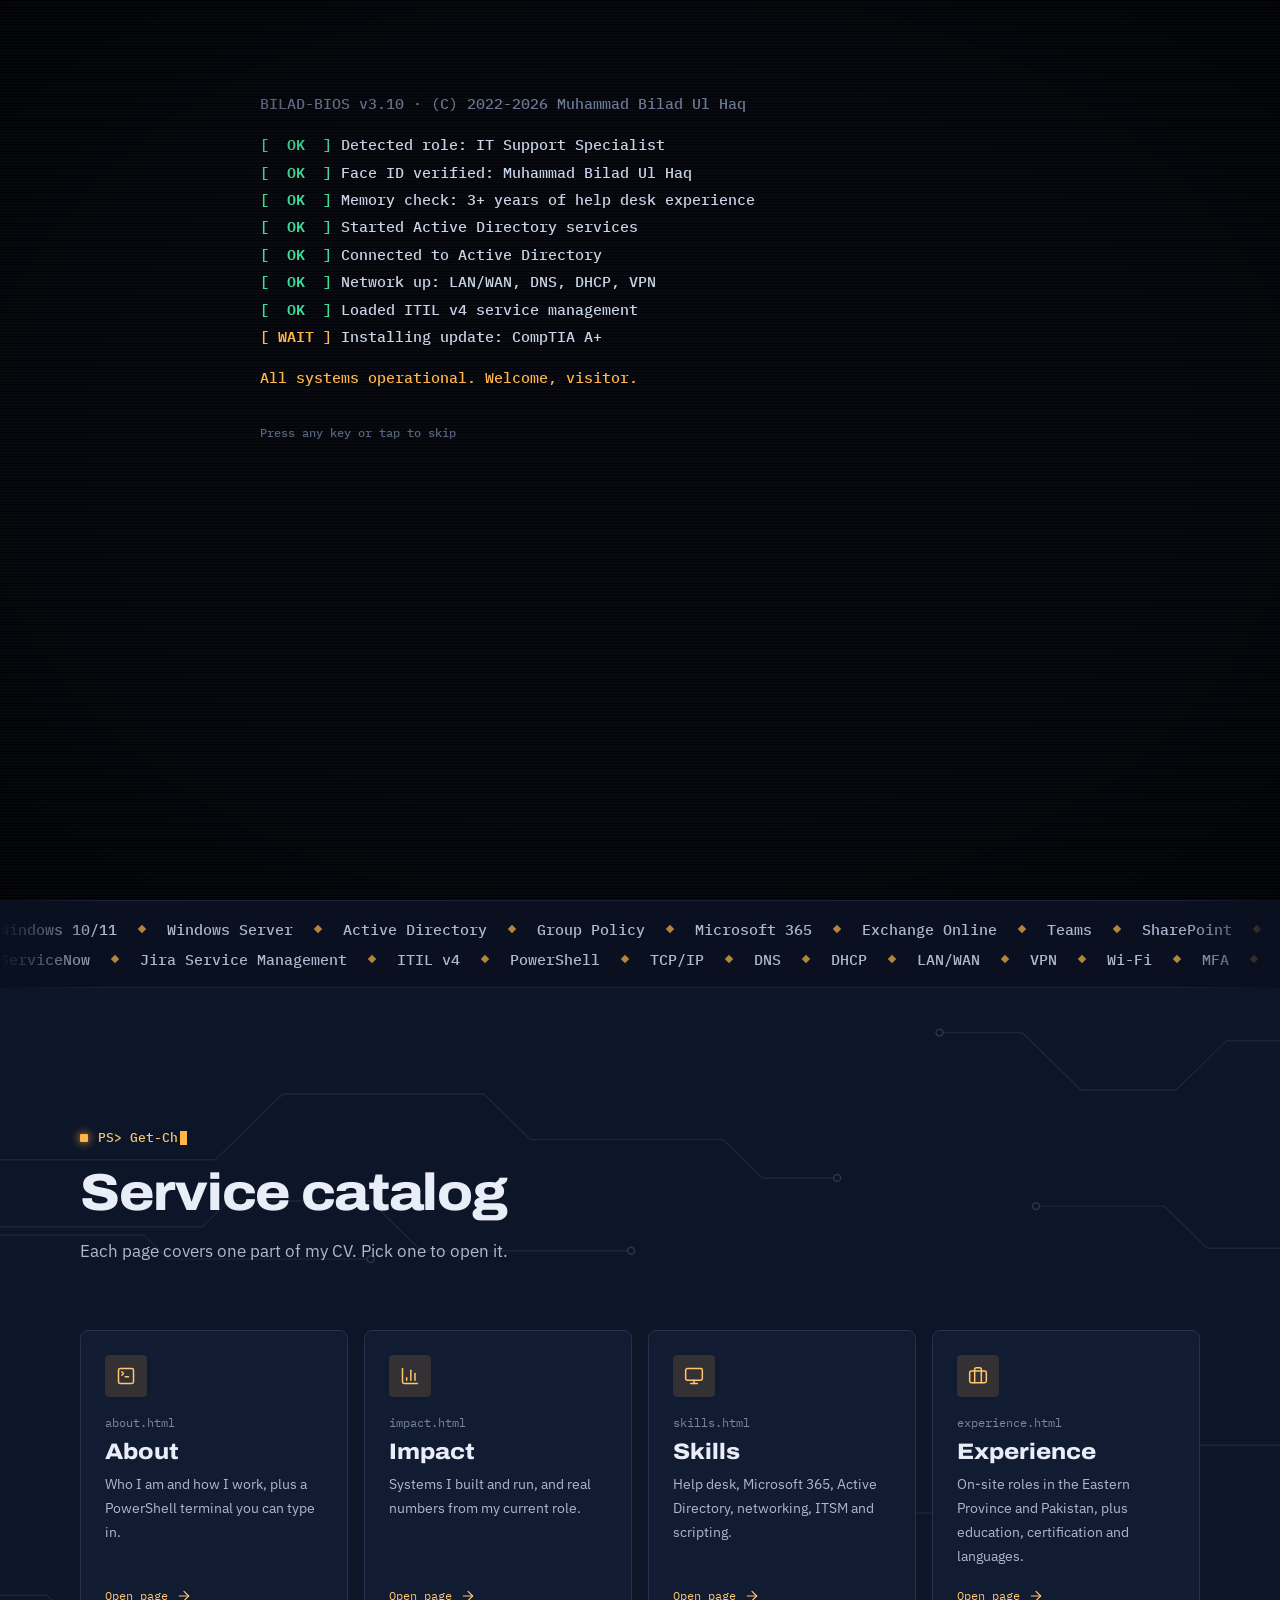
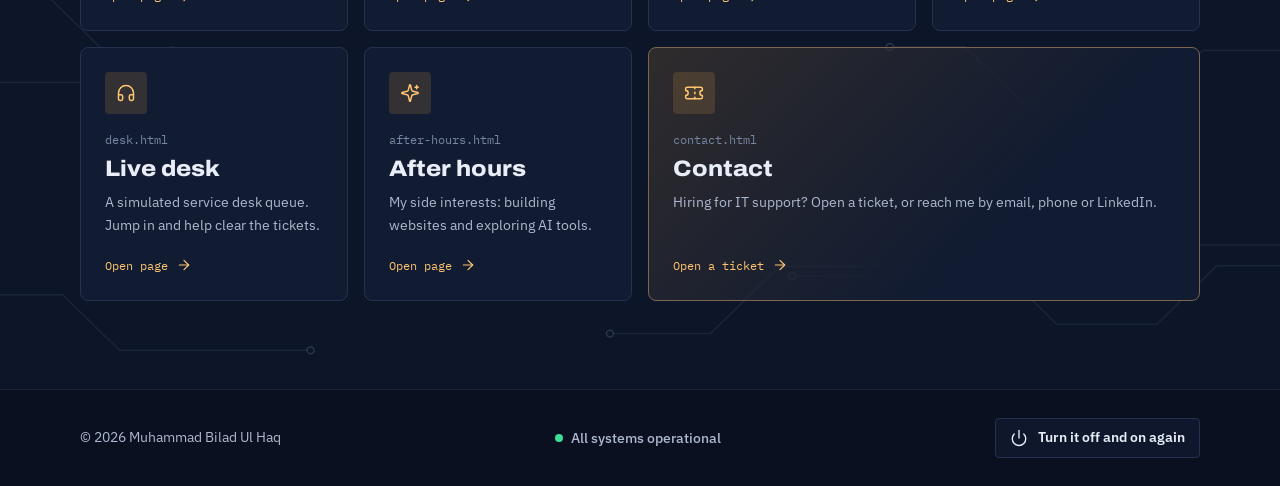
<file: index.html>
<!DOCTYPE html>
<html lang="en">
<head>
  <meta charset="utf-8">
  <meta name="viewport" content="width=device-width, initial-scale=1, viewport-fit=cover">
  <title>Muhammad Bilad Ul Haq | IT Support Specialist</title>
  <meta name="description" content="IT Support Specialist in Khobar, Dammam, KSA with 3+ years of help desk and desktop support: Microsoft 365, Active Directory, networking and ITIL service management.">
  <meta name="author" content="Muhammad Bilad Ul Haq">
  <meta name="theme-color" content="#0A1020">
  <meta property="og:type" content="website">
  <meta property="og:title" content="Muhammad Bilad Ul Haq | IT Support Specialist">
  <meta property="og:description" content="3+ years keeping enterprise users online in Saudi Arabia and Pakistan. Microsoft 365, Active Directory, networking, ITIL.">
  <link rel="icon" href="data:image/svg+xml,%3Csvg xmlns='http://www.w3.org/2000/svg' viewBox='0 0 32 32'%3E%3Crect width='32' height='32' rx='6' fill='%230A1020'/%3E%3Cpath d='M10 7v18M10 7h6.5a4.5 4.5 0 0 1 0 9H10M10 16h7.5a4.5 4.5 0 0 1 0 9H10' fill='none' stroke='%23FFB547' stroke-width='3' stroke-linejoin='round'/%3E%3Ccircle cx='25.5' cy='6.5' r='3' fill='%233DDC97'/%3E%3C/svg%3E">

  <script>
    (function () {
      var root = document.documentElement;
      root.classList.add('js');
      var theme = 'dark';
      var firstVisit = false;
      try { if (localStorage.getItem('bilad-theme') === 'light') theme = 'light'; } catch (e) {}
      try { firstVisit = !sessionStorage.getItem('bilad-booted'); } catch (e) {}
      root.setAttribute('data-theme', theme);
      var calm = window.matchMedia && window.matchMedia('(prefers-reduced-motion: reduce)').matches;
      if (firstVisit && !calm) root.classList.add('booting');
      // If the main script never loads, show the page instead of leaving animated parts hidden.
      setTimeout(function () { if (!window.__biladReady) root.classList.remove('js', 'booting'); }, 3000);
    })();
  </script>

  <link rel="preconnect" href="https://fonts.googleapis.com">
  <link rel="preconnect" href="https://fonts.gstatic.com" crossorigin>
  <link rel="stylesheet" href="https://fonts.googleapis.com/css2?family=Archivo:wdth,wght@62..125,400..900&family=IBM+Plex+Mono:wght@400;500;600&family=IBM+Plex+Sans:wght@400;500;600;700&display=swap">
  <link rel="stylesheet" href="style.css">
</head>
<body>

<svg class="sprite" xmlns="http://www.w3.org/2000/svg" aria-hidden="true" focusable="false">
  <symbol id="i-headset" viewBox="0 0 24 24"><path d="M3 14h3a2 2 0 0 1 2 2v3a2 2 0 0 1-2 2H5a2 2 0 0 1-2-2v-7a9 9 0 0 1 18 0v7a2 2 0 0 1-2 2h-1a2 2 0 0 1-2-2v-3a2 2 0 0 1 2-2h3"/></symbol>
  <symbol id="i-ticket" viewBox="0 0 24 24"><path d="M2 9a3 3 0 0 1 0 6v2a2 2 0 0 0 2 2h16a2 2 0 0 0 2-2v-2a3 3 0 0 1 0-6V7a2 2 0 0 0-2-2H4a2 2 0 0 0-2 2Z"/><path d="M13 5v2"/><path d="M13 17v2"/><path d="M13 11v2"/></symbol>
  <symbol id="i-monitor" viewBox="0 0 24 24"><rect width="20" height="14" x="2" y="3" rx="2"/><path d="M8 21h8"/><path d="M12 17v4"/></symbol>
  <symbol id="i-network" viewBox="0 0 24 24"><rect x="16" y="16" width="6" height="6" rx="1"/><rect x="2" y="16" width="6" height="6" rx="1"/><rect x="9" y="2" width="6" height="6" rx="1"/><path d="M5 16v-3a1 1 0 0 1 1-1h12a1 1 0 0 1 1 1v3"/><path d="M12 12V8"/></symbol>
  <symbol id="i-clipboard" viewBox="0 0 24 24"><rect width="8" height="4" x="8" y="2" rx="1"/><path d="M16 4h2a2 2 0 0 1 2 2v14a2 2 0 0 1-2 2H6a2 2 0 0 1-2-2V6a2 2 0 0 1 2-2h2"/><path d="M12 11h4"/><path d="M12 16h4"/><path d="M8 11h.01"/><path d="M8 16h.01"/></symbol>
  <symbol id="i-box" viewBox="0 0 24 24"><path d="m7.5 4.27 9 5.15"/><path d="M21 8a2 2 0 0 0-1-1.73l-7-4a2 2 0 0 0-2 0l-7 4A2 2 0 0 0 3 8v8a2 2 0 0 0 1 1.73l7 4a2 2 0 0 0 2 0l7-4A2 2 0 0 0 21 16Z"/><path d="m3.3 7 8.7 5 8.7-5"/><path d="M12 22V12"/></symbol>
  <symbol id="i-terminal" viewBox="0 0 24 24"><path d="m7 11 2-2-2-2"/><path d="M11 13h4"/><rect width="18" height="18" x="3" y="3" rx="2"/></symbol>
  <symbol id="i-code" viewBox="0 0 24 24"><path d="m16 18 6-6-6-6"/><path d="m8 6-6 6 6 6"/></symbol>
  <symbol id="i-sparkles" viewBox="0 0 24 24"><path d="M9.94 15.5A2 2 0 0 0 8.5 14.06l-6.14-1.58a.5.5 0 0 1 0-.96L8.5 9.94A2 2 0 0 0 9.94 8.5l1.58-6.14a.5.5 0 0 1 .96 0l1.58 6.14a2 2 0 0 0 1.44 1.44l6.14 1.58a.5.5 0 0 1 0 .96l-6.14 1.58a2 2 0 0 0-1.44 1.44l-1.58 6.14a.5.5 0 0 1-.96 0Z"/><path d="M20 3v4"/><path d="M22 5h-4"/></symbol>
  <symbol id="i-mail" viewBox="0 0 24 24"><rect width="20" height="16" x="2" y="4" rx="2"/><path d="m22 7-8.97 5.7a1.94 1.94 0 0 1-2.06 0L2 7"/></symbol>
  <symbol id="i-phone" viewBox="0 0 24 24"><path d="M22 16.92v3a2 2 0 0 1-2.18 2 19.79 19.79 0 0 1-8.63-3.07 19.5 19.5 0 0 1-6-6 19.79 19.79 0 0 1-3.07-8.67A2 2 0 0 1 4.11 2h3a2 2 0 0 1 2 1.72c.13.96.36 1.9.7 2.81a2 2 0 0 1-.45 2.11L8.09 9.91a16 16 0 0 0 6 6l1.27-1.27a2 2 0 0 1 2.11-.45c.91.34 1.85.57 2.81.7A2 2 0 0 1 22 16.92Z"/></symbol>
  <symbol id="i-linkedin" viewBox="0 0 24 24"><path d="M16 8a6 6 0 0 1 6 6v7h-4v-7a2 2 0 0 0-4 0v7h-4v-7a6 6 0 0 1 6-6Z"/><rect width="4" height="12" x="2" y="9"/><circle cx="4" cy="4" r="2"/></symbol>
  <symbol id="i-pin" viewBox="0 0 24 24"><path d="M20 10c0 6-8 12-8 12s-8-6-8-12a8 8 0 0 1 16 0Z"/><circle cx="12" cy="10" r="3"/></symbol>
  <symbol id="i-download" viewBox="0 0 24 24"><path d="M21 15v4a2 2 0 0 1-2 2H5a2 2 0 0 1-2-2v-4"/><path d="m7 10 5 5 5-5"/><path d="M12 15V3"/></symbol>
  <symbol id="i-sun" viewBox="0 0 24 24"><circle cx="12" cy="12" r="4"/><path d="M12 2v2"/><path d="M12 20v2"/><path d="m4.93 4.93 1.41 1.41"/><path d="m17.66 17.66 1.41 1.41"/><path d="M2 12h2"/><path d="M20 12h2"/><path d="m6.34 17.66-1.41 1.41"/><path d="m19.07 4.93-1.41 1.41"/></symbol>
  <symbol id="i-moon" viewBox="0 0 24 24"><path d="M12 3a6 6 0 0 0 9 9 9 9 0 1 1-9-9Z"/></symbol>
  <symbol id="i-power" viewBox="0 0 24 24"><path d="M12 2v10"/><path d="M18.4 6.6a9 9 0 1 1-12.77.04"/></symbol>
  <symbol id="i-cap" viewBox="0 0 24 24"><path d="M22 10v6"/><path d="M2 10l10-5 10 5-10 5z"/><path d="M6 12v5c3 3 9 3 12 0v-5"/></symbol>
  <symbol id="i-award" viewBox="0 0 24 24"><circle cx="12" cy="8" r="6"/><path d="M15.48 12.89 17 22l-5-3-5 3 1.52-9.11"/></symbol>
  <symbol id="i-langs" viewBox="0 0 24 24"><path d="m5 8 6 6"/><path d="m4 14 6-6 2-3"/><path d="M2 5h12"/><path d="M7 2h1"/><path d="m22 22-5-10-5 10"/><path d="M14 18h6"/></symbol>
  <symbol id="i-copy" viewBox="0 0 24 24"><rect width="14" height="14" x="8" y="8" rx="2"/><path d="M4 16c-1.1 0-2-.9-2-2V4c0-1.1.9-2 2-2h10c1.1 0 2 .9 2 2"/></symbol>
  <symbol id="i-check" viewBox="0 0 24 24"><path d="M20 6 9 17l-5-5"/></symbol>
  <symbol id="i-menu" viewBox="0 0 24 24"><path d="M4 6h16"/><path d="M4 12h16"/><path d="M4 18h16"/></symbol>
  <symbol id="i-x" viewBox="0 0 24 24"><path d="M18 6 6 18"/><path d="m6 6 12 12"/></symbol>
  <symbol id="i-minus" viewBox="0 0 24 24"><path d="M5 12h14"/></symbol>
  <symbol id="i-square" viewBox="0 0 24 24"><rect x="5" y="5" width="14" height="14" rx="1"/></symbol>
  <symbol id="i-pause" viewBox="0 0 24 24"><rect x="14" y="4" width="4" height="16" rx="1"/><rect x="6" y="4" width="4" height="16" rx="1"/></symbol>
  <symbol id="i-play" viewBox="0 0 24 24"><path d="M6 3l14 9-14 9V3z"/></symbol>
  <symbol id="i-arrow" viewBox="0 0 24 24"><path d="M5 12h14"/><path d="m12 5 7 7-7 7"/></symbol>
  <symbol id="i-arrow-left" viewBox="0 0 24 24"><path d="M19 12H5"/><path d="m12 19-7-7 7-7"/></symbol>
  <symbol id="i-chart" viewBox="0 0 24 24"><path d="M3 3v16a2 2 0 0 0 2 2h16"/><path d="M18 17V9"/><path d="M13 17V5"/><path d="M8 17v-3"/></symbol>
  <symbol id="i-briefcase" viewBox="0 0 24 24"><path d="M16 20V4a2 2 0 0 0-2-2h-4a2 2 0 0 0-2 2v16"/><rect width="20" height="14" x="2" y="6" rx="2"/></symbol>
</svg>

<a class="skip" href="#main">Skip to content</a>
<div class="progress" aria-hidden="true"><span></span></div>

<header class="nav">
  <div class="nav__inner wrap">
    <a class="brand" href="index.html" aria-current="page" aria-label="bilad.support home">
      <span class="brand__led" aria-hidden="true"></span>
      <span class="brand__name">bilad<span class="brand__dot">.</span>support</span>
    </a>

    <nav class="nav__links" id="nav-links" aria-label="Main">
      <a href="about.html">About</a>
      <a href="impact.html">Impact</a>
      <a href="skills.html">Skills</a>
      <a href="experience.html">Experience</a>
      <a href="desk.html">Live desk</a>
      <a href="after-hours.html">After hours</a>
      <a href="contact.html">Contact</a>
    </nav>

    <div class="nav__actions">
      <button class="theme-toggle" id="theme-toggle" type="button" aria-label="Night shift (dark theme). Switch to day shift">
        <svg class="i i--moon" aria-hidden="true"><use href="#i-moon"/></svg>
        <svg class="i i--sun" aria-hidden="true"><use href="#i-sun"/></svg>
        <span class="theme-toggle__label">Night shift</span>
      </button>
      <a class="btn btn--primary btn--small nav__cta" href="contact.html">Open a ticket</a>
      <button class="nav__burger" id="nav-burger" type="button" aria-expanded="false" aria-controls="nav-links" aria-label="Open menu">
        <svg class="i i--menu" aria-hidden="true"><use href="#i-menu"/></svg>
        <svg class="i i--close" aria-hidden="true"><use href="#i-x"/></svg>
      </button>
    </div>
  </div>
</header>

<main id="main" class="page">

<section class="hero" id="hero">
  <canvas class="hero__canvas" id="net-canvas" aria-hidden="true"></canvas>

  <div class="hero__inner wrap">
    <div class="hero__copy">
      <p class="hero__eyebrow mono rise" style="--d:0"><span class="hero__ok">[ OK ]</span> System online · Khobar, Dammam, KSA</p>

      <h1 class="hero__title rise" style="--d:1" aria-label="Muhammad Bilad Ul Haq">
        <span class="hero__line" data-scramble aria-hidden="true">Muhammad</span>
        <span class="hero__line hero__line--accent" data-scramble aria-hidden="true">Bilad Ul Haq</span>
      </h1>

      <p class="hero__role mono rise" style="--d:2">
        <span class="sr-only">IT Support Specialist: help desk, desktop support, Microsoft 365, Active Directory and ITIL.</span>
        <span class="hero__prompt" aria-hidden="true">&gt;</span>
        <span id="role-text" aria-hidden="true">IT Support Specialist</span><span class="caret" aria-hidden="true"></span>
      </p>

      <p class="hero__lede rise" style="--d:3">
        3+ years keeping enterprise users online in Saudi Arabia and Pakistan. Today I support <strong>about 55 people</strong> on a security-controlled energy site in the Eastern Province, and I built the internal system the company runs on.
      </p>

      <div class="hero__ctas rise" style="--d:4">
        <a class="btn btn--primary magnetic" href="contact.html">
          <svg class="i" aria-hidden="true"><use href="#i-ticket"/></svg>Open a ticket
        </a>
        <a class="btn btn--ghost magnetic" href="cv.pdf" download="Muhammad-Bilad-Ul-Haq-CV.pdf">
          <svg class="i" aria-hidden="true"><use href="#i-download"/></svg>Download CV
        </a>
      </div>

      <ul class="hero__tags mono rise" style="--d:5" aria-label="Core platforms">
        <li>Windows 10/11</li>
        <li>Microsoft 365</li>
        <li>Active Directory</li>
        <li>ITIL v4</li>
        <li>LAN/WAN</li>
      </ul>
    </div>

    <div class="hero__aside rise" style="--d:3">
      <aside class="tag-card" id="tag-card" aria-label="Profile summary, styled as an IT asset tag">
        <div class="tag-card__inner">
          <div class="tag-card__head">
            <span class="tag-card__prop">PROPERTY OF IT SUPPORT</span>
            <span class="ports" aria-hidden="true"><i></i><i></i><i></i><i class="off"></i><i></i><i></i><i></i><i></i></span>
          </div>

          <div class="ident">
            <div class="scan-photo" id="scan-photo" title="Click to re-scan">
              <img class="scan-photo__img" src="github%20dp.png" alt="Portrait of Muhammad Bilad Ul Haq" width="470" height="458" decoding="async">
              <span class="scan-photo__pix" aria-hidden="true"><canvas class="scan-photo__pixels"></canvas></span>
              <span class="scan-photo__line" aria-hidden="true"></span>
              <span class="scan-photo__face" aria-hidden="true"><i></i><i></i><i></i><i></i><b class="scan-photo__tag">MATCH 99.8%</b></span>
            </div>
            <div class="ident__info">
              <p class="ident__kicker">Authorized personnel</p>
              <p class="ident__name">Bilad Ul Haq</p>
              <p class="ident__role">IT Support Specialist</p>
              <p class="ident__match mono">Face match <b><span id="face-match">99.8</span>%</b></p>
              <span class="ident__access ident__access--ok" id="ident-access"><i aria-hidden="true"></i><span>Access granted</span></span>
            </div>
          </div>

          <dl class="tag-card__rows">
            <div><dt>Asset ID</dt><dd class="mono">BLD-2022-001</dd></div>
            <div><dt>Location</dt><dd>Khobar, Dammam, KSA <span class="tag-card__time mono"><span id="local-time">--:--:--</span> AST</span></dd></div>
            <div><dt>In service</dt><dd>Since Dec 2022</dd></div>
            <div><dt>Uptime</dt><dd class="mono" id="uptime">3y 10m</dd></div>
            <div><dt>Team</dt><dd><span class="mono">2 IT staff supervised</span></dd></div>
            <div><dt>Status</dt><dd><span class="status"><i aria-hidden="true"></i>In service</span></dd></div>
            <div><dt>Update</dt><dd>CompTIA A+ <span class="installing" aria-label="installing"></span></dd></div>
          </dl>

          <div class="tag-card__barcode">
            <span class="barcode" id="barcode" data-code="BLD-2022-001" aria-hidden="true"></span>
            <span class="tag-card__code">*BLD-2022-001*</span>
          </div>
        </div>
      </aside>
    </div>
  </div>

  <a class="hero__scroll" href="#catalog"><span class="sr-only">Scroll to the page list</span><b aria-hidden="true">scroll</b><i aria-hidden="true"></i></a>
</section>

<div class="marquee" aria-label="Tools and technologies I work with">
  <div class="marquee__row">
    <ul class="marquee__track">
      <li>Windows 10/11</li><li>Windows Server</li><li>Active Directory</li><li>Group Policy</li><li>Microsoft 365</li><li>Exchange Online</li><li>Teams</li><li>SharePoint</li><li>OneDrive</li><li>Intune</li><li>BitLocker</li><li>Hyper-V</li><li>VMware</li>
    </ul>
  </div>
  <div class="marquee__row marquee__row--rev">
    <ul class="marquee__track">
      <li>ServiceNow</li><li>Jira Service Management</li><li>ITIL v4</li><li>PowerShell</li><li>TCP/IP</li><li>DNS</li><li>DHCP</li><li>LAN/WAN</li><li>VPN</li><li>Wi-Fi</li><li>MFA</li><li>RDP</li><li>TeamViewer</li><li>AnyDesk</li>
    </ul>
  </div>
</div>

<section class="section section--alt" id="catalog">
  <div class="bg-fx" data-fx="circuit" data-fx-count="12" aria-hidden="true"></div>
  <div class="wrap">
    <header class="section__head">
      <p class="eyebrow" data-type>PS&gt; Get-ChildItem</p>
      <h2 class="section__title">Service catalog</h2>
      <p class="section__sub">Each page covers one part of my CV. Pick one to open it.</p>
    </header>
    <div class="catalog">
      <a class="cat-card spotlight reveal" href="about.html" style="--d:0">
        <span class="cat-card__icon"><svg class="i" aria-hidden="true"><use href="#i-terminal"/></svg></span>
        <span class="cat-card__file mono">about.html</span>
        <span class="cat-card__title">About</span>
        <span class="cat-card__desc">Who I am and how I work, plus a PowerShell terminal you can type in.</span>
        <span class="cat-card__go mono">Open page<svg class="i" aria-hidden="true"><use href="#i-arrow"/></svg></span>
      </a>
      <a class="cat-card spotlight reveal" href="impact.html" style="--d:1">
        <span class="cat-card__icon"><svg class="i" aria-hidden="true"><use href="#i-chart"/></svg></span>
        <span class="cat-card__file mono">impact.html</span>
        <span class="cat-card__title">Impact</span>
        <span class="cat-card__desc">Systems I built and run, and real numbers from my current role.</span>
        <span class="cat-card__go mono">Open page<svg class="i" aria-hidden="true"><use href="#i-arrow"/></svg></span>
      </a>
      <a class="cat-card spotlight reveal" href="skills.html" style="--d:2">
        <span class="cat-card__icon"><svg class="i" aria-hidden="true"><use href="#i-monitor"/></svg></span>
        <span class="cat-card__file mono">skills.html</span>
        <span class="cat-card__title">Skills</span>
        <span class="cat-card__desc">Help desk, Microsoft 365, Active Directory, networking, ITSM and scripting.</span>
        <span class="cat-card__go mono">Open page<svg class="i" aria-hidden="true"><use href="#i-arrow"/></svg></span>
      </a>
      <a class="cat-card spotlight reveal" href="experience.html" style="--d:3">
        <span class="cat-card__icon"><svg class="i" aria-hidden="true"><use href="#i-briefcase"/></svg></span>
        <span class="cat-card__file mono">experience.html</span>
        <span class="cat-card__title">Experience</span>
        <span class="cat-card__desc">On-site roles in the Eastern Province and Pakistan, plus education, certification and languages.</span>
        <span class="cat-card__go mono">Open page<svg class="i" aria-hidden="true"><use href="#i-arrow"/></svg></span>
      </a>
      <a class="cat-card spotlight reveal" href="desk.html" style="--d:0">
        <span class="cat-card__icon"><svg class="i" aria-hidden="true"><use href="#i-headset"/></svg></span>
        <span class="cat-card__file mono">desk.html</span>
        <span class="cat-card__title">Live desk</span>
        <span class="cat-card__desc">A simulated service desk queue. Jump in and help clear the tickets.</span>
        <span class="cat-card__go mono">Open page<svg class="i" aria-hidden="true"><use href="#i-arrow"/></svg></span>
      </a>
      <a class="cat-card spotlight reveal" href="after-hours.html" style="--d:1">
        <span class="cat-card__icon"><svg class="i" aria-hidden="true"><use href="#i-sparkles"/></svg></span>
        <span class="cat-card__file mono">after-hours.html</span>
        <span class="cat-card__title">After hours</span>
        <span class="cat-card__desc">My side interests: building websites and exploring AI tools.</span>
        <span class="cat-card__go mono">Open page<svg class="i" aria-hidden="true"><use href="#i-arrow"/></svg></span>
      </a>
      <a class="cat-card cat-card--wide cat-card--accent spotlight reveal" href="contact.html" style="--d:2">
        <span class="cat-card__icon"><svg class="i" aria-hidden="true"><use href="#i-ticket"/></svg></span>
        <span class="cat-card__file mono">contact.html</span>
        <span class="cat-card__title">Contact</span>
        <span class="cat-card__desc">Hiring for IT support? Open a ticket, or reach me by email, phone or LinkedIn.</span>
        <span class="cat-card__go mono">Open a ticket<svg class="i" aria-hidden="true"><use href="#i-arrow"/></svg></span>
      </a>
    </div>
  </div>
</section>

</main>

<footer class="footer">
  <div class="wrap footer__inner">
    <p>© <span id="year">2026</span> Muhammad Bilad Ul Haq</p>
    <p class="footer__status"><span class="status"><i aria-hidden="true"></i>All systems operational</span></p>
    <button class="btn btn--ghost btn--small" id="reboot-btn" type="button">
      <svg class="i" aria-hidden="true"><use href="#i-power"/></svg>Turn it off and on again
    </button>
  </div>
</footer>

<div class="toast" id="toast" role="status" aria-live="polite"></div>

<script src="main.js" defer></script>
</body>
</html>
</file>
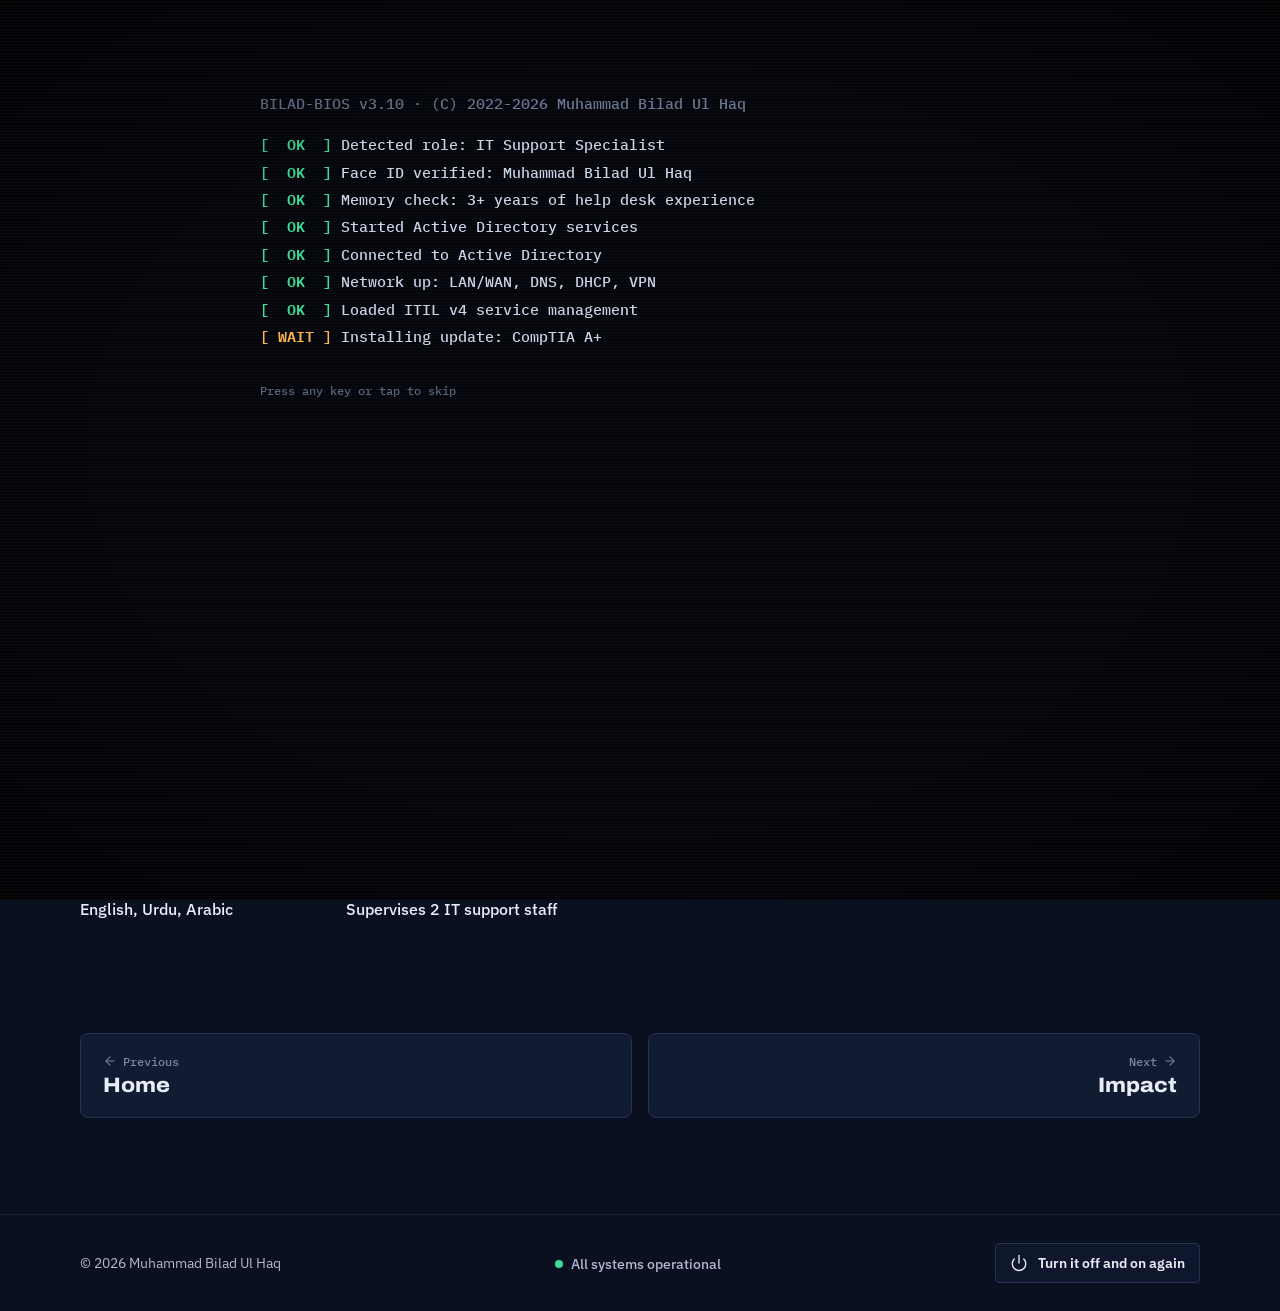
<file: about.html>
<!DOCTYPE html>
<html lang="en">
<head>
  <meta charset="utf-8">
  <meta name="viewport" content="width=device-width, initial-scale=1, viewport-fit=cover">
  <title>About | Muhammad Bilad Ul Haq</title>
  <meta name="description" content="About Muhammad Bilad Ul Haq, an IT Support Specialist in Khobar, Dammam, KSA with 3+ years of on-site help desk and desktop support.">
  <meta name="author" content="Muhammad Bilad Ul Haq">
  <meta name="theme-color" content="#0A1020">
  <link rel="icon" href="data:image/svg+xml,%3Csvg xmlns='http://www.w3.org/2000/svg' viewBox='0 0 32 32'%3E%3Crect width='32' height='32' rx='6' fill='%230A1020'/%3E%3Cpath d='M10 7v18M10 7h6.5a4.5 4.5 0 0 1 0 9H10M10 16h7.5a4.5 4.5 0 0 1 0 9H10' fill='none' stroke='%23FFB547' stroke-width='3' stroke-linejoin='round'/%3E%3Ccircle cx='25.5' cy='6.5' r='3' fill='%233DDC97'/%3E%3C/svg%3E">

  <script>
    (function () {
      var root = document.documentElement;
      root.classList.add('js');
      var theme = 'dark';
      var firstVisit = false;
      try { if (localStorage.getItem('bilad-theme') === 'light') theme = 'light'; } catch (e) {}
      try { firstVisit = !sessionStorage.getItem('bilad-booted'); } catch (e) {}
      root.setAttribute('data-theme', theme);
      var calm = window.matchMedia && window.matchMedia('(prefers-reduced-motion: reduce)').matches;
      if (firstVisit && !calm) root.classList.add('booting');
      // If the main script never loads, show the page instead of leaving animated parts hidden.
      setTimeout(function () { if (!window.__biladReady) root.classList.remove('js', 'booting'); }, 3000);
    })();
  </script>

  <link rel="preconnect" href="https://fonts.googleapis.com">
  <link rel="preconnect" href="https://fonts.gstatic.com" crossorigin>
  <link rel="stylesheet" href="https://fonts.googleapis.com/css2?family=Archivo:wdth,wght@62..125,400..900&family=IBM+Plex+Mono:wght@400;500;600&family=IBM+Plex+Sans:wght@400;500;600;700&display=swap">
  <link rel="stylesheet" href="style.css">
</head>
<body>

<svg class="sprite" xmlns="http://www.w3.org/2000/svg" aria-hidden="true" focusable="false">
  <symbol id="i-headset" viewBox="0 0 24 24"><path d="M3 14h3a2 2 0 0 1 2 2v3a2 2 0 0 1-2 2H5a2 2 0 0 1-2-2v-7a9 9 0 0 1 18 0v7a2 2 0 0 1-2 2h-1a2 2 0 0 1-2-2v-3a2 2 0 0 1 2-2h3"/></symbol>
  <symbol id="i-ticket" viewBox="0 0 24 24"><path d="M2 9a3 3 0 0 1 0 6v2a2 2 0 0 0 2 2h16a2 2 0 0 0 2-2v-2a3 3 0 0 1 0-6V7a2 2 0 0 0-2-2H4a2 2 0 0 0-2 2Z"/><path d="M13 5v2"/><path d="M13 17v2"/><path d="M13 11v2"/></symbol>
  <symbol id="i-monitor" viewBox="0 0 24 24"><rect width="20" height="14" x="2" y="3" rx="2"/><path d="M8 21h8"/><path d="M12 17v4"/></symbol>
  <symbol id="i-network" viewBox="0 0 24 24"><rect x="16" y="16" width="6" height="6" rx="1"/><rect x="2" y="16" width="6" height="6" rx="1"/><rect x="9" y="2" width="6" height="6" rx="1"/><path d="M5 16v-3a1 1 0 0 1 1-1h12a1 1 0 0 1 1 1v3"/><path d="M12 12V8"/></symbol>
  <symbol id="i-clipboard" viewBox="0 0 24 24"><rect width="8" height="4" x="8" y="2" rx="1"/><path d="M16 4h2a2 2 0 0 1 2 2v14a2 2 0 0 1-2 2H6a2 2 0 0 1-2-2V6a2 2 0 0 1 2-2h2"/><path d="M12 11h4"/><path d="M12 16h4"/><path d="M8 11h.01"/><path d="M8 16h.01"/></symbol>
  <symbol id="i-box" viewBox="0 0 24 24"><path d="m7.5 4.27 9 5.15"/><path d="M21 8a2 2 0 0 0-1-1.73l-7-4a2 2 0 0 0-2 0l-7 4A2 2 0 0 0 3 8v8a2 2 0 0 0 1 1.73l7 4a2 2 0 0 0 2 0l7-4A2 2 0 0 0 21 16Z"/><path d="m3.3 7 8.7 5 8.7-5"/><path d="M12 22V12"/></symbol>
  <symbol id="i-terminal" viewBox="0 0 24 24"><path d="m7 11 2-2-2-2"/><path d="M11 13h4"/><rect width="18" height="18" x="3" y="3" rx="2"/></symbol>
  <symbol id="i-code" viewBox="0 0 24 24"><path d="m16 18 6-6-6-6"/><path d="m8 6-6 6 6 6"/></symbol>
  <symbol id="i-sparkles" viewBox="0 0 24 24"><path d="M9.94 15.5A2 2 0 0 0 8.5 14.06l-6.14-1.58a.5.5 0 0 1 0-.96L8.5 9.94A2 2 0 0 0 9.94 8.5l1.58-6.14a.5.5 0 0 1 .96 0l1.58 6.14a2 2 0 0 0 1.44 1.44l6.14 1.58a.5.5 0 0 1 0 .96l-6.14 1.58a2 2 0 0 0-1.44 1.44l-1.58 6.14a.5.5 0 0 1-.96 0Z"/><path d="M20 3v4"/><path d="M22 5h-4"/></symbol>
  <symbol id="i-mail" viewBox="0 0 24 24"><rect width="20" height="16" x="2" y="4" rx="2"/><path d="m22 7-8.97 5.7a1.94 1.94 0 0 1-2.06 0L2 7"/></symbol>
  <symbol id="i-phone" viewBox="0 0 24 24"><path d="M22 16.92v3a2 2 0 0 1-2.18 2 19.79 19.79 0 0 1-8.63-3.07 19.5 19.5 0 0 1-6-6 19.79 19.79 0 0 1-3.07-8.67A2 2 0 0 1 4.11 2h3a2 2 0 0 1 2 1.72c.13.96.36 1.9.7 2.81a2 2 0 0 1-.45 2.11L8.09 9.91a16 16 0 0 0 6 6l1.27-1.27a2 2 0 0 1 2.11-.45c.91.34 1.85.57 2.81.7A2 2 0 0 1 22 16.92Z"/></symbol>
  <symbol id="i-linkedin" viewBox="0 0 24 24"><path d="M16 8a6 6 0 0 1 6 6v7h-4v-7a2 2 0 0 0-4 0v7h-4v-7a6 6 0 0 1 6-6Z"/><rect width="4" height="12" x="2" y="9"/><circle cx="4" cy="4" r="2"/></symbol>
  <symbol id="i-pin" viewBox="0 0 24 24"><path d="M20 10c0 6-8 12-8 12s-8-6-8-12a8 8 0 0 1 16 0Z"/><circle cx="12" cy="10" r="3"/></symbol>
  <symbol id="i-download" viewBox="0 0 24 24"><path d="M21 15v4a2 2 0 0 1-2 2H5a2 2 0 0 1-2-2v-4"/><path d="m7 10 5 5 5-5"/><path d="M12 15V3"/></symbol>
  <symbol id="i-sun" viewBox="0 0 24 24"><circle cx="12" cy="12" r="4"/><path d="M12 2v2"/><path d="M12 20v2"/><path d="m4.93 4.93 1.41 1.41"/><path d="m17.66 17.66 1.41 1.41"/><path d="M2 12h2"/><path d="M20 12h2"/><path d="m6.34 17.66-1.41 1.41"/><path d="m19.07 4.93-1.41 1.41"/></symbol>
  <symbol id="i-moon" viewBox="0 0 24 24"><path d="M12 3a6 6 0 0 0 9 9 9 9 0 1 1-9-9Z"/></symbol>
  <symbol id="i-power" viewBox="0 0 24 24"><path d="M12 2v10"/><path d="M18.4 6.6a9 9 0 1 1-12.77.04"/></symbol>
  <symbol id="i-cap" viewBox="0 0 24 24"><path d="M22 10v6"/><path d="M2 10l10-5 10 5-10 5z"/><path d="M6 12v5c3 3 9 3 12 0v-5"/></symbol>
  <symbol id="i-award" viewBox="0 0 24 24"><circle cx="12" cy="8" r="6"/><path d="M15.48 12.89 17 22l-5-3-5 3 1.52-9.11"/></symbol>
  <symbol id="i-langs" viewBox="0 0 24 24"><path d="m5 8 6 6"/><path d="m4 14 6-6 2-3"/><path d="M2 5h12"/><path d="M7 2h1"/><path d="m22 22-5-10-5 10"/><path d="M14 18h6"/></symbol>
  <symbol id="i-copy" viewBox="0 0 24 24"><rect width="14" height="14" x="8" y="8" rx="2"/><path d="M4 16c-1.1 0-2-.9-2-2V4c0-1.1.9-2 2-2h10c1.1 0 2 .9 2 2"/></symbol>
  <symbol id="i-check" viewBox="0 0 24 24"><path d="M20 6 9 17l-5-5"/></symbol>
  <symbol id="i-menu" viewBox="0 0 24 24"><path d="M4 6h16"/><path d="M4 12h16"/><path d="M4 18h16"/></symbol>
  <symbol id="i-x" viewBox="0 0 24 24"><path d="M18 6 6 18"/><path d="m6 6 12 12"/></symbol>
  <symbol id="i-minus" viewBox="0 0 24 24"><path d="M5 12h14"/></symbol>
  <symbol id="i-square" viewBox="0 0 24 24"><rect x="5" y="5" width="14" height="14" rx="1"/></symbol>
  <symbol id="i-pause" viewBox="0 0 24 24"><rect x="14" y="4" width="4" height="16" rx="1"/><rect x="6" y="4" width="4" height="16" rx="1"/></symbol>
  <symbol id="i-play" viewBox="0 0 24 24"><path d="M6 3l14 9-14 9V3z"/></symbol>
  <symbol id="i-arrow" viewBox="0 0 24 24"><path d="M5 12h14"/><path d="m12 5 7 7-7 7"/></symbol>
  <symbol id="i-arrow-left" viewBox="0 0 24 24"><path d="M19 12H5"/><path d="m12 19-7-7 7-7"/></symbol>
  <symbol id="i-chart" viewBox="0 0 24 24"><path d="M3 3v16a2 2 0 0 0 2 2h16"/><path d="M18 17V9"/><path d="M13 17V5"/><path d="M8 17v-3"/></symbol>
  <symbol id="i-briefcase" viewBox="0 0 24 24"><path d="M16 20V4a2 2 0 0 0-2-2h-4a2 2 0 0 0-2 2v16"/><rect width="20" height="14" x="2" y="6" rx="2"/></symbol>
</svg>

<a class="skip" href="#main">Skip to content</a>
<div class="progress" aria-hidden="true"><span></span></div>

<header class="nav">
  <div class="nav__inner wrap">
    <a class="brand" href="index.html" aria-label="bilad.support home">
      <span class="brand__led" aria-hidden="true"></span>
      <span class="brand__name">bilad<span class="brand__dot">.</span>support</span>
    </a>

    <nav class="nav__links" id="nav-links" aria-label="Main">
      <a href="about.html" aria-current="page">About</a>
      <a href="impact.html">Impact</a>
      <a href="skills.html">Skills</a>
      <a href="experience.html">Experience</a>
      <a href="desk.html">Live desk</a>
      <a href="after-hours.html">After hours</a>
      <a href="contact.html">Contact</a>
    </nav>

    <div class="nav__actions">
      <button class="theme-toggle" id="theme-toggle" type="button" aria-label="Night shift (dark theme). Switch to day shift">
        <svg class="i i--moon" aria-hidden="true"><use href="#i-moon"/></svg>
        <svg class="i i--sun" aria-hidden="true"><use href="#i-sun"/></svg>
        <span class="theme-toggle__label">Night shift</span>
      </button>
      <a class="btn btn--primary btn--small nav__cta" href="contact.html">Open a ticket</a>
      <button class="nav__burger" id="nav-burger" type="button" aria-expanded="false" aria-controls="nav-links" aria-label="Open menu">
        <svg class="i i--menu" aria-hidden="true"><use href="#i-menu"/></svg>
        <svg class="i i--close" aria-hidden="true"><use href="#i-x"/></svg>
      </button>
    </div>
  </div>
</header>

<main id="main" class="page">

<section class="section" id="about">
  <div class="bg-fx" data-fx="glyphs" data-set="code" aria-hidden="true"></div>
  <div class="wrap">
    <header class="section__head">
      <p class="eyebrow" data-type>PS&gt; whoami</p>
      <h1 class="section__title">I keep people working.</h1>
    </header>

    <div class="about">
      <div class="about__text reveal">
        <p class="lead">I'm the person people call when Outlook won't open, the VPN drops, or a new joiner needs a laptop and an account by tomorrow.</p>
        <p>I have 3+ years of on-site help desk and desktop support in enterprise environments in Saudi Arabia and Pakistan. Today I support about 55 users at Sinopec Petroleum's Haradh site in the Eastern Province through EFFC, a security-controlled energy site. The work spans Windows 10/11, Active Directory, LAN/WAN networking and the full IT asset lifecycle.</p>
        <p>I resolve Tier 1 and Tier 2 incidents, supervise two IT support staff, and built and run the company's internal operations system, along with its Android and iOS apps.</p>

        <dl class="facts">
          <div><dt>Based in</dt><dd>Khobar, Dammam, KSA</dd></div>
          <div><dt>Iqama</dt><dd>Transferable</dd></div>
          <div><dt>Degree</dt><dd>BSc Information Technology</dd></div>
          <div><dt>Studying for</dt><dd>CompTIA A+</dd></div>
          <div><dt>Languages</dt><dd>English, Urdu, Arabic</dd></div>
          <div><dt>Team</dt><dd>Supervises 2 IT support staff</dd></div>
        </dl>
      </div>

      <div class="terminal reveal" id="terminal" style="--d:1">
        <div class="terminal__bar">
          <span class="terminal__title"><svg class="i" aria-hidden="true"><use href="#i-terminal"/></svg><span>Windows PowerShell · visitor@bilad</span></span>
          <span class="terminal__ctrls">
            <button type="button" data-win="min" aria-label="Minimize terminal"><svg class="i" aria-hidden="true"><use href="#i-minus"/></svg></button>
            <button type="button" data-win="max" aria-label="Maximize terminal"><svg class="i" aria-hidden="true"><use href="#i-square"/></svg></button>
            <button type="button" data-win="close" class="is-close" aria-label="Close terminal"><svg class="i" aria-hidden="true"><use href="#i-x"/></svg></button>
          </span>
        </div>
        <div class="terminal__body" id="term-body">
          <div class="term-out" id="term-out" role="log" aria-live="polite">
            <div class="term-row t-dim">Windows PowerShell
Copyright (C) Muhammad Bilad Ul Haq. All rights reserved.

Type <span class="t-y">help</span> to see what this terminal can do.</div>
          </div>
          <form class="term-line" id="term-form" autocomplete="off">
            <label class="term-prompt" for="term-input">PS<span class="term-prompt__path"> C:\Users\visitor</span>&gt;</label>
            <input class="term-input" id="term-input" type="text" spellcheck="false" autocapitalize="off" autocorrect="off" enterkeyhint="go">
          </form>
        </div>
        <div class="terminal__chips" aria-label="Try a command">
          <button type="button" data-cmd="help">help</button>
          <button type="button" data-cmd="Get-Skills">Get-Skills</button>
          <button type="button" data-cmd="Test-Connection bilad">Test-Connection bilad</button>
          <button type="button" data-cmd="neofetch">neofetch</button>
          <button type="button" data-cmd="ls">ls</button>
          <button type="button" data-cmd="hire">hire</button>
        </div>
      </div>
    </div>
  </div>
</section>

<nav class="page-nav" aria-label="Previous and next page">
  <div class="wrap page-nav__inner">
    <a class="page-nav__link page-nav__link--prev" href="index.html">
      <span class="page-nav__dir"><svg class="i" aria-hidden="true"><use href="#i-arrow-left"/></svg>Previous</span>
      <span class="page-nav__name">Home</span>
    </a>
    <a class="page-nav__link page-nav__link--next" href="impact.html">
      <span class="page-nav__dir">Next<svg class="i" aria-hidden="true"><use href="#i-arrow"/></svg></span>
      <span class="page-nav__name">Impact</span>
    </a>
  </div>
</nav>

</main>

<footer class="footer">
  <div class="wrap footer__inner">
    <p>© <span id="year">2026</span> Muhammad Bilad Ul Haq</p>
    <p class="footer__status"><span class="status"><i aria-hidden="true"></i>All systems operational</span></p>
    <button class="btn btn--ghost btn--small" id="reboot-btn" type="button">
      <svg class="i" aria-hidden="true"><use href="#i-power"/></svg>Turn it off and on again
    </button>
  </div>
</footer>

<div class="toast" id="toast" role="status" aria-live="polite"></div>

<script src="main.js" defer></script>
</body>
</html>
</file>
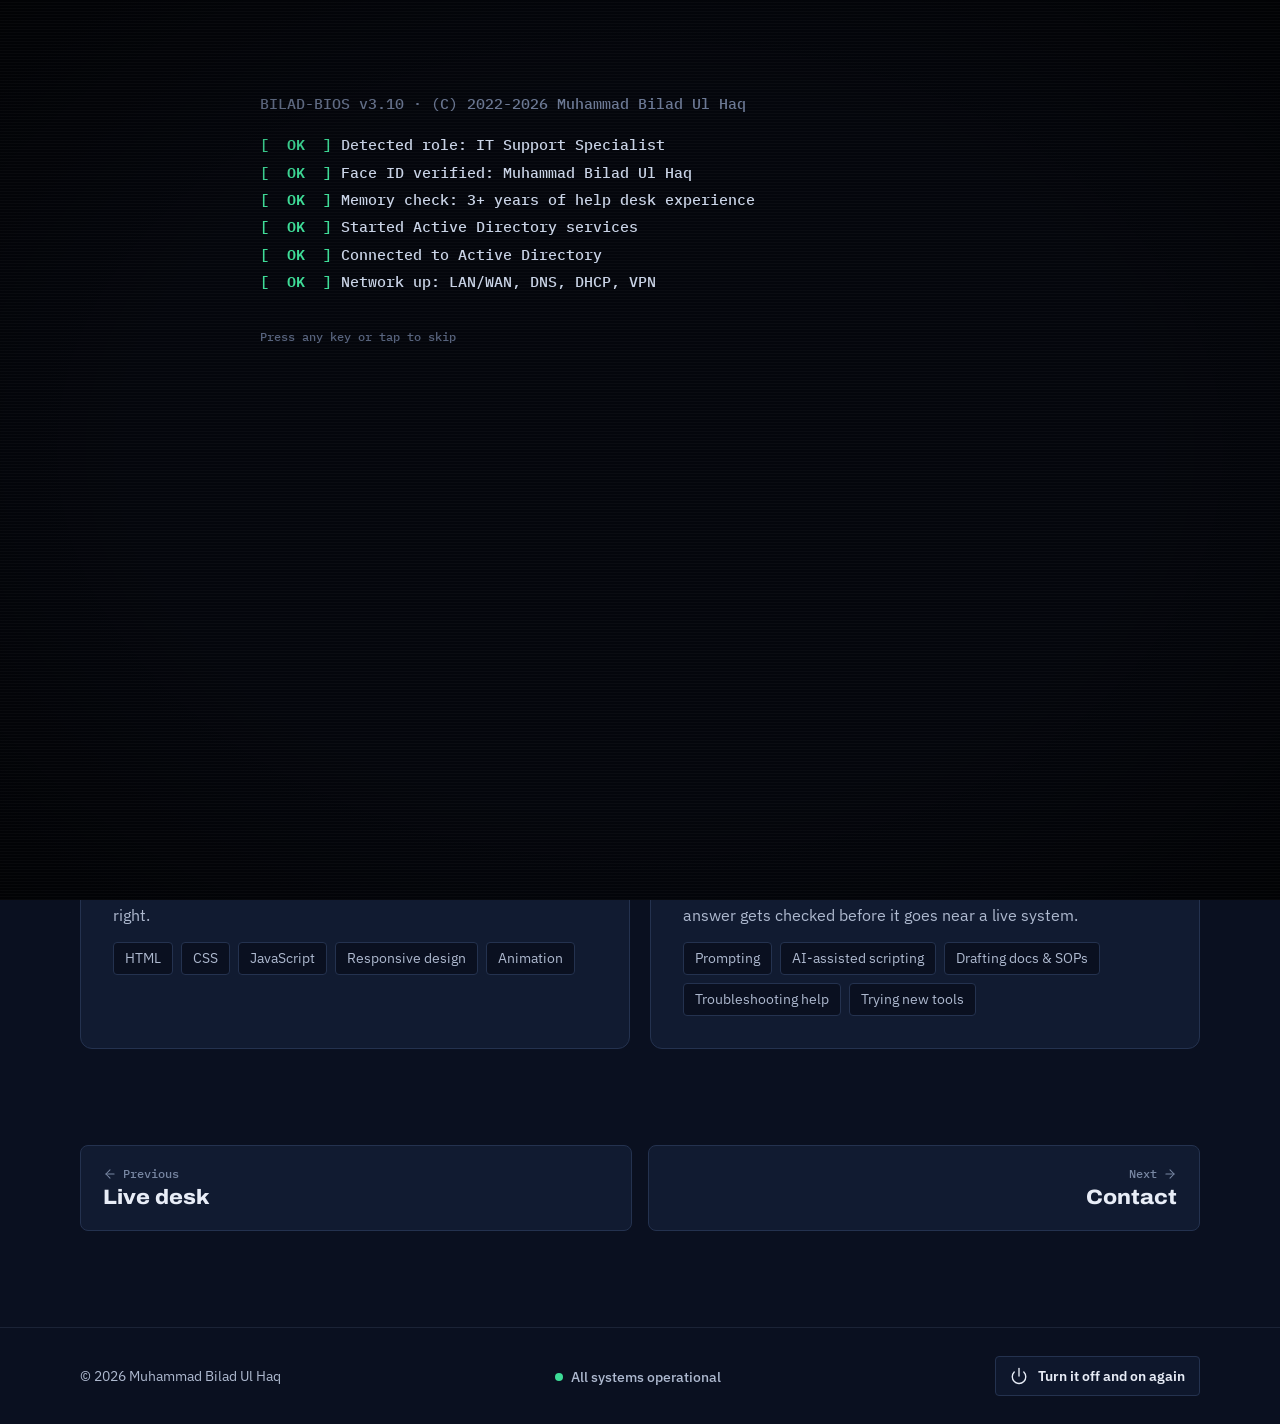
<file: after-hours.html>
<!DOCTYPE html>
<html lang="en">
<head>
  <meta charset="utf-8">
  <meta name="viewport" content="width=device-width, initial-scale=1, viewport-fit=cover">
  <title>After hours | Muhammad Bilad Ul Haq</title>
  <meta name="description" content="Side interests of Muhammad Bilad Ul Haq: building websites and exploring AI tools.">
  <meta name="author" content="Muhammad Bilad Ul Haq">
  <meta name="theme-color" content="#0A1020">
  <link rel="icon" href="data:image/svg+xml,%3Csvg xmlns='http://www.w3.org/2000/svg' viewBox='0 0 32 32'%3E%3Crect width='32' height='32' rx='6' fill='%230A1020'/%3E%3Cpath d='M10 7v18M10 7h6.5a4.5 4.5 0 0 1 0 9H10M10 16h7.5a4.5 4.5 0 0 1 0 9H10' fill='none' stroke='%23FFB547' stroke-width='3' stroke-linejoin='round'/%3E%3Ccircle cx='25.5' cy='6.5' r='3' fill='%233DDC97'/%3E%3C/svg%3E">

  <script>
    (function () {
      var root = document.documentElement;
      root.classList.add('js');
      var theme = 'dark';
      var firstVisit = false;
      try { if (localStorage.getItem('bilad-theme') === 'light') theme = 'light'; } catch (e) {}
      try { firstVisit = !sessionStorage.getItem('bilad-booted'); } catch (e) {}
      root.setAttribute('data-theme', theme);
      var calm = window.matchMedia && window.matchMedia('(prefers-reduced-motion: reduce)').matches;
      if (firstVisit && !calm) root.classList.add('booting');
      // If the main script never loads, show the page instead of leaving animated parts hidden.
      setTimeout(function () { if (!window.__biladReady) root.classList.remove('js', 'booting'); }, 3000);
    })();
  </script>

  <link rel="preconnect" href="https://fonts.googleapis.com">
  <link rel="preconnect" href="https://fonts.gstatic.com" crossorigin>
  <link rel="stylesheet" href="https://fonts.googleapis.com/css2?family=Archivo:wdth,wght@62..125,400..900&family=IBM+Plex+Mono:wght@400;500;600&family=IBM+Plex+Sans:wght@400;500;600;700&display=swap">
  <link rel="stylesheet" href="style.css">
</head>
<body>

<svg class="sprite" xmlns="http://www.w3.org/2000/svg" aria-hidden="true" focusable="false">
  <symbol id="i-headset" viewBox="0 0 24 24"><path d="M3 14h3a2 2 0 0 1 2 2v3a2 2 0 0 1-2 2H5a2 2 0 0 1-2-2v-7a9 9 0 0 1 18 0v7a2 2 0 0 1-2 2h-1a2 2 0 0 1-2-2v-3a2 2 0 0 1 2-2h3"/></symbol>
  <symbol id="i-ticket" viewBox="0 0 24 24"><path d="M2 9a3 3 0 0 1 0 6v2a2 2 0 0 0 2 2h16a2 2 0 0 0 2-2v-2a3 3 0 0 1 0-6V7a2 2 0 0 0-2-2H4a2 2 0 0 0-2 2Z"/><path d="M13 5v2"/><path d="M13 17v2"/><path d="M13 11v2"/></symbol>
  <symbol id="i-monitor" viewBox="0 0 24 24"><rect width="20" height="14" x="2" y="3" rx="2"/><path d="M8 21h8"/><path d="M12 17v4"/></symbol>
  <symbol id="i-network" viewBox="0 0 24 24"><rect x="16" y="16" width="6" height="6" rx="1"/><rect x="2" y="16" width="6" height="6" rx="1"/><rect x="9" y="2" width="6" height="6" rx="1"/><path d="M5 16v-3a1 1 0 0 1 1-1h12a1 1 0 0 1 1 1v3"/><path d="M12 12V8"/></symbol>
  <symbol id="i-clipboard" viewBox="0 0 24 24"><rect width="8" height="4" x="8" y="2" rx="1"/><path d="M16 4h2a2 2 0 0 1 2 2v14a2 2 0 0 1-2 2H6a2 2 0 0 1-2-2V6a2 2 0 0 1 2-2h2"/><path d="M12 11h4"/><path d="M12 16h4"/><path d="M8 11h.01"/><path d="M8 16h.01"/></symbol>
  <symbol id="i-box" viewBox="0 0 24 24"><path d="m7.5 4.27 9 5.15"/><path d="M21 8a2 2 0 0 0-1-1.73l-7-4a2 2 0 0 0-2 0l-7 4A2 2 0 0 0 3 8v8a2 2 0 0 0 1 1.73l7 4a2 2 0 0 0 2 0l7-4A2 2 0 0 0 21 16Z"/><path d="m3.3 7 8.7 5 8.7-5"/><path d="M12 22V12"/></symbol>
  <symbol id="i-terminal" viewBox="0 0 24 24"><path d="m7 11 2-2-2-2"/><path d="M11 13h4"/><rect width="18" height="18" x="3" y="3" rx="2"/></symbol>
  <symbol id="i-code" viewBox="0 0 24 24"><path d="m16 18 6-6-6-6"/><path d="m8 6-6 6 6 6"/></symbol>
  <symbol id="i-sparkles" viewBox="0 0 24 24"><path d="M9.94 15.5A2 2 0 0 0 8.5 14.06l-6.14-1.58a.5.5 0 0 1 0-.96L8.5 9.94A2 2 0 0 0 9.94 8.5l1.58-6.14a.5.5 0 0 1 .96 0l1.58 6.14a2 2 0 0 0 1.44 1.44l6.14 1.58a.5.5 0 0 1 0 .96l-6.14 1.58a2 2 0 0 0-1.44 1.44l-1.58 6.14a.5.5 0 0 1-.96 0Z"/><path d="M20 3v4"/><path d="M22 5h-4"/></symbol>
  <symbol id="i-mail" viewBox="0 0 24 24"><rect width="20" height="16" x="2" y="4" rx="2"/><path d="m22 7-8.97 5.7a1.94 1.94 0 0 1-2.06 0L2 7"/></symbol>
  <symbol id="i-phone" viewBox="0 0 24 24"><path d="M22 16.92v3a2 2 0 0 1-2.18 2 19.79 19.79 0 0 1-8.63-3.07 19.5 19.5 0 0 1-6-6 19.79 19.79 0 0 1-3.07-8.67A2 2 0 0 1 4.11 2h3a2 2 0 0 1 2 1.72c.13.96.36 1.9.7 2.81a2 2 0 0 1-.45 2.11L8.09 9.91a16 16 0 0 0 6 6l1.27-1.27a2 2 0 0 1 2.11-.45c.91.34 1.85.57 2.81.7A2 2 0 0 1 22 16.92Z"/></symbol>
  <symbol id="i-linkedin" viewBox="0 0 24 24"><path d="M16 8a6 6 0 0 1 6 6v7h-4v-7a2 2 0 0 0-4 0v7h-4v-7a6 6 0 0 1 6-6Z"/><rect width="4" height="12" x="2" y="9"/><circle cx="4" cy="4" r="2"/></symbol>
  <symbol id="i-pin" viewBox="0 0 24 24"><path d="M20 10c0 6-8 12-8 12s-8-6-8-12a8 8 0 0 1 16 0Z"/><circle cx="12" cy="10" r="3"/></symbol>
  <symbol id="i-download" viewBox="0 0 24 24"><path d="M21 15v4a2 2 0 0 1-2 2H5a2 2 0 0 1-2-2v-4"/><path d="m7 10 5 5 5-5"/><path d="M12 15V3"/></symbol>
  <symbol id="i-sun" viewBox="0 0 24 24"><circle cx="12" cy="12" r="4"/><path d="M12 2v2"/><path d="M12 20v2"/><path d="m4.93 4.93 1.41 1.41"/><path d="m17.66 17.66 1.41 1.41"/><path d="M2 12h2"/><path d="M20 12h2"/><path d="m6.34 17.66-1.41 1.41"/><path d="m19.07 4.93-1.41 1.41"/></symbol>
  <symbol id="i-moon" viewBox="0 0 24 24"><path d="M12 3a6 6 0 0 0 9 9 9 9 0 1 1-9-9Z"/></symbol>
  <symbol id="i-power" viewBox="0 0 24 24"><path d="M12 2v10"/><path d="M18.4 6.6a9 9 0 1 1-12.77.04"/></symbol>
  <symbol id="i-cap" viewBox="0 0 24 24"><path d="M22 10v6"/><path d="M2 10l10-5 10 5-10 5z"/><path d="M6 12v5c3 3 9 3 12 0v-5"/></symbol>
  <symbol id="i-award" viewBox="0 0 24 24"><circle cx="12" cy="8" r="6"/><path d="M15.48 12.89 17 22l-5-3-5 3 1.52-9.11"/></symbol>
  <symbol id="i-langs" viewBox="0 0 24 24"><path d="m5 8 6 6"/><path d="m4 14 6-6 2-3"/><path d="M2 5h12"/><path d="M7 2h1"/><path d="m22 22-5-10-5 10"/><path d="M14 18h6"/></symbol>
  <symbol id="i-copy" viewBox="0 0 24 24"><rect width="14" height="14" x="8" y="8" rx="2"/><path d="M4 16c-1.1 0-2-.9-2-2V4c0-1.1.9-2 2-2h10c1.1 0 2 .9 2 2"/></symbol>
  <symbol id="i-check" viewBox="0 0 24 24"><path d="M20 6 9 17l-5-5"/></symbol>
  <symbol id="i-menu" viewBox="0 0 24 24"><path d="M4 6h16"/><path d="M4 12h16"/><path d="M4 18h16"/></symbol>
  <symbol id="i-x" viewBox="0 0 24 24"><path d="M18 6 6 18"/><path d="m6 6 12 12"/></symbol>
  <symbol id="i-minus" viewBox="0 0 24 24"><path d="M5 12h14"/></symbol>
  <symbol id="i-square" viewBox="0 0 24 24"><rect x="5" y="5" width="14" height="14" rx="1"/></symbol>
  <symbol id="i-pause" viewBox="0 0 24 24"><rect x="14" y="4" width="4" height="16" rx="1"/><rect x="6" y="4" width="4" height="16" rx="1"/></symbol>
  <symbol id="i-play" viewBox="0 0 24 24"><path d="M6 3l14 9-14 9V3z"/></symbol>
  <symbol id="i-arrow" viewBox="0 0 24 24"><path d="M5 12h14"/><path d="m12 5 7 7-7 7"/></symbol>
  <symbol id="i-arrow-left" viewBox="0 0 24 24"><path d="M19 12H5"/><path d="m12 19-7-7 7-7"/></symbol>
  <symbol id="i-chart" viewBox="0 0 24 24"><path d="M3 3v16a2 2 0 0 0 2 2h16"/><path d="M18 17V9"/><path d="M13 17V5"/><path d="M8 17v-3"/></symbol>
  <symbol id="i-briefcase" viewBox="0 0 24 24"><path d="M16 20V4a2 2 0 0 0-2-2h-4a2 2 0 0 0-2 2v16"/><rect width="20" height="14" x="2" y="6" rx="2"/></symbol>
</svg>

<a class="skip" href="#main">Skip to content</a>
<div class="progress" aria-hidden="true"><span></span></div>

<header class="nav">
  <div class="nav__inner wrap">
    <a class="brand" href="index.html" aria-label="bilad.support home">
      <span class="brand__led" aria-hidden="true"></span>
      <span class="brand__name">bilad<span class="brand__dot">.</span>support</span>
    </a>

    <nav class="nav__links" id="nav-links" aria-label="Main">
      <a href="about.html">About</a>
      <a href="impact.html">Impact</a>
      <a href="skills.html">Skills</a>
      <a href="experience.html">Experience</a>
      <a href="desk.html">Live desk</a>
      <a href="after-hours.html" aria-current="page">After hours</a>
      <a href="contact.html">Contact</a>
    </nav>

    <div class="nav__actions">
      <button class="theme-toggle" id="theme-toggle" type="button" aria-label="Night shift (dark theme). Switch to day shift">
        <svg class="i i--moon" aria-hidden="true"><use href="#i-moon"/></svg>
        <svg class="i i--sun" aria-hidden="true"><use href="#i-sun"/></svg>
        <span class="theme-toggle__label">Night shift</span>
      </button>
      <a class="btn btn--primary btn--small nav__cta" href="contact.html">Open a ticket</a>
      <button class="nav__burger" id="nav-burger" type="button" aria-expanded="false" aria-controls="nav-links" aria-label="Open menu">
        <svg class="i i--menu" aria-hidden="true"><use href="#i-menu"/></svg>
        <svg class="i i--close" aria-hidden="true"><use href="#i-x"/></svg>
      </button>
    </div>
  </div>
</header>

<main id="main" class="page">

<section class="section" id="after-hours">
  <div class="bg-fx" data-fx="glyphs" data-set="ai" aria-hidden="true"></div>
  <div class="wrap">
    <header class="section__head">
      <p class="eyebrow" data-type>PS&gt; Get-Hobbies</p>
      <h1 class="section__title">After hours, I build websites and explore AI</h1>
      <p class="section__sub">When the queue goes quiet, I keep building. These are the two side interests I keep coming back to.</p>
    </header>

    <div class="hobbies">
      <article class="hobby reveal" style="--d:0">
        <div class="hobby__demo builder" aria-hidden="true">
          <div class="builder__code" id="builder-code"></div>
          <div class="builder__preview" id="builder-preview">
            <div class="bp-browser"><i></i><i></i><i></i><span>localhost/my-site</span></div>
            <div class="bp-page">
              <div class="bp bp--nav" data-step="1"><b></b><span></span><span></span><span></span></div>
              <div class="bp bp--title" data-step="2"><span></span><span></span></div>
              <div class="bp bp--btn" data-step="3"></div>
              <div class="bp bp--cards" data-step="4"><span></span><span></span><span></span></div>
              <div class="bp bp--foot" data-step="5"></div>
            </div>
          </div>
        </div>
        <div class="hobby__text">
          <h3 class="hobby__title"><svg class="i" aria-hidden="true"><use href="#i-code"/></svg>I build websites</h3>
          <p>Building websites is my favourite way to switch off after a shift. I enjoy taking an idea from an empty folder to a finished page that works on any screen, with clean layouts and animation that feels right.</p>
          <ul class="chips">
            <li>HTML</li><li>CSS</li><li>JavaScript</li><li>Responsive design</li><li>Animation</li>
          </ul>
        </div>
      </article>

      <article class="hobby reveal" style="--d:1">
        <div class="hobby__demo chat" aria-hidden="true">
          <div class="chat__bar"><svg class="i" aria-hidden="true"><use href="#i-sparkles"/></svg>AI assistant · example prompts</div>
          <div class="chat__log" id="chat-log"></div>
        </div>
        <div class="hobby__text">
          <h3 class="hobby__title"><svg class="i" aria-hidden="true"><use href="#i-sparkles"/></svg>I explore AI</h3>
          <p>I like testing new AI tools to see where they genuinely help in IT work: explaining error messages, drafting SOPs and knowledge base articles, and getting a PowerShell script started faster. Every answer gets checked before it goes near a live system.</p>
          <ul class="chips">
            <li>Prompting</li><li>AI-assisted scripting</li><li>Drafting docs &amp; SOPs</li><li>Troubleshooting help</li><li>Trying new tools</li>
          </ul>
        </div>
      </article>
    </div>
  </div>
</section>

<nav class="page-nav" aria-label="Previous and next page">
  <div class="wrap page-nav__inner">
    <a class="page-nav__link page-nav__link--prev" href="desk.html">
      <span class="page-nav__dir"><svg class="i" aria-hidden="true"><use href="#i-arrow-left"/></svg>Previous</span>
      <span class="page-nav__name">Live desk</span>
    </a>
    <a class="page-nav__link page-nav__link--next" href="contact.html">
      <span class="page-nav__dir">Next<svg class="i" aria-hidden="true"><use href="#i-arrow"/></svg></span>
      <span class="page-nav__name">Contact</span>
    </a>
  </div>
</nav>

</main>

<footer class="footer">
  <div class="wrap footer__inner">
    <p>© <span id="year">2026</span> Muhammad Bilad Ul Haq</p>
    <p class="footer__status"><span class="status"><i aria-hidden="true"></i>All systems operational</span></p>
    <button class="btn btn--ghost btn--small" id="reboot-btn" type="button">
      <svg class="i" aria-hidden="true"><use href="#i-power"/></svg>Turn it off and on again
    </button>
  </div>
</footer>

<div class="toast" id="toast" role="status" aria-live="polite"></div>

<script src="main.js" defer></script>
</body>
</html>
</file>
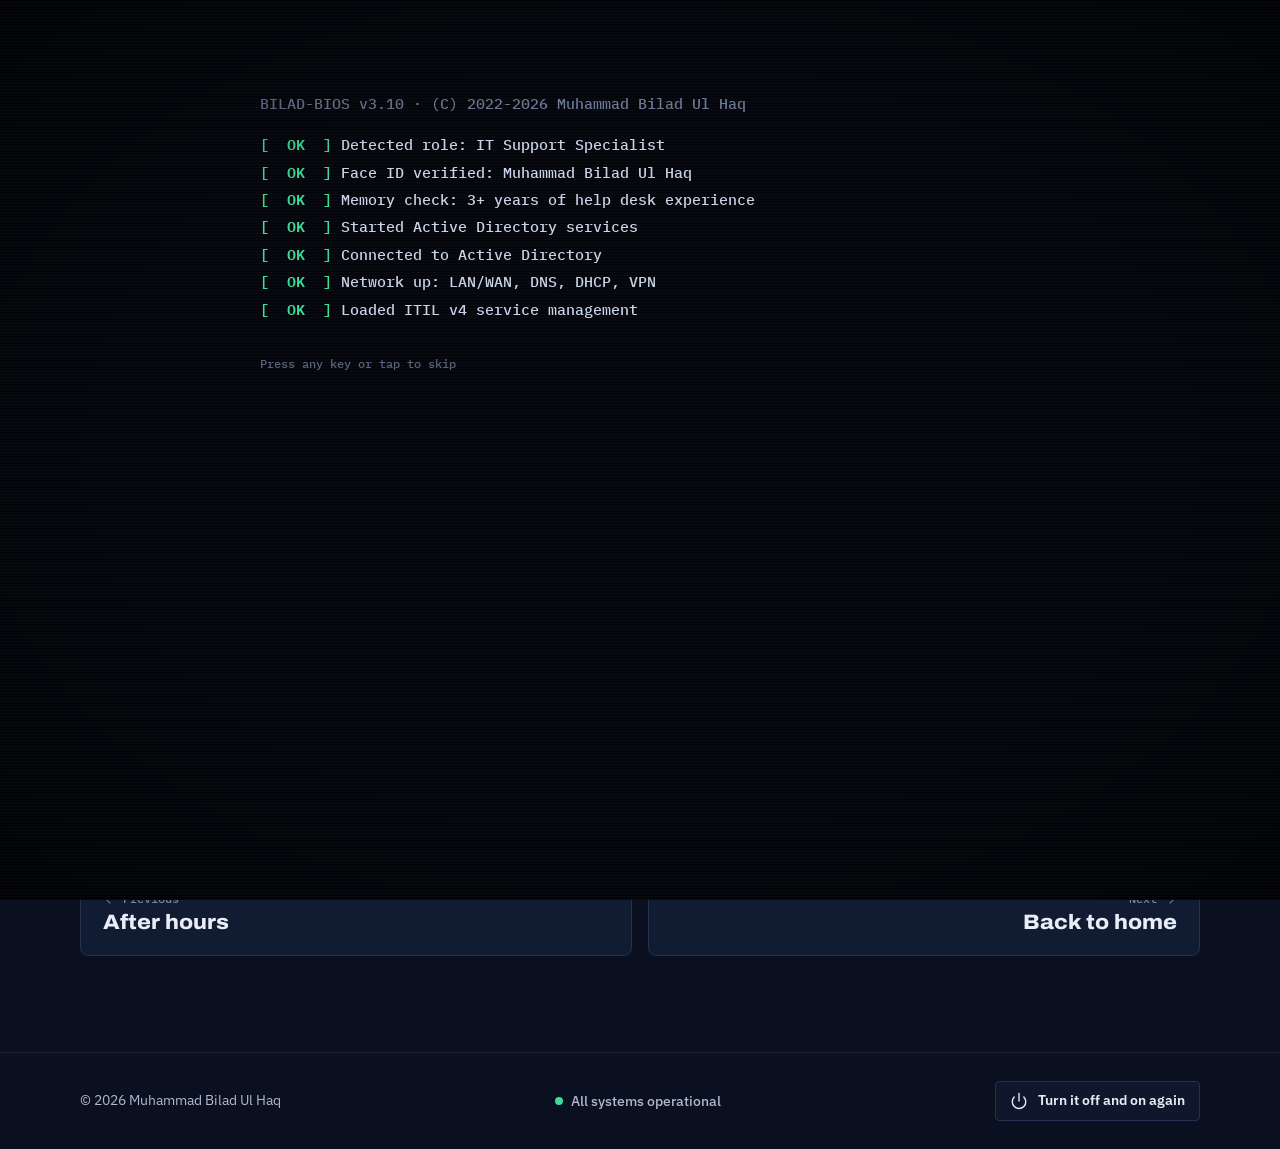
<file: contact.html>
<!DOCTYPE html>
<html lang="en">
<head>
  <meta charset="utf-8">
  <meta name="viewport" content="width=device-width, initial-scale=1, viewport-fit=cover">
  <title>Contact | Muhammad Bilad Ul Haq</title>
  <meta name="description" content="Open a ticket with Muhammad Bilad Ul Haq, IT Support Specialist in Khobar, Dammam, KSA, or reach him by email, phone or LinkedIn.">
  <meta name="author" content="Muhammad Bilad Ul Haq">
  <meta name="theme-color" content="#0A1020">
  <link rel="icon" href="data:image/svg+xml,%3Csvg xmlns='http://www.w3.org/2000/svg' viewBox='0 0 32 32'%3E%3Crect width='32' height='32' rx='6' fill='%230A1020'/%3E%3Cpath d='M10 7v18M10 7h6.5a4.5 4.5 0 0 1 0 9H10M10 16h7.5a4.5 4.5 0 0 1 0 9H10' fill='none' stroke='%23FFB547' stroke-width='3' stroke-linejoin='round'/%3E%3Ccircle cx='25.5' cy='6.5' r='3' fill='%233DDC97'/%3E%3C/svg%3E">

  <script>
    (function () {
      var root = document.documentElement;
      root.classList.add('js');
      var theme = 'dark';
      var firstVisit = false;
      try { if (localStorage.getItem('bilad-theme') === 'light') theme = 'light'; } catch (e) {}
      try { firstVisit = !sessionStorage.getItem('bilad-booted'); } catch (e) {}
      root.setAttribute('data-theme', theme);
      var calm = window.matchMedia && window.matchMedia('(prefers-reduced-motion: reduce)').matches;
      if (firstVisit && !calm) root.classList.add('booting');
      // If the main script never loads, show the page instead of leaving animated parts hidden.
      setTimeout(function () { if (!window.__biladReady) root.classList.remove('js', 'booting'); }, 3000);
    })();
  </script>

  <link rel="preconnect" href="https://fonts.googleapis.com">
  <link rel="preconnect" href="https://fonts.gstatic.com" crossorigin>
  <link rel="stylesheet" href="https://fonts.googleapis.com/css2?family=Archivo:wdth,wght@62..125,400..900&family=IBM+Plex+Mono:wght@400;500;600&family=IBM+Plex+Sans:wght@400;500;600;700&display=swap">
  <link rel="stylesheet" href="style.css">
</head>
<body>

<svg class="sprite" xmlns="http://www.w3.org/2000/svg" aria-hidden="true" focusable="false">
  <symbol id="i-headset" viewBox="0 0 24 24"><path d="M3 14h3a2 2 0 0 1 2 2v3a2 2 0 0 1-2 2H5a2 2 0 0 1-2-2v-7a9 9 0 0 1 18 0v7a2 2 0 0 1-2 2h-1a2 2 0 0 1-2-2v-3a2 2 0 0 1 2-2h3"/></symbol>
  <symbol id="i-ticket" viewBox="0 0 24 24"><path d="M2 9a3 3 0 0 1 0 6v2a2 2 0 0 0 2 2h16a2 2 0 0 0 2-2v-2a3 3 0 0 1 0-6V7a2 2 0 0 0-2-2H4a2 2 0 0 0-2 2Z"/><path d="M13 5v2"/><path d="M13 17v2"/><path d="M13 11v2"/></symbol>
  <symbol id="i-monitor" viewBox="0 0 24 24"><rect width="20" height="14" x="2" y="3" rx="2"/><path d="M8 21h8"/><path d="M12 17v4"/></symbol>
  <symbol id="i-network" viewBox="0 0 24 24"><rect x="16" y="16" width="6" height="6" rx="1"/><rect x="2" y="16" width="6" height="6" rx="1"/><rect x="9" y="2" width="6" height="6" rx="1"/><path d="M5 16v-3a1 1 0 0 1 1-1h12a1 1 0 0 1 1 1v3"/><path d="M12 12V8"/></symbol>
  <symbol id="i-clipboard" viewBox="0 0 24 24"><rect width="8" height="4" x="8" y="2" rx="1"/><path d="M16 4h2a2 2 0 0 1 2 2v14a2 2 0 0 1-2 2H6a2 2 0 0 1-2-2V6a2 2 0 0 1 2-2h2"/><path d="M12 11h4"/><path d="M12 16h4"/><path d="M8 11h.01"/><path d="M8 16h.01"/></symbol>
  <symbol id="i-box" viewBox="0 0 24 24"><path d="m7.5 4.27 9 5.15"/><path d="M21 8a2 2 0 0 0-1-1.73l-7-4a2 2 0 0 0-2 0l-7 4A2 2 0 0 0 3 8v8a2 2 0 0 0 1 1.73l7 4a2 2 0 0 0 2 0l7-4A2 2 0 0 0 21 16Z"/><path d="m3.3 7 8.7 5 8.7-5"/><path d="M12 22V12"/></symbol>
  <symbol id="i-terminal" viewBox="0 0 24 24"><path d="m7 11 2-2-2-2"/><path d="M11 13h4"/><rect width="18" height="18" x="3" y="3" rx="2"/></symbol>
  <symbol id="i-code" viewBox="0 0 24 24"><path d="m16 18 6-6-6-6"/><path d="m8 6-6 6 6 6"/></symbol>
  <symbol id="i-sparkles" viewBox="0 0 24 24"><path d="M9.94 15.5A2 2 0 0 0 8.5 14.06l-6.14-1.58a.5.5 0 0 1 0-.96L8.5 9.94A2 2 0 0 0 9.94 8.5l1.58-6.14a.5.5 0 0 1 .96 0l1.58 6.14a2 2 0 0 0 1.44 1.44l6.14 1.58a.5.5 0 0 1 0 .96l-6.14 1.58a2 2 0 0 0-1.44 1.44l-1.58 6.14a.5.5 0 0 1-.96 0Z"/><path d="M20 3v4"/><path d="M22 5h-4"/></symbol>
  <symbol id="i-mail" viewBox="0 0 24 24"><rect width="20" height="16" x="2" y="4" rx="2"/><path d="m22 7-8.97 5.7a1.94 1.94 0 0 1-2.06 0L2 7"/></symbol>
  <symbol id="i-phone" viewBox="0 0 24 24"><path d="M22 16.92v3a2 2 0 0 1-2.18 2 19.79 19.79 0 0 1-8.63-3.07 19.5 19.5 0 0 1-6-6 19.79 19.79 0 0 1-3.07-8.67A2 2 0 0 1 4.11 2h3a2 2 0 0 1 2 1.72c.13.96.36 1.9.7 2.81a2 2 0 0 1-.45 2.11L8.09 9.91a16 16 0 0 0 6 6l1.27-1.27a2 2 0 0 1 2.11-.45c.91.34 1.85.57 2.81.7A2 2 0 0 1 22 16.92Z"/></symbol>
  <symbol id="i-linkedin" viewBox="0 0 24 24"><path d="M16 8a6 6 0 0 1 6 6v7h-4v-7a2 2 0 0 0-4 0v7h-4v-7a6 6 0 0 1 6-6Z"/><rect width="4" height="12" x="2" y="9"/><circle cx="4" cy="4" r="2"/></symbol>
  <symbol id="i-pin" viewBox="0 0 24 24"><path d="M20 10c0 6-8 12-8 12s-8-6-8-12a8 8 0 0 1 16 0Z"/><circle cx="12" cy="10" r="3"/></symbol>
  <symbol id="i-download" viewBox="0 0 24 24"><path d="M21 15v4a2 2 0 0 1-2 2H5a2 2 0 0 1-2-2v-4"/><path d="m7 10 5 5 5-5"/><path d="M12 15V3"/></symbol>
  <symbol id="i-sun" viewBox="0 0 24 24"><circle cx="12" cy="12" r="4"/><path d="M12 2v2"/><path d="M12 20v2"/><path d="m4.93 4.93 1.41 1.41"/><path d="m17.66 17.66 1.41 1.41"/><path d="M2 12h2"/><path d="M20 12h2"/><path d="m6.34 17.66-1.41 1.41"/><path d="m19.07 4.93-1.41 1.41"/></symbol>
  <symbol id="i-moon" viewBox="0 0 24 24"><path d="M12 3a6 6 0 0 0 9 9 9 9 0 1 1-9-9Z"/></symbol>
  <symbol id="i-power" viewBox="0 0 24 24"><path d="M12 2v10"/><path d="M18.4 6.6a9 9 0 1 1-12.77.04"/></symbol>
  <symbol id="i-cap" viewBox="0 0 24 24"><path d="M22 10v6"/><path d="M2 10l10-5 10 5-10 5z"/><path d="M6 12v5c3 3 9 3 12 0v-5"/></symbol>
  <symbol id="i-award" viewBox="0 0 24 24"><circle cx="12" cy="8" r="6"/><path d="M15.48 12.89 17 22l-5-3-5 3 1.52-9.11"/></symbol>
  <symbol id="i-langs" viewBox="0 0 24 24"><path d="m5 8 6 6"/><path d="m4 14 6-6 2-3"/><path d="M2 5h12"/><path d="M7 2h1"/><path d="m22 22-5-10-5 10"/><path d="M14 18h6"/></symbol>
  <symbol id="i-copy" viewBox="0 0 24 24"><rect width="14" height="14" x="8" y="8" rx="2"/><path d="M4 16c-1.1 0-2-.9-2-2V4c0-1.1.9-2 2-2h10c1.1 0 2 .9 2 2"/></symbol>
  <symbol id="i-check" viewBox="0 0 24 24"><path d="M20 6 9 17l-5-5"/></symbol>
  <symbol id="i-menu" viewBox="0 0 24 24"><path d="M4 6h16"/><path d="M4 12h16"/><path d="M4 18h16"/></symbol>
  <symbol id="i-x" viewBox="0 0 24 24"><path d="M18 6 6 18"/><path d="m6 6 12 12"/></symbol>
  <symbol id="i-minus" viewBox="0 0 24 24"><path d="M5 12h14"/></symbol>
  <symbol id="i-square" viewBox="0 0 24 24"><rect x="5" y="5" width="14" height="14" rx="1"/></symbol>
  <symbol id="i-pause" viewBox="0 0 24 24"><rect x="14" y="4" width="4" height="16" rx="1"/><rect x="6" y="4" width="4" height="16" rx="1"/></symbol>
  <symbol id="i-play" viewBox="0 0 24 24"><path d="M6 3l14 9-14 9V3z"/></symbol>
  <symbol id="i-arrow" viewBox="0 0 24 24"><path d="M5 12h14"/><path d="m12 5 7 7-7 7"/></symbol>
  <symbol id="i-arrow-left" viewBox="0 0 24 24"><path d="M19 12H5"/><path d="m12 19-7-7 7-7"/></symbol>
  <symbol id="i-chart" viewBox="0 0 24 24"><path d="M3 3v16a2 2 0 0 0 2 2h16"/><path d="M18 17V9"/><path d="M13 17V5"/><path d="M8 17v-3"/></symbol>
  <symbol id="i-briefcase" viewBox="0 0 24 24"><path d="M16 20V4a2 2 0 0 0-2-2h-4a2 2 0 0 0-2 2v16"/><rect width="20" height="14" x="2" y="6" rx="2"/></symbol>
</svg>

<a class="skip" href="#main">Skip to content</a>
<div class="progress" aria-hidden="true"><span></span></div>

<header class="nav">
  <div class="nav__inner wrap">
    <a class="brand" href="index.html" aria-label="bilad.support home">
      <span class="brand__led" aria-hidden="true"></span>
      <span class="brand__name">bilad<span class="brand__dot">.</span>support</span>
    </a>

    <nav class="nav__links" id="nav-links" aria-label="Main">
      <a href="about.html">About</a>
      <a href="impact.html">Impact</a>
      <a href="skills.html">Skills</a>
      <a href="experience.html">Experience</a>
      <a href="desk.html">Live desk</a>
      <a href="after-hours.html">After hours</a>
      <a href="contact.html" aria-current="page">Contact</a>
    </nav>

    <div class="nav__actions">
      <button class="theme-toggle" id="theme-toggle" type="button" aria-label="Night shift (dark theme). Switch to day shift">
        <svg class="i i--moon" aria-hidden="true"><use href="#i-moon"/></svg>
        <svg class="i i--sun" aria-hidden="true"><use href="#i-sun"/></svg>
        <span class="theme-toggle__label">Night shift</span>
      </button>
      <a class="btn btn--primary btn--small nav__cta" href="contact.html">Open a ticket</a>
      <button class="nav__burger" id="nav-burger" type="button" aria-expanded="false" aria-controls="nav-links" aria-label="Open menu">
        <svg class="i i--menu" aria-hidden="true"><use href="#i-menu"/></svg>
        <svg class="i i--close" aria-hidden="true"><use href="#i-x"/></svg>
      </button>
    </div>
  </div>
</header>

<main id="main" class="page">

<section class="section section--contact" id="contact">
  <div class="bg-fx bg-fx--rings" aria-hidden="true"><span class="rings"><i></i><i></i><i></i><i></i></span></div>
  <div class="wrap contact">
    <div class="contact__intro">
      <p class="eyebrow" data-type>PS&gt; New-Ticket -Priority High</p>
      <h1 class="section__title">Open a ticket with me</h1>
      <p class="section__sub">Hiring for IT support in Khobar, Dammam or elsewhere in Saudi Arabia? My Iqama is transferable and I'm open to new opportunities. Fill in the ticket or reach me directly.</p>

      <ul class="contact-list">
        <li class="contact-item">
          <span class="contact-item__icon"><svg class="i" aria-hidden="true"><use href="#i-mail"/></svg></span>
          <div class="contact-item__body"><p class="contact-item__label">Email</p><a href="mailto:bilad900@gmail.com">bilad900@gmail.com</a></div>
          <button class="icon-btn" type="button" data-copy="bilad900@gmail.com" aria-label="Copy email address"><svg class="i" aria-hidden="true"><use href="#i-copy"/></svg></button>
        </li>
        <li class="contact-item">
          <span class="contact-item__icon"><svg class="i" aria-hidden="true"><use href="#i-phone"/></svg></span>
          <div class="contact-item__body"><p class="contact-item__label">Phone</p><a href="tel:+966562775409">+966 56 277 5409</a></div>
          <button class="icon-btn" type="button" data-copy="+966562775409" aria-label="Copy phone number"><svg class="i" aria-hidden="true"><use href="#i-copy"/></svg></button>
        </li>
        <li class="contact-item">
          <span class="contact-item__icon"><svg class="i" aria-hidden="true"><use href="#i-linkedin"/></svg></span>
          <div class="contact-item__body"><p class="contact-item__label">LinkedIn</p><a href="https://www.linkedin.com/in/bilad-ul-haq-8737a3341" target="_blank" rel="noopener">linkedin.com/in/bilad-ul-haq</a></div>
        </li>
        <li class="contact-item">
          <span class="contact-item__icon"><svg class="i" aria-hidden="true"><use href="#i-pin"/></svg></span>
          <div class="contact-item__body"><p class="contact-item__label">Location</p><p class="contact-item__value">Khobar, Dammam, KSA · Iqama transferable</p></div>
        </li>
      </ul>
    </div>

    <form class="ticket-form reveal" id="ticket-form" novalidate>
      <div class="ticket-form__head">
        <span><svg class="i" aria-hidden="true"><use href="#i-ticket"/></svg> New incident</span>
        <span class="ticket-form__no" id="ticket-no">INC0000000</span>
      </div>
      <div class="ticket-form__body">
        <div class="field">
          <label for="t-name">Caller</label>
          <input id="t-name" name="name" type="text" autocomplete="name" placeholder="Your name" required>
          <p class="field__err" hidden></p>
        </div>
        <div class="field">
          <label for="t-email">Email</label>
          <input id="t-email" name="email" type="email" autocomplete="email" placeholder="name@company.com" required>
          <p class="field__err" hidden></p>
        </div>
        <div class="field">
          <label for="t-priority">Priority</label>
          <select id="t-priority" name="priority">
            <option value="P1">P1 · Critical: I want to hire you</option>
            <option value="P2" selected>P2 · High: Job opportunity</option>
            <option value="P3">P3 · Moderate: Website or collaboration</option>
            <option value="P4">P4 · Low: Just saying hi</option>
          </select>
        </div>
        <div class="field">
          <label for="t-subject">Short description</label>
          <input id="t-subject" name="subject" type="text" placeholder="IT Support role in Khobar">
        </div>
        <div class="field field--full">
          <label for="t-message">Description</label>
          <textarea id="t-message" name="message" rows="5" placeholder="Tell me about the role, the team or the project." required></textarea>
          <p class="field__err" hidden></p>
        </div>
        <div class="ticket-form__foot">
          <p class="form-note">Submitting opens your email app with this ticket filled in, ready to send.</p>
          <button class="btn btn--primary" type="submit"><svg class="i" aria-hidden="true"><use href="#i-ticket"/></svg>Submit ticket</button>
        </div>
        <p class="form-status" id="form-status" role="status" hidden></p>
      </div>
      <span class="stamp" aria-hidden="true">Logged</span>
    </form>
  </div>
</section>

<nav class="page-nav" aria-label="Previous and next page">
  <div class="wrap page-nav__inner">
    <a class="page-nav__link page-nav__link--prev" href="after-hours.html">
      <span class="page-nav__dir"><svg class="i" aria-hidden="true"><use href="#i-arrow-left"/></svg>Previous</span>
      <span class="page-nav__name">After hours</span>
    </a>
    <a class="page-nav__link page-nav__link--next" href="index.html">
      <span class="page-nav__dir">Next<svg class="i" aria-hidden="true"><use href="#i-arrow"/></svg></span>
      <span class="page-nav__name">Back to home</span>
    </a>
  </div>
</nav>

</main>

<footer class="footer">
  <div class="wrap footer__inner">
    <p>© <span id="year">2026</span> Muhammad Bilad Ul Haq</p>
    <p class="footer__status"><span class="status"><i aria-hidden="true"></i>All systems operational</span></p>
    <button class="btn btn--ghost btn--small" id="reboot-btn" type="button">
      <svg class="i" aria-hidden="true"><use href="#i-power"/></svg>Turn it off and on again
    </button>
  </div>
</footer>

<div class="toast" id="toast" role="status" aria-live="polite"></div>

<script src="main.js" defer></script>
</body>
</html>
</file>
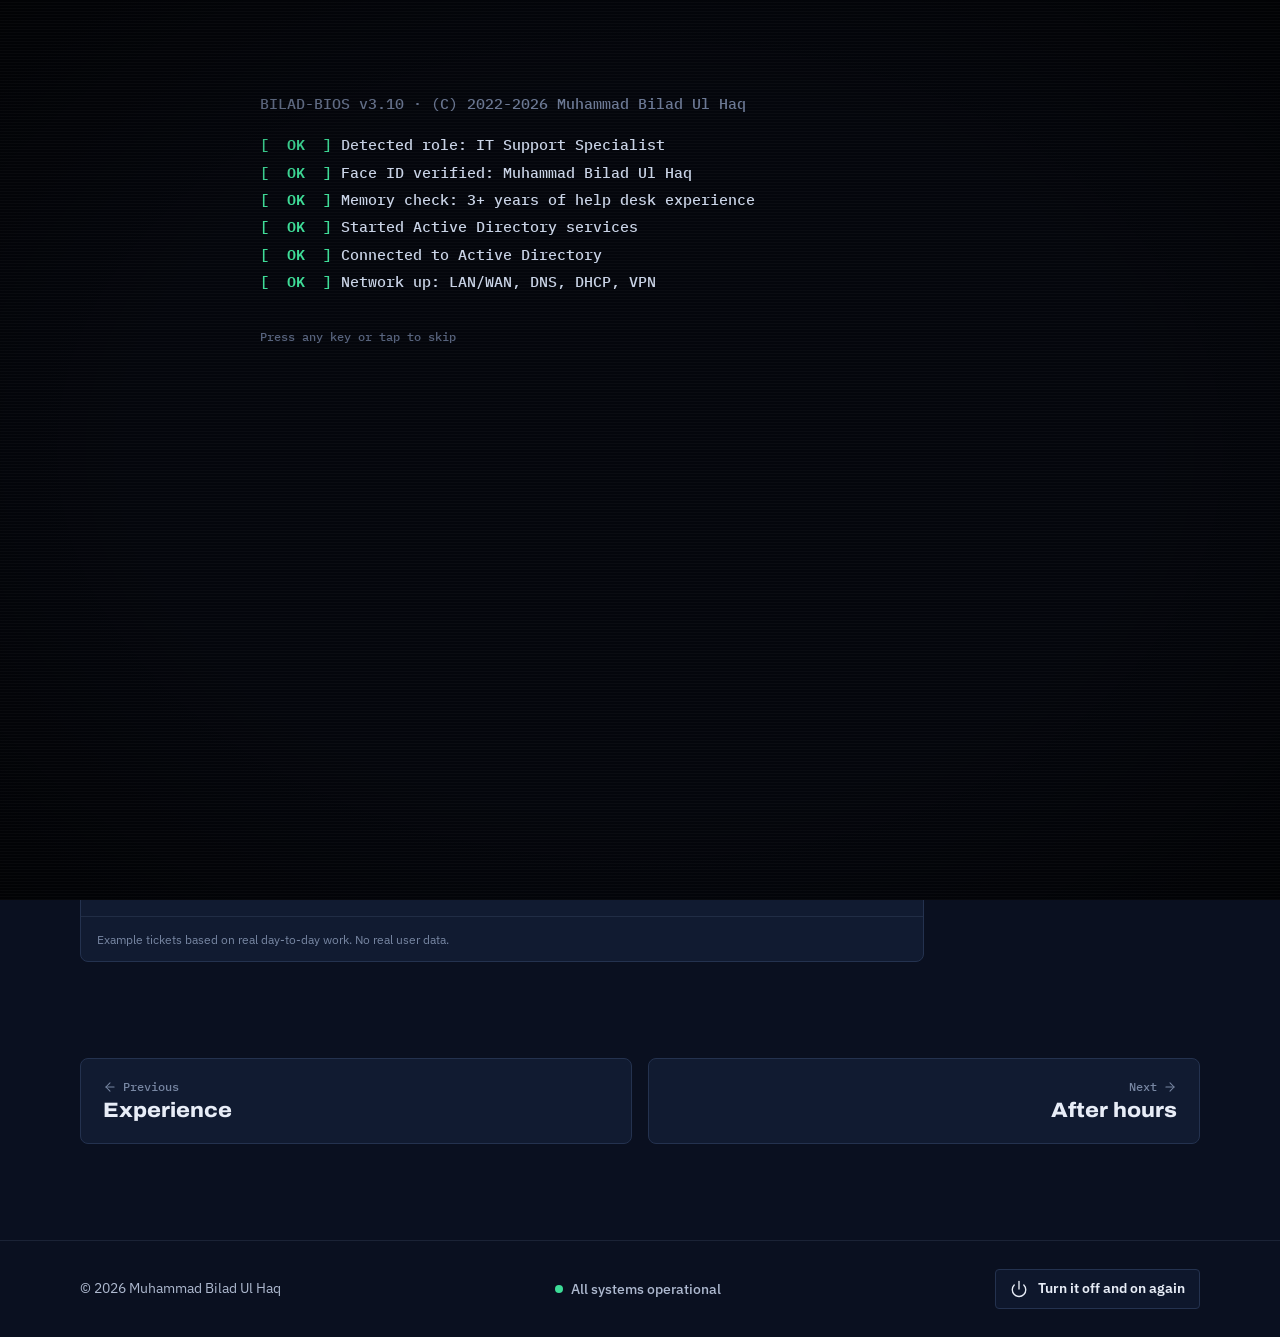
<file: desk.html>
<!DOCTYPE html>
<html lang="en">
<head>
  <meta charset="utf-8">
  <meta name="viewport" content="width=device-width, initial-scale=1, viewport-fit=cover">
  <title>Live desk | Muhammad Bilad Ul Haq</title>
  <meta name="description" content="A live, simulated service desk queue based on day-to-day IT support work.">
  <meta name="author" content="Muhammad Bilad Ul Haq">
  <meta name="theme-color" content="#0A1020">
  <link rel="icon" href="data:image/svg+xml,%3Csvg xmlns='http://www.w3.org/2000/svg' viewBox='0 0 32 32'%3E%3Crect width='32' height='32' rx='6' fill='%230A1020'/%3E%3Cpath d='M10 7v18M10 7h6.5a4.5 4.5 0 0 1 0 9H10M10 16h7.5a4.5 4.5 0 0 1 0 9H10' fill='none' stroke='%23FFB547' stroke-width='3' stroke-linejoin='round'/%3E%3Ccircle cx='25.5' cy='6.5' r='3' fill='%233DDC97'/%3E%3C/svg%3E">

  <script>
    (function () {
      var root = document.documentElement;
      root.classList.add('js');
      var theme = 'dark';
      var firstVisit = false;
      try { if (localStorage.getItem('bilad-theme') === 'light') theme = 'light'; } catch (e) {}
      try { firstVisit = !sessionStorage.getItem('bilad-booted'); } catch (e) {}
      root.setAttribute('data-theme', theme);
      var calm = window.matchMedia && window.matchMedia('(prefers-reduced-motion: reduce)').matches;
      if (firstVisit && !calm) root.classList.add('booting');
      // If the main script never loads, show the page instead of leaving animated parts hidden.
      setTimeout(function () { if (!window.__biladReady) root.classList.remove('js', 'booting'); }, 3000);
    })();
  </script>

  <link rel="preconnect" href="https://fonts.googleapis.com">
  <link rel="preconnect" href="https://fonts.gstatic.com" crossorigin>
  <link rel="stylesheet" href="https://fonts.googleapis.com/css2?family=Archivo:wdth,wght@62..125,400..900&family=IBM+Plex+Mono:wght@400;500;600&family=IBM+Plex+Sans:wght@400;500;600;700&display=swap">
  <link rel="stylesheet" href="style.css">
</head>
<body>

<svg class="sprite" xmlns="http://www.w3.org/2000/svg" aria-hidden="true" focusable="false">
  <symbol id="i-headset" viewBox="0 0 24 24"><path d="M3 14h3a2 2 0 0 1 2 2v3a2 2 0 0 1-2 2H5a2 2 0 0 1-2-2v-7a9 9 0 0 1 18 0v7a2 2 0 0 1-2 2h-1a2 2 0 0 1-2-2v-3a2 2 0 0 1 2-2h3"/></symbol>
  <symbol id="i-ticket" viewBox="0 0 24 24"><path d="M2 9a3 3 0 0 1 0 6v2a2 2 0 0 0 2 2h16a2 2 0 0 0 2-2v-2a3 3 0 0 1 0-6V7a2 2 0 0 0-2-2H4a2 2 0 0 0-2 2Z"/><path d="M13 5v2"/><path d="M13 17v2"/><path d="M13 11v2"/></symbol>
  <symbol id="i-monitor" viewBox="0 0 24 24"><rect width="20" height="14" x="2" y="3" rx="2"/><path d="M8 21h8"/><path d="M12 17v4"/></symbol>
  <symbol id="i-network" viewBox="0 0 24 24"><rect x="16" y="16" width="6" height="6" rx="1"/><rect x="2" y="16" width="6" height="6" rx="1"/><rect x="9" y="2" width="6" height="6" rx="1"/><path d="M5 16v-3a1 1 0 0 1 1-1h12a1 1 0 0 1 1 1v3"/><path d="M12 12V8"/></symbol>
  <symbol id="i-clipboard" viewBox="0 0 24 24"><rect width="8" height="4" x="8" y="2" rx="1"/><path d="M16 4h2a2 2 0 0 1 2 2v14a2 2 0 0 1-2 2H6a2 2 0 0 1-2-2V6a2 2 0 0 1 2-2h2"/><path d="M12 11h4"/><path d="M12 16h4"/><path d="M8 11h.01"/><path d="M8 16h.01"/></symbol>
  <symbol id="i-box" viewBox="0 0 24 24"><path d="m7.5 4.27 9 5.15"/><path d="M21 8a2 2 0 0 0-1-1.73l-7-4a2 2 0 0 0-2 0l-7 4A2 2 0 0 0 3 8v8a2 2 0 0 0 1 1.73l7 4a2 2 0 0 0 2 0l7-4A2 2 0 0 0 21 16Z"/><path d="m3.3 7 8.7 5 8.7-5"/><path d="M12 22V12"/></symbol>
  <symbol id="i-terminal" viewBox="0 0 24 24"><path d="m7 11 2-2-2-2"/><path d="M11 13h4"/><rect width="18" height="18" x="3" y="3" rx="2"/></symbol>
  <symbol id="i-code" viewBox="0 0 24 24"><path d="m16 18 6-6-6-6"/><path d="m8 6-6 6 6 6"/></symbol>
  <symbol id="i-sparkles" viewBox="0 0 24 24"><path d="M9.94 15.5A2 2 0 0 0 8.5 14.06l-6.14-1.58a.5.5 0 0 1 0-.96L8.5 9.94A2 2 0 0 0 9.94 8.5l1.58-6.14a.5.5 0 0 1 .96 0l1.58 6.14a2 2 0 0 0 1.44 1.44l6.14 1.58a.5.5 0 0 1 0 .96l-6.14 1.58a2 2 0 0 0-1.44 1.44l-1.58 6.14a.5.5 0 0 1-.96 0Z"/><path d="M20 3v4"/><path d="M22 5h-4"/></symbol>
  <symbol id="i-mail" viewBox="0 0 24 24"><rect width="20" height="16" x="2" y="4" rx="2"/><path d="m22 7-8.97 5.7a1.94 1.94 0 0 1-2.06 0L2 7"/></symbol>
  <symbol id="i-phone" viewBox="0 0 24 24"><path d="M22 16.92v3a2 2 0 0 1-2.18 2 19.79 19.79 0 0 1-8.63-3.07 19.5 19.5 0 0 1-6-6 19.79 19.79 0 0 1-3.07-8.67A2 2 0 0 1 4.11 2h3a2 2 0 0 1 2 1.72c.13.96.36 1.9.7 2.81a2 2 0 0 1-.45 2.11L8.09 9.91a16 16 0 0 0 6 6l1.27-1.27a2 2 0 0 1 2.11-.45c.91.34 1.85.57 2.81.7A2 2 0 0 1 22 16.92Z"/></symbol>
  <symbol id="i-linkedin" viewBox="0 0 24 24"><path d="M16 8a6 6 0 0 1 6 6v7h-4v-7a2 2 0 0 0-4 0v7h-4v-7a6 6 0 0 1 6-6Z"/><rect width="4" height="12" x="2" y="9"/><circle cx="4" cy="4" r="2"/></symbol>
  <symbol id="i-pin" viewBox="0 0 24 24"><path d="M20 10c0 6-8 12-8 12s-8-6-8-12a8 8 0 0 1 16 0Z"/><circle cx="12" cy="10" r="3"/></symbol>
  <symbol id="i-download" viewBox="0 0 24 24"><path d="M21 15v4a2 2 0 0 1-2 2H5a2 2 0 0 1-2-2v-4"/><path d="m7 10 5 5 5-5"/><path d="M12 15V3"/></symbol>
  <symbol id="i-sun" viewBox="0 0 24 24"><circle cx="12" cy="12" r="4"/><path d="M12 2v2"/><path d="M12 20v2"/><path d="m4.93 4.93 1.41 1.41"/><path d="m17.66 17.66 1.41 1.41"/><path d="M2 12h2"/><path d="M20 12h2"/><path d="m6.34 17.66-1.41 1.41"/><path d="m19.07 4.93-1.41 1.41"/></symbol>
  <symbol id="i-moon" viewBox="0 0 24 24"><path d="M12 3a6 6 0 0 0 9 9 9 9 0 1 1-9-9Z"/></symbol>
  <symbol id="i-power" viewBox="0 0 24 24"><path d="M12 2v10"/><path d="M18.4 6.6a9 9 0 1 1-12.77.04"/></symbol>
  <symbol id="i-cap" viewBox="0 0 24 24"><path d="M22 10v6"/><path d="M2 10l10-5 10 5-10 5z"/><path d="M6 12v5c3 3 9 3 12 0v-5"/></symbol>
  <symbol id="i-award" viewBox="0 0 24 24"><circle cx="12" cy="8" r="6"/><path d="M15.48 12.89 17 22l-5-3-5 3 1.52-9.11"/></symbol>
  <symbol id="i-langs" viewBox="0 0 24 24"><path d="m5 8 6 6"/><path d="m4 14 6-6 2-3"/><path d="M2 5h12"/><path d="M7 2h1"/><path d="m22 22-5-10-5 10"/><path d="M14 18h6"/></symbol>
  <symbol id="i-copy" viewBox="0 0 24 24"><rect width="14" height="14" x="8" y="8" rx="2"/><path d="M4 16c-1.1 0-2-.9-2-2V4c0-1.1.9-2 2-2h10c1.1 0 2 .9 2 2"/></symbol>
  <symbol id="i-check" viewBox="0 0 24 24"><path d="M20 6 9 17l-5-5"/></symbol>
  <symbol id="i-menu" viewBox="0 0 24 24"><path d="M4 6h16"/><path d="M4 12h16"/><path d="M4 18h16"/></symbol>
  <symbol id="i-x" viewBox="0 0 24 24"><path d="M18 6 6 18"/><path d="m6 6 12 12"/></symbol>
  <symbol id="i-minus" viewBox="0 0 24 24"><path d="M5 12h14"/></symbol>
  <symbol id="i-square" viewBox="0 0 24 24"><rect x="5" y="5" width="14" height="14" rx="1"/></symbol>
  <symbol id="i-pause" viewBox="0 0 24 24"><rect x="14" y="4" width="4" height="16" rx="1"/><rect x="6" y="4" width="4" height="16" rx="1"/></symbol>
  <symbol id="i-play" viewBox="0 0 24 24"><path d="M6 3l14 9-14 9V3z"/></symbol>
  <symbol id="i-arrow" viewBox="0 0 24 24"><path d="M5 12h14"/><path d="m12 5 7 7-7 7"/></symbol>
  <symbol id="i-arrow-left" viewBox="0 0 24 24"><path d="M19 12H5"/><path d="m12 19-7-7 7-7"/></symbol>
  <symbol id="i-chart" viewBox="0 0 24 24"><path d="M3 3v16a2 2 0 0 0 2 2h16"/><path d="M18 17V9"/><path d="M13 17V5"/><path d="M8 17v-3"/></symbol>
  <symbol id="i-briefcase" viewBox="0 0 24 24"><path d="M16 20V4a2 2 0 0 0-2-2h-4a2 2 0 0 0-2 2v16"/><rect width="20" height="14" x="2" y="6" rx="2"/></symbol>
</svg>

<a class="skip" href="#main">Skip to content</a>
<div class="progress" aria-hidden="true"><span></span></div>

<header class="nav">
  <div class="nav__inner wrap">
    <a class="brand" href="index.html" aria-label="bilad.support home">
      <span class="brand__led" aria-hidden="true"></span>
      <span class="brand__name">bilad<span class="brand__dot">.</span>support</span>
    </a>

    <nav class="nav__links" id="nav-links" aria-label="Main">
      <a href="about.html">About</a>
      <a href="impact.html">Impact</a>
      <a href="skills.html">Skills</a>
      <a href="experience.html">Experience</a>
      <a href="desk.html" aria-current="page">Live desk</a>
      <a href="after-hours.html">After hours</a>
      <a href="contact.html">Contact</a>
    </nav>

    <div class="nav__actions">
      <button class="theme-toggle" id="theme-toggle" type="button" aria-label="Night shift (dark theme). Switch to day shift">
        <svg class="i i--moon" aria-hidden="true"><use href="#i-moon"/></svg>
        <svg class="i i--sun" aria-hidden="true"><use href="#i-sun"/></svg>
        <span class="theme-toggle__label">Night shift</span>
      </button>
      <a class="btn btn--primary btn--small nav__cta" href="contact.html">Open a ticket</a>
      <button class="nav__burger" id="nav-burger" type="button" aria-expanded="false" aria-controls="nav-links" aria-label="Open menu">
        <svg class="i i--menu" aria-hidden="true"><use href="#i-menu"/></svg>
        <svg class="i i--close" aria-hidden="true"><use href="#i-x"/></svg>
      </button>
    </div>
  </div>
</header>

<main id="main" class="page">

<section class="section" id="desk">
  <div class="bg-fx bg-fx--radar" aria-hidden="true">
    <span class="radar">
      <i style="left:76%; top:35%; --dl:1s"></i>
      <i style="left:43%; top:69%; --dl:3.33s"></i>
      <i style="left:14%; top:37%; --dl:4.83s"></i>
    </span>
  </div>
  <div class="wrap">
    <header class="section__head">
      <p class="eyebrow" data-type>PS&gt; Get-Content .\helpdesk.log -Wait</p>
      <h1 class="section__title">A shift at the service desk</h1>
      <p class="section__sub">A live simulation of the tickets I handle every day. Press <b>Assist</b> on any open ticket to help clear the queue.</p>
    </header>

    <div class="desk reveal">
      <div class="desk__board">
        <div class="desk__bar">
          <span class="live-dot" aria-hidden="true"></span>
          <span class="desk__name mono">Service desk queue</span>
          <span class="desk__sim mono">Simulation</span>
          <button class="desk__pause" id="desk-pause" type="button" aria-pressed="false">
            <svg class="i i--pause" aria-hidden="true"><use href="#i-pause"/></svg>
            <svg class="i i--play" aria-hidden="true"><use href="#i-play"/></svg>
            <span>Pause</span>
          </button>
        </div>
        <div class="desk__cols mono" aria-hidden="true"><span>Number</span><span>Short description</span><span>Priority</span><span>State</span></div>
        <ul class="tickets" id="tickets" aria-label="Simulated ticket queue"></ul>
        <p class="desk__note">Example tickets based on real day-to-day work. No real user data.</p>
      </div>

      <aside class="desk__side" aria-label="Queue statistics">
        <div class="desk-stat"><p class="desk-stat__label">Resolved this visit</p><p class="desk-stat__value" id="d-resolved">0</p></div>
        <div class="desk-stat"><p class="desk-stat__label">Open now</p><p class="desk-stat__value" id="d-open">0</p></div>
        <div class="desk-stat"><p class="desk-stat__label">Avg. time to resolve</p><p class="desk-stat__value" id="d-avg">--</p></div>
        <div class="desk-stat desk-stat--you">
          <p class="desk-stat__label">Your assists</p>
          <p class="desk-stat__value" id="d-you">0</p>
          <p class="desk-stat__msg" id="d-msg" aria-live="polite">Press Assist on any open ticket.</p>
        </div>
      </aside>
    </div>
  </div>
</section>

<nav class="page-nav" aria-label="Previous and next page">
  <div class="wrap page-nav__inner">
    <a class="page-nav__link page-nav__link--prev" href="experience.html">
      <span class="page-nav__dir"><svg class="i" aria-hidden="true"><use href="#i-arrow-left"/></svg>Previous</span>
      <span class="page-nav__name">Experience</span>
    </a>
    <a class="page-nav__link page-nav__link--next" href="after-hours.html">
      <span class="page-nav__dir">Next<svg class="i" aria-hidden="true"><use href="#i-arrow"/></svg></span>
      <span class="page-nav__name">After hours</span>
    </a>
  </div>
</nav>

</main>

<footer class="footer">
  <div class="wrap footer__inner">
    <p>© <span id="year">2026</span> Muhammad Bilad Ul Haq</p>
    <p class="footer__status"><span class="status"><i aria-hidden="true"></i>All systems operational</span></p>
    <button class="btn btn--ghost btn--small" id="reboot-btn" type="button">
      <svg class="i" aria-hidden="true"><use href="#i-power"/></svg>Turn it off and on again
    </button>
  </div>
</footer>

<div class="toast" id="toast" role="status" aria-live="polite"></div>

<script src="main.js" defer></script>
</body>
</html>
</file>
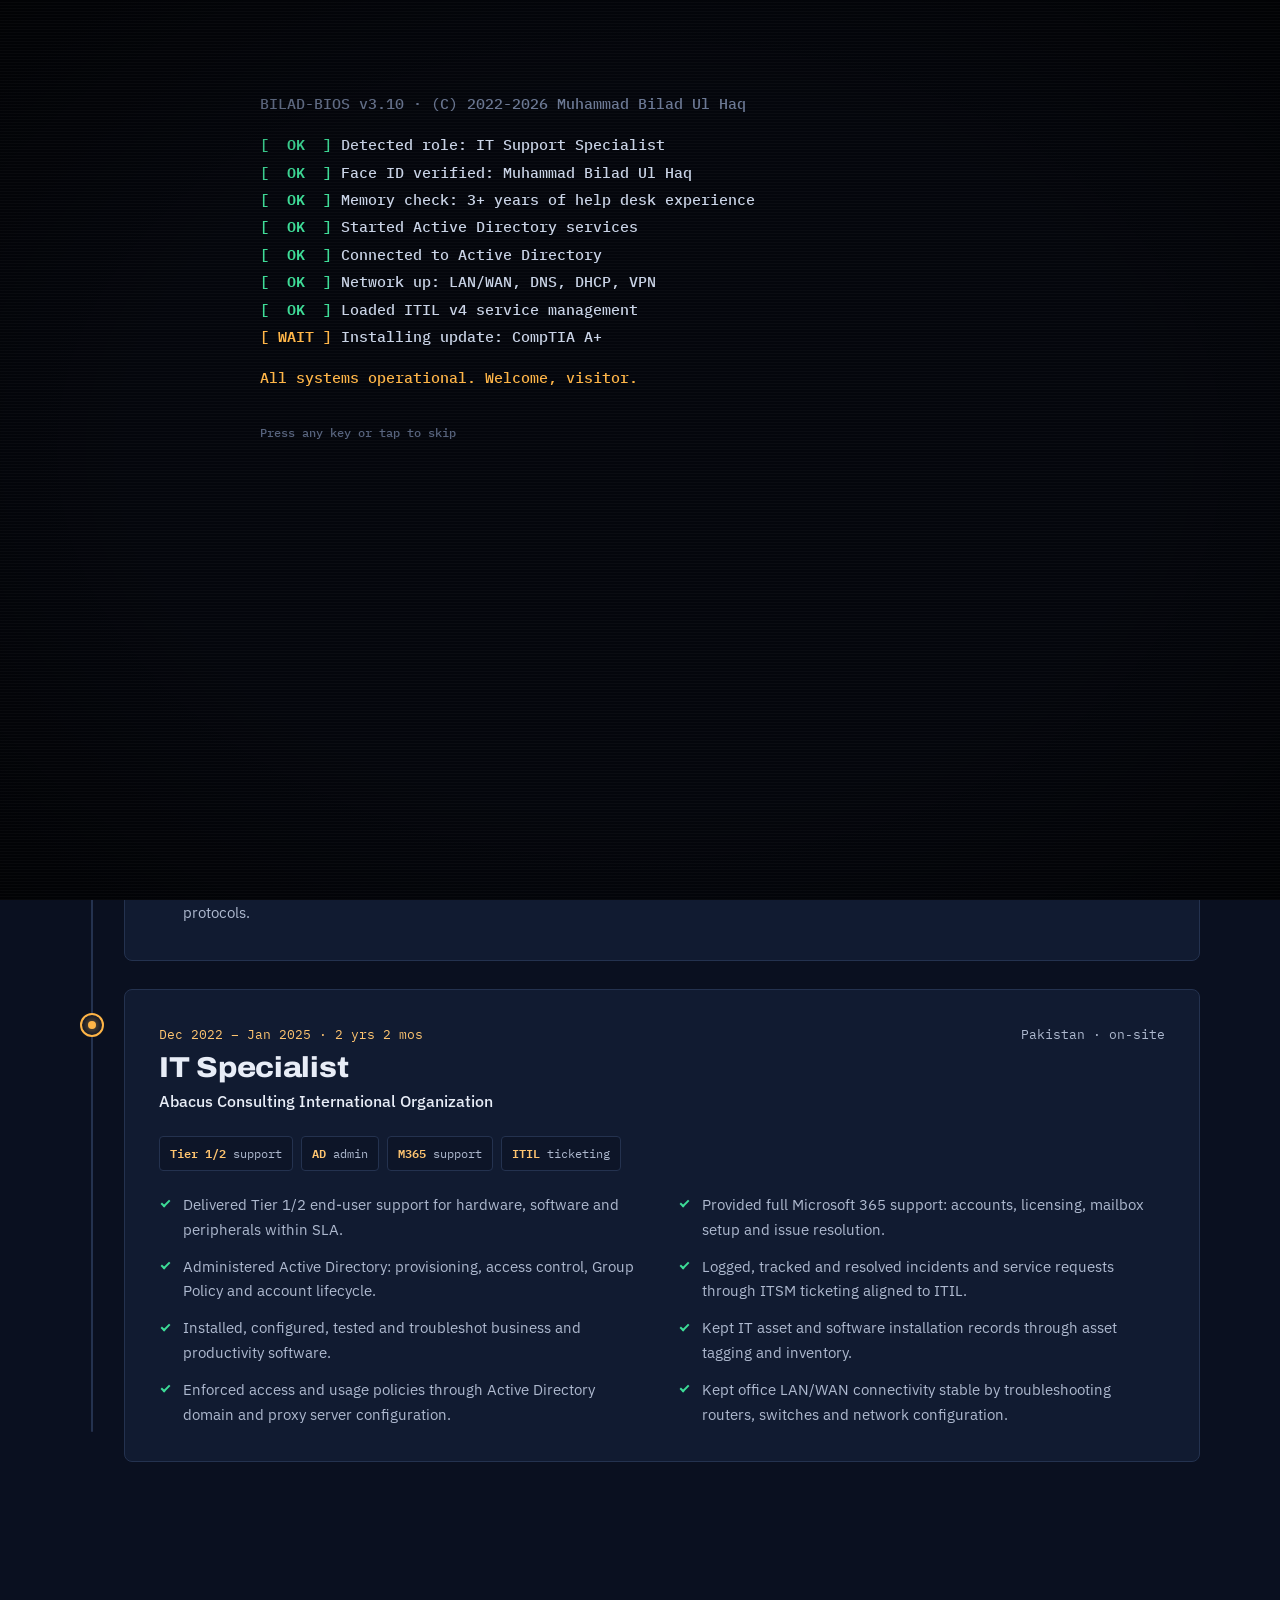
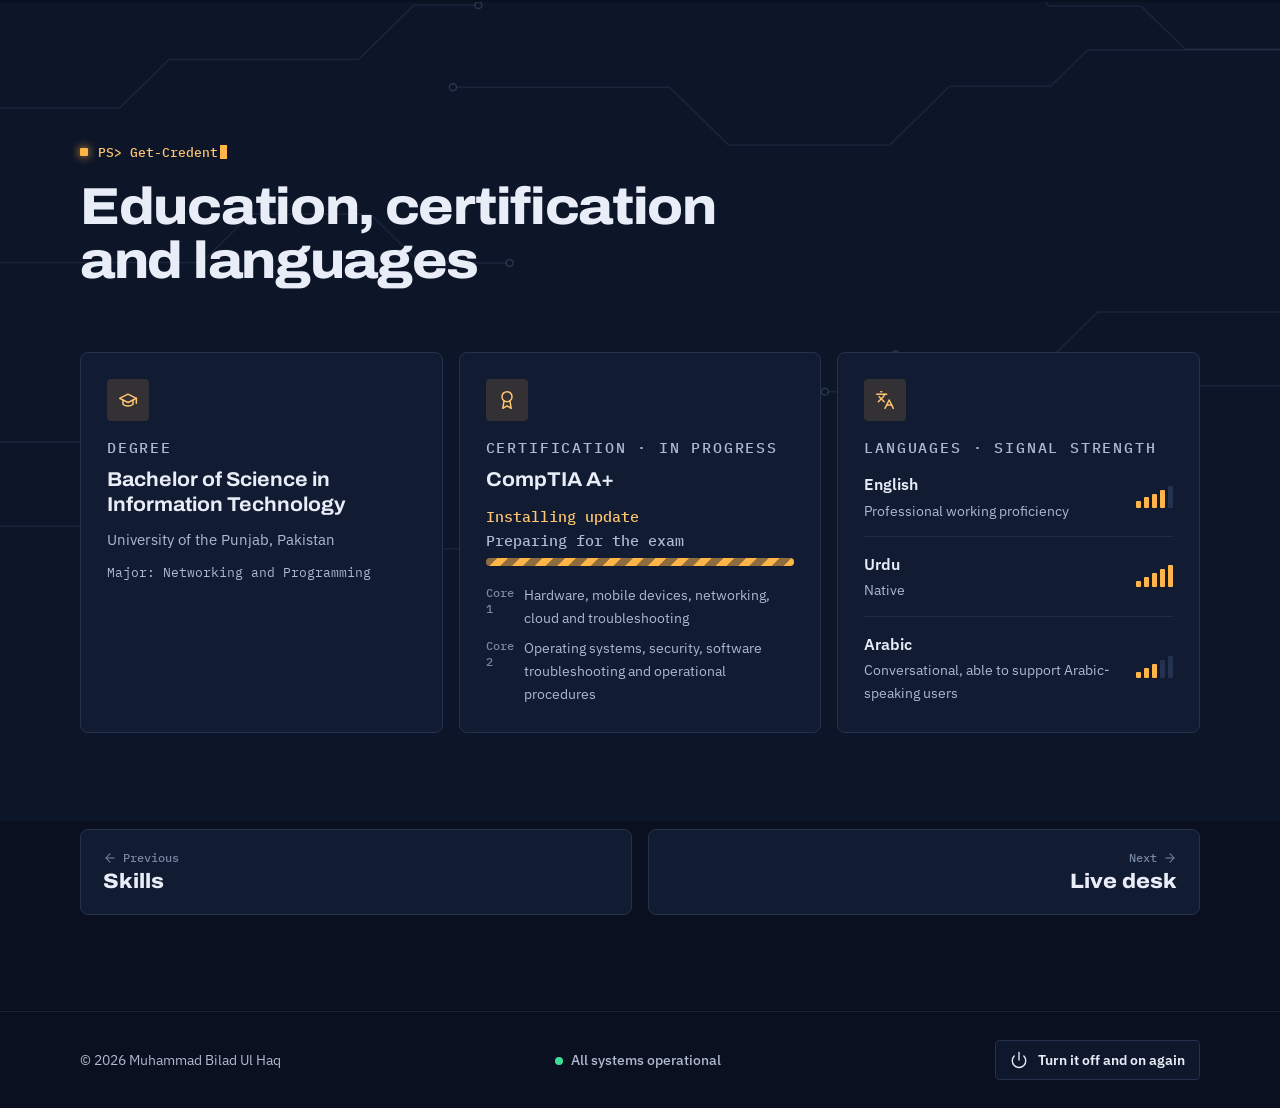
<file: experience.html>
<!DOCTYPE html>
<html lang="en">
<head>
  <meta charset="utf-8">
  <meta name="viewport" content="width=device-width, initial-scale=1, viewport-fit=cover">
  <title>Experience | Muhammad Bilad Ul Haq</title>
  <meta name="description" content="IT support roles at EFFC (Sinopec Petroleum, Haradh, Eastern Province) and Abacus Consulting, plus education, certification and languages.">
  <meta name="author" content="Muhammad Bilad Ul Haq">
  <meta name="theme-color" content="#0A1020">
  <link rel="icon" href="data:image/svg+xml,%3Csvg xmlns='http://www.w3.org/2000/svg' viewBox='0 0 32 32'%3E%3Crect width='32' height='32' rx='6' fill='%230A1020'/%3E%3Cpath d='M10 7v18M10 7h6.5a4.5 4.5 0 0 1 0 9H10M10 16h7.5a4.5 4.5 0 0 1 0 9H10' fill='none' stroke='%23FFB547' stroke-width='3' stroke-linejoin='round'/%3E%3Ccircle cx='25.5' cy='6.5' r='3' fill='%233DDC97'/%3E%3C/svg%3E">

  <script>
    (function () {
      var root = document.documentElement;
      root.classList.add('js');
      var theme = 'dark';
      var firstVisit = false;
      try { if (localStorage.getItem('bilad-theme') === 'light') theme = 'light'; } catch (e) {}
      try { firstVisit = !sessionStorage.getItem('bilad-booted'); } catch (e) {}
      root.setAttribute('data-theme', theme);
      var calm = window.matchMedia && window.matchMedia('(prefers-reduced-motion: reduce)').matches;
      if (firstVisit && !calm) root.classList.add('booting');
      // If the main script never loads, show the page instead of leaving animated parts hidden.
      setTimeout(function () { if (!window.__biladReady) root.classList.remove('js', 'booting'); }, 3000);
    })();
  </script>

  <link rel="preconnect" href="https://fonts.googleapis.com">
  <link rel="preconnect" href="https://fonts.gstatic.com" crossorigin>
  <link rel="stylesheet" href="https://fonts.googleapis.com/css2?family=Archivo:wdth,wght@62..125,400..900&family=IBM+Plex+Mono:wght@400;500;600&family=IBM+Plex+Sans:wght@400;500;600;700&display=swap">
  <link rel="stylesheet" href="style.css">
</head>
<body>

<svg class="sprite" xmlns="http://www.w3.org/2000/svg" aria-hidden="true" focusable="false">
  <symbol id="i-headset" viewBox="0 0 24 24"><path d="M3 14h3a2 2 0 0 1 2 2v3a2 2 0 0 1-2 2H5a2 2 0 0 1-2-2v-7a9 9 0 0 1 18 0v7a2 2 0 0 1-2 2h-1a2 2 0 0 1-2-2v-3a2 2 0 0 1 2-2h3"/></symbol>
  <symbol id="i-ticket" viewBox="0 0 24 24"><path d="M2 9a3 3 0 0 1 0 6v2a2 2 0 0 0 2 2h16a2 2 0 0 0 2-2v-2a3 3 0 0 1 0-6V7a2 2 0 0 0-2-2H4a2 2 0 0 0-2 2Z"/><path d="M13 5v2"/><path d="M13 17v2"/><path d="M13 11v2"/></symbol>
  <symbol id="i-monitor" viewBox="0 0 24 24"><rect width="20" height="14" x="2" y="3" rx="2"/><path d="M8 21h8"/><path d="M12 17v4"/></symbol>
  <symbol id="i-network" viewBox="0 0 24 24"><rect x="16" y="16" width="6" height="6" rx="1"/><rect x="2" y="16" width="6" height="6" rx="1"/><rect x="9" y="2" width="6" height="6" rx="1"/><path d="M5 16v-3a1 1 0 0 1 1-1h12a1 1 0 0 1 1 1v3"/><path d="M12 12V8"/></symbol>
  <symbol id="i-clipboard" viewBox="0 0 24 24"><rect width="8" height="4" x="8" y="2" rx="1"/><path d="M16 4h2a2 2 0 0 1 2 2v14a2 2 0 0 1-2 2H6a2 2 0 0 1-2-2V6a2 2 0 0 1 2-2h2"/><path d="M12 11h4"/><path d="M12 16h4"/><path d="M8 11h.01"/><path d="M8 16h.01"/></symbol>
  <symbol id="i-box" viewBox="0 0 24 24"><path d="m7.5 4.27 9 5.15"/><path d="M21 8a2 2 0 0 0-1-1.73l-7-4a2 2 0 0 0-2 0l-7 4A2 2 0 0 0 3 8v8a2 2 0 0 0 1 1.73l7 4a2 2 0 0 0 2 0l7-4A2 2 0 0 0 21 16Z"/><path d="m3.3 7 8.7 5 8.7-5"/><path d="M12 22V12"/></symbol>
  <symbol id="i-terminal" viewBox="0 0 24 24"><path d="m7 11 2-2-2-2"/><path d="M11 13h4"/><rect width="18" height="18" x="3" y="3" rx="2"/></symbol>
  <symbol id="i-code" viewBox="0 0 24 24"><path d="m16 18 6-6-6-6"/><path d="m8 6-6 6 6 6"/></symbol>
  <symbol id="i-sparkles" viewBox="0 0 24 24"><path d="M9.94 15.5A2 2 0 0 0 8.5 14.06l-6.14-1.58a.5.5 0 0 1 0-.96L8.5 9.94A2 2 0 0 0 9.94 8.5l1.58-6.14a.5.5 0 0 1 .96 0l1.58 6.14a2 2 0 0 0 1.44 1.44l6.14 1.58a.5.5 0 0 1 0 .96l-6.14 1.58a2 2 0 0 0-1.44 1.44l-1.58 6.14a.5.5 0 0 1-.96 0Z"/><path d="M20 3v4"/><path d="M22 5h-4"/></symbol>
  <symbol id="i-mail" viewBox="0 0 24 24"><rect width="20" height="16" x="2" y="4" rx="2"/><path d="m22 7-8.97 5.7a1.94 1.94 0 0 1-2.06 0L2 7"/></symbol>
  <symbol id="i-phone" viewBox="0 0 24 24"><path d="M22 16.92v3a2 2 0 0 1-2.18 2 19.79 19.79 0 0 1-8.63-3.07 19.5 19.5 0 0 1-6-6 19.79 19.79 0 0 1-3.07-8.67A2 2 0 0 1 4.11 2h3a2 2 0 0 1 2 1.72c.13.96.36 1.9.7 2.81a2 2 0 0 1-.45 2.11L8.09 9.91a16 16 0 0 0 6 6l1.27-1.27a2 2 0 0 1 2.11-.45c.91.34 1.85.57 2.81.7A2 2 0 0 1 22 16.92Z"/></symbol>
  <symbol id="i-linkedin" viewBox="0 0 24 24"><path d="M16 8a6 6 0 0 1 6 6v7h-4v-7a2 2 0 0 0-4 0v7h-4v-7a6 6 0 0 1 6-6Z"/><rect width="4" height="12" x="2" y="9"/><circle cx="4" cy="4" r="2"/></symbol>
  <symbol id="i-pin" viewBox="0 0 24 24"><path d="M20 10c0 6-8 12-8 12s-8-6-8-12a8 8 0 0 1 16 0Z"/><circle cx="12" cy="10" r="3"/></symbol>
  <symbol id="i-download" viewBox="0 0 24 24"><path d="M21 15v4a2 2 0 0 1-2 2H5a2 2 0 0 1-2-2v-4"/><path d="m7 10 5 5 5-5"/><path d="M12 15V3"/></symbol>
  <symbol id="i-sun" viewBox="0 0 24 24"><circle cx="12" cy="12" r="4"/><path d="M12 2v2"/><path d="M12 20v2"/><path d="m4.93 4.93 1.41 1.41"/><path d="m17.66 17.66 1.41 1.41"/><path d="M2 12h2"/><path d="M20 12h2"/><path d="m6.34 17.66-1.41 1.41"/><path d="m19.07 4.93-1.41 1.41"/></symbol>
  <symbol id="i-moon" viewBox="0 0 24 24"><path d="M12 3a6 6 0 0 0 9 9 9 9 0 1 1-9-9Z"/></symbol>
  <symbol id="i-power" viewBox="0 0 24 24"><path d="M12 2v10"/><path d="M18.4 6.6a9 9 0 1 1-12.77.04"/></symbol>
  <symbol id="i-cap" viewBox="0 0 24 24"><path d="M22 10v6"/><path d="M2 10l10-5 10 5-10 5z"/><path d="M6 12v5c3 3 9 3 12 0v-5"/></symbol>
  <symbol id="i-award" viewBox="0 0 24 24"><circle cx="12" cy="8" r="6"/><path d="M15.48 12.89 17 22l-5-3-5 3 1.52-9.11"/></symbol>
  <symbol id="i-langs" viewBox="0 0 24 24"><path d="m5 8 6 6"/><path d="m4 14 6-6 2-3"/><path d="M2 5h12"/><path d="M7 2h1"/><path d="m22 22-5-10-5 10"/><path d="M14 18h6"/></symbol>
  <symbol id="i-copy" viewBox="0 0 24 24"><rect width="14" height="14" x="8" y="8" rx="2"/><path d="M4 16c-1.1 0-2-.9-2-2V4c0-1.1.9-2 2-2h10c1.1 0 2 .9 2 2"/></symbol>
  <symbol id="i-check" viewBox="0 0 24 24"><path d="M20 6 9 17l-5-5"/></symbol>
  <symbol id="i-menu" viewBox="0 0 24 24"><path d="M4 6h16"/><path d="M4 12h16"/><path d="M4 18h16"/></symbol>
  <symbol id="i-x" viewBox="0 0 24 24"><path d="M18 6 6 18"/><path d="m6 6 12 12"/></symbol>
  <symbol id="i-minus" viewBox="0 0 24 24"><path d="M5 12h14"/></symbol>
  <symbol id="i-square" viewBox="0 0 24 24"><rect x="5" y="5" width="14" height="14" rx="1"/></symbol>
  <symbol id="i-pause" viewBox="0 0 24 24"><rect x="14" y="4" width="4" height="16" rx="1"/><rect x="6" y="4" width="4" height="16" rx="1"/></symbol>
  <symbol id="i-play" viewBox="0 0 24 24"><path d="M6 3l14 9-14 9V3z"/></symbol>
  <symbol id="i-arrow" viewBox="0 0 24 24"><path d="M5 12h14"/><path d="m12 5 7 7-7 7"/></symbol>
  <symbol id="i-arrow-left" viewBox="0 0 24 24"><path d="M19 12H5"/><path d="m12 19-7-7 7-7"/></symbol>
  <symbol id="i-chart" viewBox="0 0 24 24"><path d="M3 3v16a2 2 0 0 0 2 2h16"/><path d="M18 17V9"/><path d="M13 17V5"/><path d="M8 17v-3"/></symbol>
  <symbol id="i-briefcase" viewBox="0 0 24 24"><path d="M16 20V4a2 2 0 0 0-2-2h-4a2 2 0 0 0-2 2v16"/><rect width="20" height="14" x="2" y="6" rx="2"/></symbol>
</svg>

<a class="skip" href="#main">Skip to content</a>
<div class="progress" aria-hidden="true"><span></span></div>

<header class="nav">
  <div class="nav__inner wrap">
    <a class="brand" href="index.html" aria-label="bilad.support home">
      <span class="brand__led" aria-hidden="true"></span>
      <span class="brand__name">bilad<span class="brand__dot">.</span>support</span>
    </a>

    <nav class="nav__links" id="nav-links" aria-label="Main">
      <a href="about.html">About</a>
      <a href="impact.html">Impact</a>
      <a href="skills.html">Skills</a>
      <a href="experience.html" aria-current="page">Experience</a>
      <a href="desk.html">Live desk</a>
      <a href="after-hours.html">After hours</a>
      <a href="contact.html">Contact</a>
    </nav>

    <div class="nav__actions">
      <button class="theme-toggle" id="theme-toggle" type="button" aria-label="Night shift (dark theme). Switch to day shift">
        <svg class="i i--moon" aria-hidden="true"><use href="#i-moon"/></svg>
        <svg class="i i--sun" aria-hidden="true"><use href="#i-sun"/></svg>
        <span class="theme-toggle__label">Night shift</span>
      </button>
      <a class="btn btn--primary btn--small nav__cta" href="contact.html">Open a ticket</a>
      <button class="nav__burger" id="nav-burger" type="button" aria-expanded="false" aria-controls="nav-links" aria-label="Open menu">
        <svg class="i i--menu" aria-hidden="true"><use href="#i-menu"/></svg>
        <svg class="i i--close" aria-hidden="true"><use href="#i-x"/></svg>
      </button>
    </div>
  </div>
</header>

<main id="main" class="page">

<section class="section" id="experience">
  <div class="wrap">
    <header class="section__head">
      <p class="eyebrow" data-type>PS&gt; Get-History</p>
      <h1 class="section__title">Where I've worked</h1>
    </header>

    <div class="timeline">
      <span class="timeline__rail" aria-hidden="true"><span class="timeline__fill"></span></span>
      <ol class="jobs">
        <li class="job job--current reveal">
          <span class="job__node" aria-hidden="true"></span>
          <article class="job__card">
            <header class="job__head">
              <div>
                <p class="job__dates mono">Jan 2025 – Present · <span data-from="2025-01">1 yr 10 mos</span></p>
                <h3 class="job__role">IT Supervisor</h3>
                <p class="job__org">EFFC <span>· on-site at Sinopec Petroleum Branch</span></p>
              </div>
              <div class="job__meta">
                <span class="status"><i aria-hidden="true"></i>Current role</span>
                <span class="job__place mono">Haradh, Eastern Province, KSA</span>
              </div>
            </header>
            <ul class="job__kpis mono" aria-label="Key numbers">
              <li><b>~55</b> users</li><li><b>2</b> IT staff supervised</li><li><b>5</b>-module system built</li><li><b>2</b> mobile apps shipped</li>
            </ul>
            <ul class="job__list">
              <li>Provide on-site IT support for about 55 users on a security-controlled energy site: hardware, software, endpoint and application issues.</li>
              <li>Supervise 2 IT support staff and act as the link between senior management and the IT team.</li>
              <li>Built and deployed the company's internal operations system from scratch (Laravel and MariaDB on Alibaba Cloud), with HR, inventory, fleet, finance and camp operations modules and role-based permissions.</li>
              <li>Shipped Android and iOS versions of the system, built in cloud CI, with push notifications and self-hosted audio and video calling.</li>
              <li>Run the company domain, DNS and email, including SMTP setup and connecting staff mailboxes into the system over IMAP.</li>
              <li>Administer Active Directory: user provisioning, Group Policy, access control and account lifecycle.</li>
              <li>Install, activate, configure and test software across Windows 10/11 and Windows Server, and flag licensing compliance risks.</li>
              <li>Maintain the IT asset register: asset tagging, license records and technical documentation.</li>
              <li>Support LAN/WAN infrastructure, including routers, switches and connectivity, under site industrial security and work-permit protocols.</li>
            </ul>
          </article>
        </li>

        <li class="job reveal">
          <span class="job__node" aria-hidden="true"></span>
          <article class="job__card">
            <header class="job__head">
              <div>
                <p class="job__dates mono">Dec 2022 – Jan 2025 · <span data-from="2022-12" data-to="2025-01">2 yrs 2 mos</span></p>
                <h3 class="job__role">IT Specialist</h3>
                <p class="job__org">Abacus Consulting International Organization</p>
              </div>
              <div class="job__meta">
                <span class="job__place mono">Pakistan · on-site</span>
              </div>
            </header>
            <ul class="job__kpis mono" aria-label="Key areas">
              <li><b>Tier 1/2</b> support</li><li><b>AD</b> admin</li><li><b>M365</b> support</li><li><b>ITIL</b> ticketing</li>
            </ul>
            <ul class="job__list">
              <li>Delivered Tier 1/2 end-user support for hardware, software and peripherals within SLA.</li>
              <li>Provided full Microsoft 365 support: accounts, licensing, mailbox setup and issue resolution.</li>
              <li>Administered Active Directory: provisioning, access control, Group Policy and account lifecycle.</li>
              <li>Logged, tracked and resolved incidents and service requests through ITSM ticketing aligned to ITIL.</li>
              <li>Installed, configured, tested and troubleshot business and productivity software.</li>
              <li>Kept IT asset and software installation records through asset tagging and inventory.</li>
              <li>Enforced access and usage policies through Active Directory domain and proxy server configuration.</li>
              <li>Kept office LAN/WAN connectivity stable by troubleshooting routers, switches and network configuration.</li>
            </ul>
          </article>
        </li>
      </ol>
    </div>
  </div>
</section>

<section class="section section--alt" id="credentials">
  <div class="bg-fx" data-fx="circuit" data-fx-count="8" aria-hidden="true"></div>
  <div class="wrap">
    <header class="section__head">
      <p class="eyebrow" data-type>PS&gt; Get-Credential</p>
      <h2 class="section__title">Education, certification and languages</h2>
    </header>

    <div class="creds">
      <article class="cred reveal" style="--d:0">
        <span class="cred__icon"><svg class="i" aria-hidden="true"><use href="#i-cap"/></svg></span>
        <p class="cred__kicker">Degree</p>
        <h3>Bachelor of Science in Information Technology</h3>
        <p>University of the Punjab, Pakistan</p>
        <p class="cred__meta mono">Major: Networking and Programming</p>
      </article>

      <article class="cred reveal" style="--d:1">
        <span class="cred__icon"><svg class="i" aria-hidden="true"><use href="#i-award"/></svg></span>
        <p class="cred__kicker">Certification · in progress</p>
        <h3>CompTIA A+</h3>
        <div class="install">
          <p class="install__label"><span>Installing update</span><span>Preparing for the exam</span></p>
          <span class="install__bar" aria-hidden="true"></span>
        </div>
        <ol class="domains" aria-label="Exam coverage">
          <li><b>Core 1</b>Hardware, mobile devices, networking, cloud and troubleshooting</li>
          <li><b>Core 2</b>Operating systems, security, software troubleshooting and operational procedures</li>
        </ol>
      </article>

      <article class="cred cred--lang reveal" style="--d:2">
        <span class="cred__icon"><svg class="i" aria-hidden="true"><use href="#i-langs"/></svg></span>
        <p class="cred__kicker">Languages · signal strength</p>
        <ul class="langs">
          <li>
            <span class="langs__name">English</span>
            <span class="langs__lvl">Professional working proficiency</span>
            <span class="signal" data-level="4" role="img" aria-label="4 of 5 bars"><i></i><i></i><i></i><i></i><i></i></span>
          </li>
          <li>
            <span class="langs__name">Urdu</span>
            <span class="langs__lvl">Native</span>
            <span class="signal" data-level="5" role="img" aria-label="5 of 5 bars"><i></i><i></i><i></i><i></i><i></i></span>
          </li>
          <li>
            <span class="langs__name">Arabic</span>
            <span class="langs__lvl">Conversational, able to support Arabic-speaking users</span>
            <span class="signal" data-level="3" role="img" aria-label="3 of 5 bars"><i></i><i></i><i></i><i></i><i></i></span>
          </li>
        </ul>
      </article>
    </div>
  </div>
</section>

<nav class="page-nav" aria-label="Previous and next page">
  <div class="wrap page-nav__inner">
    <a class="page-nav__link page-nav__link--prev" href="skills.html">
      <span class="page-nav__dir"><svg class="i" aria-hidden="true"><use href="#i-arrow-left"/></svg>Previous</span>
      <span class="page-nav__name">Skills</span>
    </a>
    <a class="page-nav__link page-nav__link--next" href="desk.html">
      <span class="page-nav__dir">Next<svg class="i" aria-hidden="true"><use href="#i-arrow"/></svg></span>
      <span class="page-nav__name">Live desk</span>
    </a>
  </div>
</nav>

</main>

<footer class="footer">
  <div class="wrap footer__inner">
    <p>© <span id="year">2026</span> Muhammad Bilad Ul Haq</p>
    <p class="footer__status"><span class="status"><i aria-hidden="true"></i>All systems operational</span></p>
    <button class="btn btn--ghost btn--small" id="reboot-btn" type="button">
      <svg class="i" aria-hidden="true"><use href="#i-power"/></svg>Turn it off and on again
    </button>
  </div>
</footer>

<div class="toast" id="toast" role="status" aria-live="polite"></div>

<script src="main.js" defer></script>
</body>
</html>
</file>
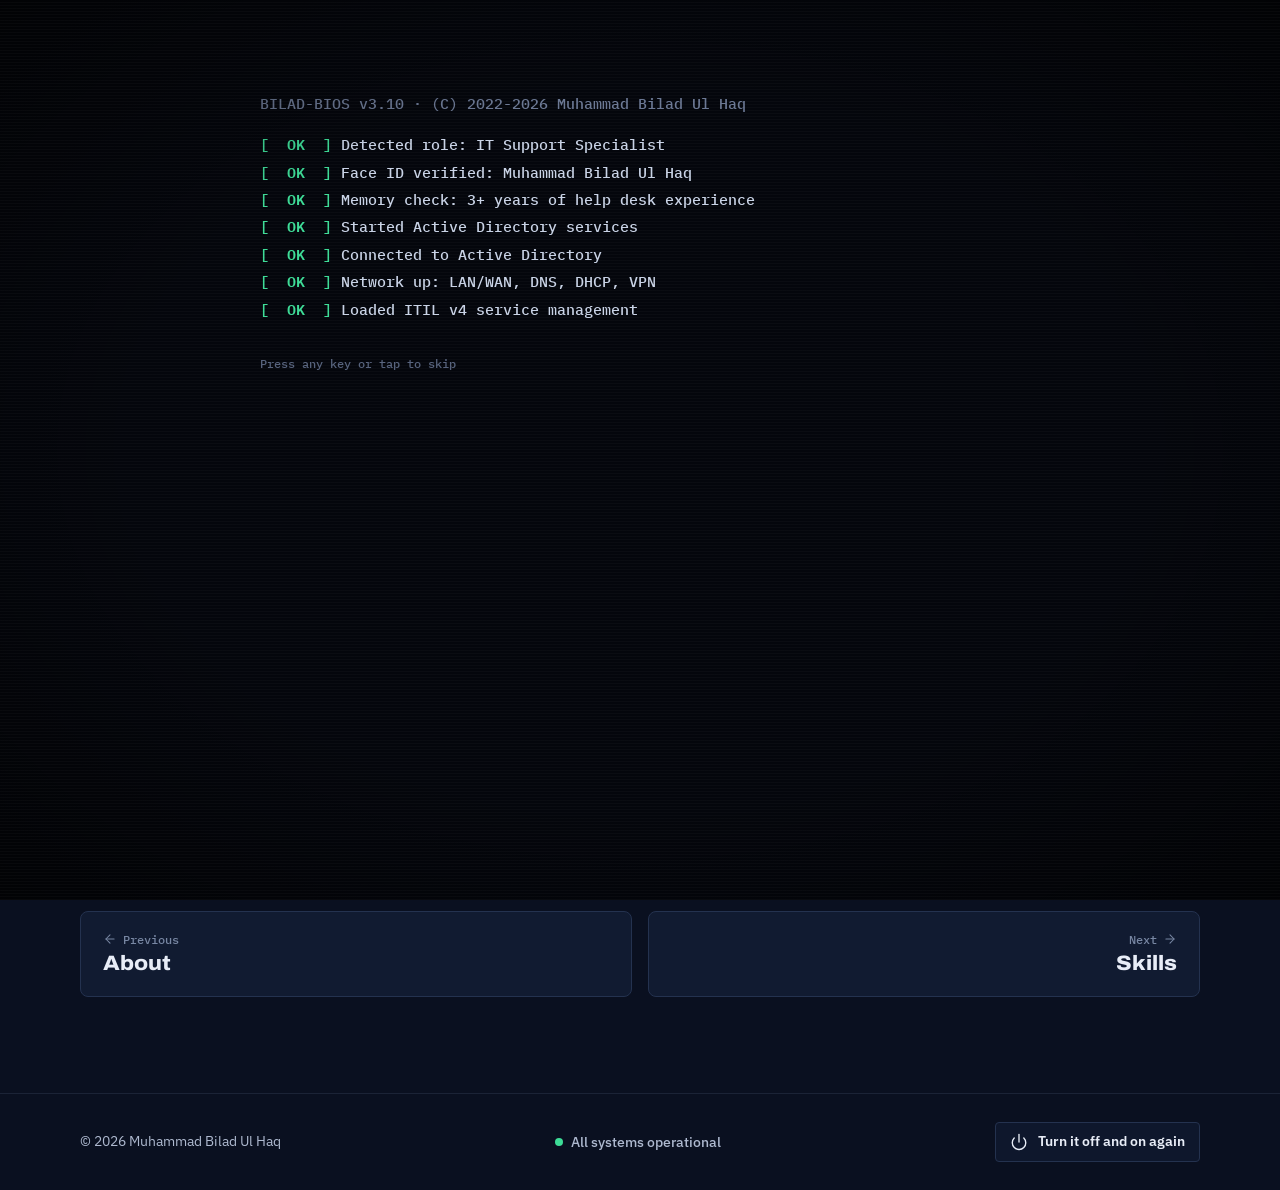
<file: impact.html>
<!DOCTYPE html>
<html lang="en">
<head>
  <meta charset="utf-8">
  <meta name="viewport" content="width=device-width, initial-scale=1, viewport-fit=cover">
  <title>Impact | Muhammad Bilad Ul Haq</title>
  <meta name="description" content="What Muhammad Bilad Ul Haq builds and runs: an internal operations system with Android and iOS apps, company email and domain, and on-site IT support for about 55 users.">
  <meta name="author" content="Muhammad Bilad Ul Haq">
  <meta name="theme-color" content="#0A1020">
  <link rel="icon" href="data:image/svg+xml,%3Csvg xmlns='http://www.w3.org/2000/svg' viewBox='0 0 32 32'%3E%3Crect width='32' height='32' rx='6' fill='%230A1020'/%3E%3Cpath d='M10 7v18M10 7h6.5a4.5 4.5 0 0 1 0 9H10M10 16h7.5a4.5 4.5 0 0 1 0 9H10' fill='none' stroke='%23FFB547' stroke-width='3' stroke-linejoin='round'/%3E%3Ccircle cx='25.5' cy='6.5' r='3' fill='%233DDC97'/%3E%3C/svg%3E">

  <script>
    (function () {
      var root = document.documentElement;
      root.classList.add('js');
      var theme = 'dark';
      var firstVisit = false;
      try { if (localStorage.getItem('bilad-theme') === 'light') theme = 'light'; } catch (e) {}
      try { firstVisit = !sessionStorage.getItem('bilad-booted'); } catch (e) {}
      root.setAttribute('data-theme', theme);
      var calm = window.matchMedia && window.matchMedia('(prefers-reduced-motion: reduce)').matches;
      if (firstVisit && !calm) root.classList.add('booting');
      // If the main script never loads, show the page instead of leaving animated parts hidden.
      setTimeout(function () { if (!window.__biladReady) root.classList.remove('js', 'booting'); }, 3000);
    })();
  </script>

  <link rel="preconnect" href="https://fonts.googleapis.com">
  <link rel="preconnect" href="https://fonts.gstatic.com" crossorigin>
  <link rel="stylesheet" href="https://fonts.googleapis.com/css2?family=Archivo:wdth,wght@62..125,400..900&family=IBM+Plex+Mono:wght@400;500;600&family=IBM+Plex+Sans:wght@400;500;600;700&display=swap">
  <link rel="stylesheet" href="style.css">
</head>
<body>

<svg class="sprite" xmlns="http://www.w3.org/2000/svg" aria-hidden="true" focusable="false">
  <symbol id="i-headset" viewBox="0 0 24 24"><path d="M3 14h3a2 2 0 0 1 2 2v3a2 2 0 0 1-2 2H5a2 2 0 0 1-2-2v-7a9 9 0 0 1 18 0v7a2 2 0 0 1-2 2h-1a2 2 0 0 1-2-2v-3a2 2 0 0 1 2-2h3"/></symbol>
  <symbol id="i-ticket" viewBox="0 0 24 24"><path d="M2 9a3 3 0 0 1 0 6v2a2 2 0 0 0 2 2h16a2 2 0 0 0 2-2v-2a3 3 0 0 1 0-6V7a2 2 0 0 0-2-2H4a2 2 0 0 0-2 2Z"/><path d="M13 5v2"/><path d="M13 17v2"/><path d="M13 11v2"/></symbol>
  <symbol id="i-monitor" viewBox="0 0 24 24"><rect width="20" height="14" x="2" y="3" rx="2"/><path d="M8 21h8"/><path d="M12 17v4"/></symbol>
  <symbol id="i-network" viewBox="0 0 24 24"><rect x="16" y="16" width="6" height="6" rx="1"/><rect x="2" y="16" width="6" height="6" rx="1"/><rect x="9" y="2" width="6" height="6" rx="1"/><path d="M5 16v-3a1 1 0 0 1 1-1h12a1 1 0 0 1 1 1v3"/><path d="M12 12V8"/></symbol>
  <symbol id="i-clipboard" viewBox="0 0 24 24"><rect width="8" height="4" x="8" y="2" rx="1"/><path d="M16 4h2a2 2 0 0 1 2 2v14a2 2 0 0 1-2 2H6a2 2 0 0 1-2-2V6a2 2 0 0 1 2-2h2"/><path d="M12 11h4"/><path d="M12 16h4"/><path d="M8 11h.01"/><path d="M8 16h.01"/></symbol>
  <symbol id="i-box" viewBox="0 0 24 24"><path d="m7.5 4.27 9 5.15"/><path d="M21 8a2 2 0 0 0-1-1.73l-7-4a2 2 0 0 0-2 0l-7 4A2 2 0 0 0 3 8v8a2 2 0 0 0 1 1.73l7 4a2 2 0 0 0 2 0l7-4A2 2 0 0 0 21 16Z"/><path d="m3.3 7 8.7 5 8.7-5"/><path d="M12 22V12"/></symbol>
  <symbol id="i-terminal" viewBox="0 0 24 24"><path d="m7 11 2-2-2-2"/><path d="M11 13h4"/><rect width="18" height="18" x="3" y="3" rx="2"/></symbol>
  <symbol id="i-code" viewBox="0 0 24 24"><path d="m16 18 6-6-6-6"/><path d="m8 6-6 6 6 6"/></symbol>
  <symbol id="i-sparkles" viewBox="0 0 24 24"><path d="M9.94 15.5A2 2 0 0 0 8.5 14.06l-6.14-1.58a.5.5 0 0 1 0-.96L8.5 9.94A2 2 0 0 0 9.94 8.5l1.58-6.14a.5.5 0 0 1 .96 0l1.58 6.14a2 2 0 0 0 1.44 1.44l6.14 1.58a.5.5 0 0 1 0 .96l-6.14 1.58a2 2 0 0 0-1.44 1.44l-1.58 6.14a.5.5 0 0 1-.96 0Z"/><path d="M20 3v4"/><path d="M22 5h-4"/></symbol>
  <symbol id="i-mail" viewBox="0 0 24 24"><rect width="20" height="16" x="2" y="4" rx="2"/><path d="m22 7-8.97 5.7a1.94 1.94 0 0 1-2.06 0L2 7"/></symbol>
  <symbol id="i-phone" viewBox="0 0 24 24"><path d="M22 16.92v3a2 2 0 0 1-2.18 2 19.79 19.79 0 0 1-8.63-3.07 19.5 19.5 0 0 1-6-6 19.79 19.79 0 0 1-3.07-8.67A2 2 0 0 1 4.11 2h3a2 2 0 0 1 2 1.72c.13.96.36 1.9.7 2.81a2 2 0 0 1-.45 2.11L8.09 9.91a16 16 0 0 0 6 6l1.27-1.27a2 2 0 0 1 2.11-.45c.91.34 1.85.57 2.81.7A2 2 0 0 1 22 16.92Z"/></symbol>
  <symbol id="i-linkedin" viewBox="0 0 24 24"><path d="M16 8a6 6 0 0 1 6 6v7h-4v-7a2 2 0 0 0-4 0v7h-4v-7a6 6 0 0 1 6-6Z"/><rect width="4" height="12" x="2" y="9"/><circle cx="4" cy="4" r="2"/></symbol>
  <symbol id="i-pin" viewBox="0 0 24 24"><path d="M20 10c0 6-8 12-8 12s-8-6-8-12a8 8 0 0 1 16 0Z"/><circle cx="12" cy="10" r="3"/></symbol>
  <symbol id="i-download" viewBox="0 0 24 24"><path d="M21 15v4a2 2 0 0 1-2 2H5a2 2 0 0 1-2-2v-4"/><path d="m7 10 5 5 5-5"/><path d="M12 15V3"/></symbol>
  <symbol id="i-sun" viewBox="0 0 24 24"><circle cx="12" cy="12" r="4"/><path d="M12 2v2"/><path d="M12 20v2"/><path d="m4.93 4.93 1.41 1.41"/><path d="m17.66 17.66 1.41 1.41"/><path d="M2 12h2"/><path d="M20 12h2"/><path d="m6.34 17.66-1.41 1.41"/><path d="m19.07 4.93-1.41 1.41"/></symbol>
  <symbol id="i-moon" viewBox="0 0 24 24"><path d="M12 3a6 6 0 0 0 9 9 9 9 0 1 1-9-9Z"/></symbol>
  <symbol id="i-power" viewBox="0 0 24 24"><path d="M12 2v10"/><path d="M18.4 6.6a9 9 0 1 1-12.77.04"/></symbol>
  <symbol id="i-cap" viewBox="0 0 24 24"><path d="M22 10v6"/><path d="M2 10l10-5 10 5-10 5z"/><path d="M6 12v5c3 3 9 3 12 0v-5"/></symbol>
  <symbol id="i-award" viewBox="0 0 24 24"><circle cx="12" cy="8" r="6"/><path d="M15.48 12.89 17 22l-5-3-5 3 1.52-9.11"/></symbol>
  <symbol id="i-langs" viewBox="0 0 24 24"><path d="m5 8 6 6"/><path d="m4 14 6-6 2-3"/><path d="M2 5h12"/><path d="M7 2h1"/><path d="m22 22-5-10-5 10"/><path d="M14 18h6"/></symbol>
  <symbol id="i-copy" viewBox="0 0 24 24"><rect width="14" height="14" x="8" y="8" rx="2"/><path d="M4 16c-1.1 0-2-.9-2-2V4c0-1.1.9-2 2-2h10c1.1 0 2 .9 2 2"/></symbol>
  <symbol id="i-check" viewBox="0 0 24 24"><path d="M20 6 9 17l-5-5"/></symbol>
  <symbol id="i-menu" viewBox="0 0 24 24"><path d="M4 6h16"/><path d="M4 12h16"/><path d="M4 18h16"/></symbol>
  <symbol id="i-x" viewBox="0 0 24 24"><path d="M18 6 6 18"/><path d="m6 6 12 12"/></symbol>
  <symbol id="i-minus" viewBox="0 0 24 24"><path d="M5 12h14"/></symbol>
  <symbol id="i-square" viewBox="0 0 24 24"><rect x="5" y="5" width="14" height="14" rx="1"/></symbol>
  <symbol id="i-pause" viewBox="0 0 24 24"><rect x="14" y="4" width="4" height="16" rx="1"/><rect x="6" y="4" width="4" height="16" rx="1"/></symbol>
  <symbol id="i-play" viewBox="0 0 24 24"><path d="M6 3l14 9-14 9V3z"/></symbol>
  <symbol id="i-arrow" viewBox="0 0 24 24"><path d="M5 12h14"/><path d="m12 5 7 7-7 7"/></symbol>
  <symbol id="i-arrow-left" viewBox="0 0 24 24"><path d="M19 12H5"/><path d="m12 19-7-7 7-7"/></symbol>
  <symbol id="i-chart" viewBox="0 0 24 24"><path d="M3 3v16a2 2 0 0 0 2 2h16"/><path d="M18 17V9"/><path d="M13 17V5"/><path d="M8 17v-3"/></symbol>
  <symbol id="i-briefcase" viewBox="0 0 24 24"><path d="M16 20V4a2 2 0 0 0-2-2h-4a2 2 0 0 0-2 2v16"/><rect width="20" height="14" x="2" y="6" rx="2"/></symbol>
</svg>

<a class="skip" href="#main">Skip to content</a>
<div class="progress" aria-hidden="true"><span></span></div>

<header class="nav">
  <div class="nav__inner wrap">
    <a class="brand" href="index.html" aria-label="bilad.support home">
      <span class="brand__led" aria-hidden="true"></span>
      <span class="brand__name">bilad<span class="brand__dot">.</span>support</span>
    </a>

    <nav class="nav__links" id="nav-links" aria-label="Main">
      <a href="about.html">About</a>
      <a href="impact.html" aria-current="page">Impact</a>
      <a href="skills.html">Skills</a>
      <a href="experience.html">Experience</a>
      <a href="desk.html">Live desk</a>
      <a href="after-hours.html">After hours</a>
      <a href="contact.html">Contact</a>
    </nav>

    <div class="nav__actions">
      <button class="theme-toggle" id="theme-toggle" type="button" aria-label="Night shift (dark theme). Switch to day shift">
        <svg class="i i--moon" aria-hidden="true"><use href="#i-moon"/></svg>
        <svg class="i i--sun" aria-hidden="true"><use href="#i-sun"/></svg>
        <span class="theme-toggle__label">Night shift</span>
      </button>
      <a class="btn btn--primary btn--small nav__cta" href="contact.html">Open a ticket</a>
      <button class="nav__burger" id="nav-burger" type="button" aria-expanded="false" aria-controls="nav-links" aria-label="Open menu">
        <svg class="i i--menu" aria-hidden="true"><use href="#i-menu"/></svg>
        <svg class="i i--close" aria-hidden="true"><use href="#i-x"/></svg>
      </button>
    </div>
  </div>
</header>

<main id="main" class="page">

<section class="section" id="impact">
  <div class="bg-fx bg-fx--graph" data-fx="graph" aria-hidden="true"></div>
  <div class="wrap">
    <header class="section__head">
      <p class="eyebrow" data-type>PS&gt; Get-Work | Format-Table</p>
      <h1 class="section__title">What I build and run</h1>
      <p class="section__sub">Real numbers from my current role, and the systems I built for it.</p>
    </header>

    <div class="stats">
      <article class="stat stat--wide spotlight reveal" style="--d:0">
        <p class="stat__label">Internal operations system, built from scratch</p>
        <p class="stat__value"><span data-count="5">5</span><small>modules</small></p>
        <p class="stat__note">HR, inventory, fleet, finance and camp operations. I built it in Laravel, deployed it to Alibaba Cloud and keep it running in production for the whole company.</p>
      </article>
      <article class="stat spotlight reveal" style="--d:1">
        <p class="stat__label">Users supported on site</p>
        <p class="stat__value">~<span data-count="55">55</span></p>
        <p class="stat__note">On a security-controlled energy site in the Eastern Province.</p>
      </article>
      <article class="stat spotlight reveal" style="--d:2">
        <p class="stat__label">IT staff supervised</p>
        <p class="stat__value"><span data-count="2">2</span></p>
        <p class="stat__note">And the link between site management and the IT team.</p>
      </article>

      <article class="stat stat--wide spotlight reveal" style="--d:0">
        <p class="stat__label">Mobile apps shipped</p>
        <p class="stat__value"><span data-count="2">2</span><small>apps</small></p>
        <p class="stat__note">Android and iOS versions of the company system, built in cloud CI and rolled out to staff, with push notifications.</p>
      </article>
      <article class="stat spotlight reveal" style="--d:1">
        <p class="stat__label">Company mailboxes integrated</p>
        <p class="stat__value"><span data-count="7">7</span></p>
        <p class="stat__note">Connected into the company system over IMAP and SMTP. I also run the domain and DNS.</p>
      </article>
      <article class="stat spotlight reveal" style="--d:2">
        <p class="stat__label">Employees on in-house calling</p>
        <p class="stat__value"><span data-count="20">20</span><small>+</small></p>
        <p class="stat__note">Self-hosted audio and video calls inside the web and mobile apps, with no third-party calling service.</p>
      </article>
    </div>
  </div>
</section>

<nav class="page-nav" aria-label="Previous and next page">
  <div class="wrap page-nav__inner">
    <a class="page-nav__link page-nav__link--prev" href="about.html">
      <span class="page-nav__dir"><svg class="i" aria-hidden="true"><use href="#i-arrow-left"/></svg>Previous</span>
      <span class="page-nav__name">About</span>
    </a>
    <a class="page-nav__link page-nav__link--next" href="skills.html">
      <span class="page-nav__dir">Next<svg class="i" aria-hidden="true"><use href="#i-arrow"/></svg></span>
      <span class="page-nav__name">Skills</span>
    </a>
  </div>
</nav>

</main>

<footer class="footer">
  <div class="wrap footer__inner">
    <p>© <span id="year">2026</span> Muhammad Bilad Ul Haq</p>
    <p class="footer__status"><span class="status"><i aria-hidden="true"></i>All systems operational</span></p>
    <button class="btn btn--ghost btn--small" id="reboot-btn" type="button">
      <svg class="i" aria-hidden="true"><use href="#i-power"/></svg>Turn it off and on again
    </button>
  </div>
</footer>

<div class="toast" id="toast" role="status" aria-live="polite"></div>

<script src="main.js" defer></script>
</body>
</html>
</file>
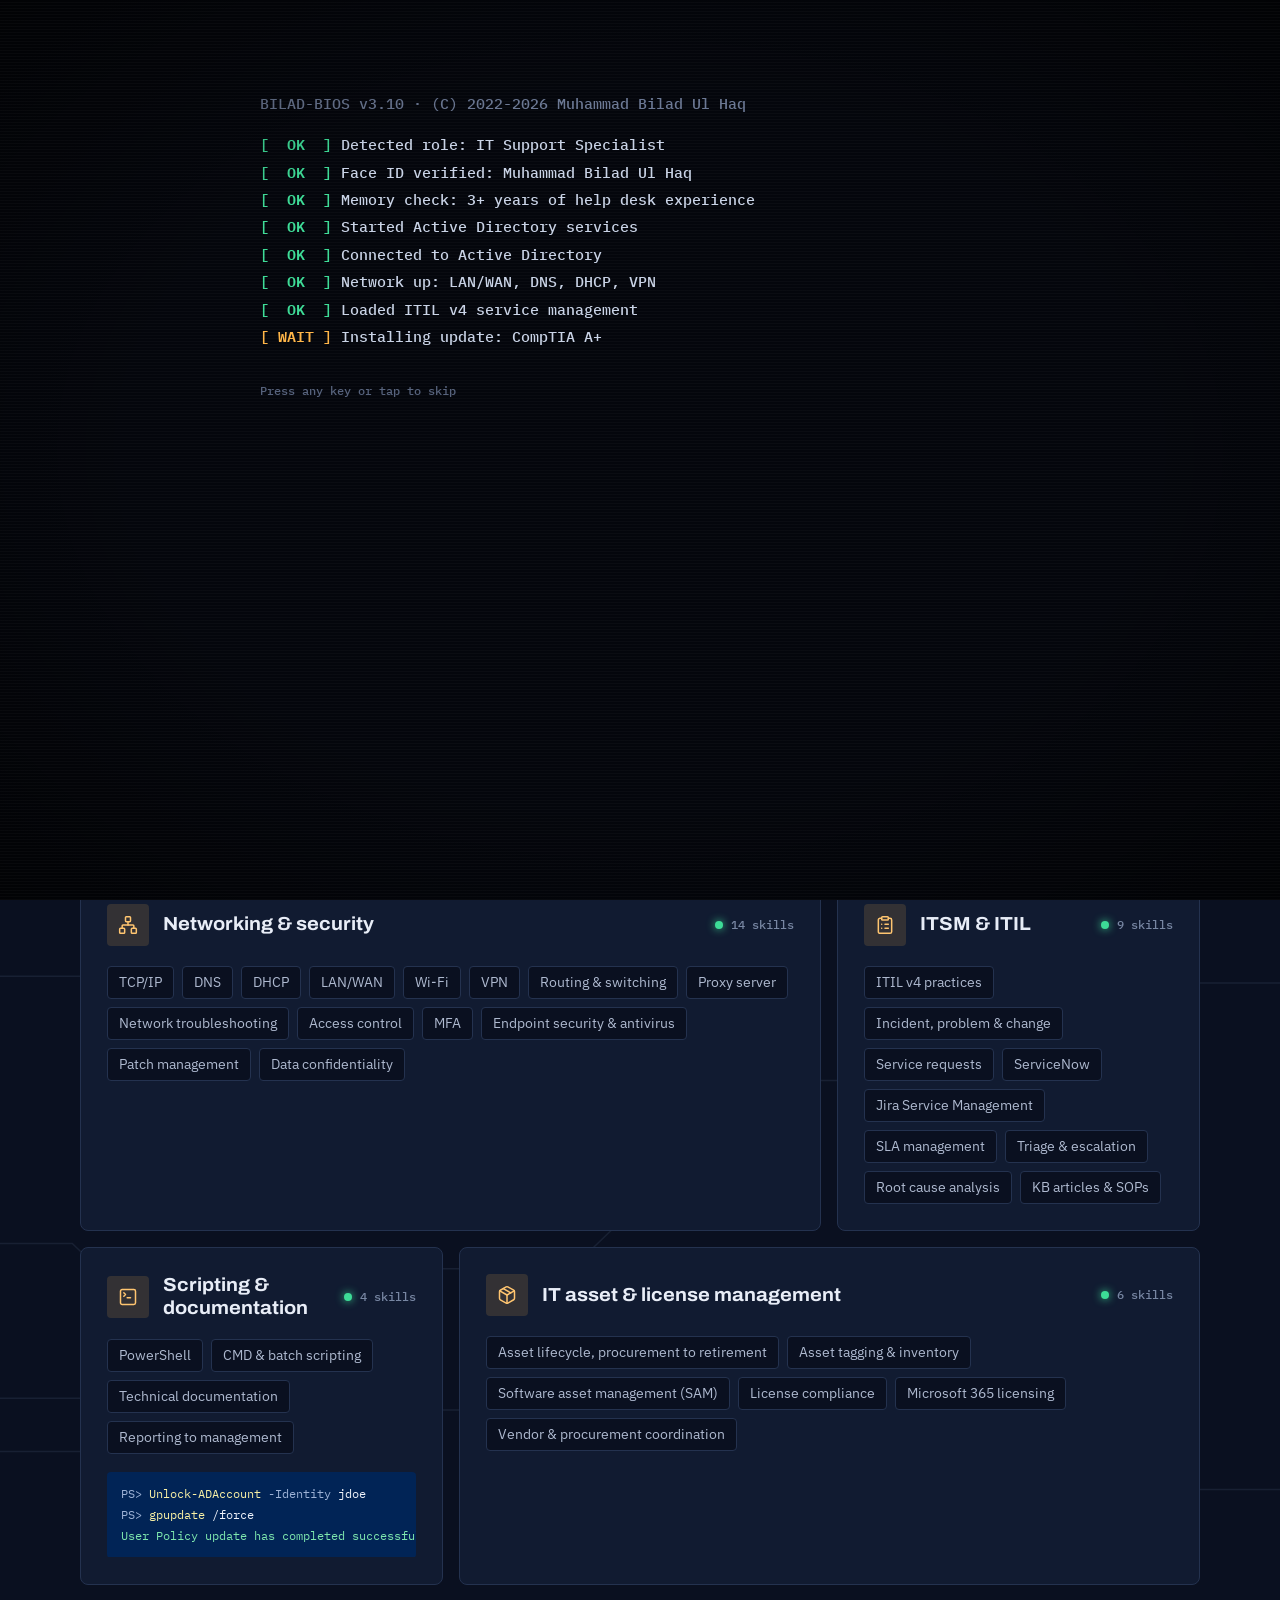
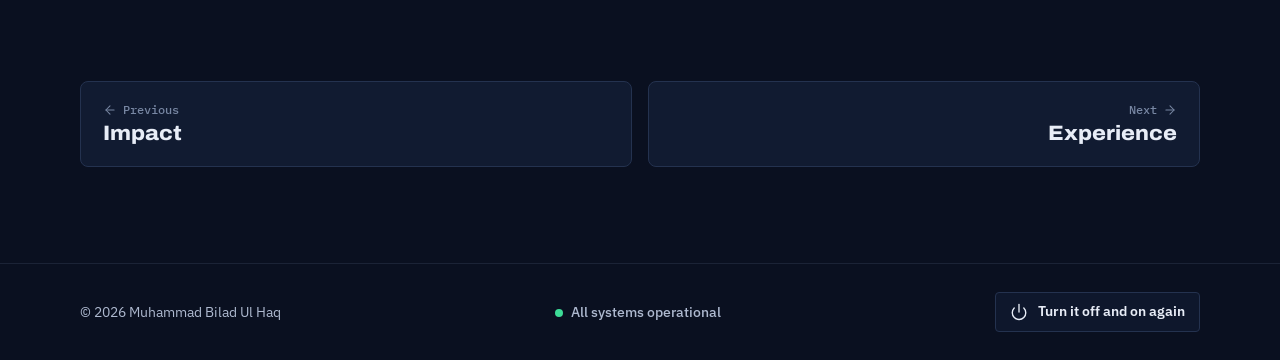
<file: skills.html>
<!DOCTYPE html>
<html lang="en">
<head>
  <meta charset="utf-8">
  <meta name="viewport" content="width=device-width, initial-scale=1, viewport-fit=cover">
  <title>Skills | Muhammad Bilad Ul Haq</title>
  <meta name="description" content="Help desk and desktop support, Microsoft 365, Active Directory, networking, ITSM and ITIL, asset management and PowerShell.">
  <meta name="author" content="Muhammad Bilad Ul Haq">
  <meta name="theme-color" content="#0A1020">
  <link rel="icon" href="data:image/svg+xml,%3Csvg xmlns='http://www.w3.org/2000/svg' viewBox='0 0 32 32'%3E%3Crect width='32' height='32' rx='6' fill='%230A1020'/%3E%3Cpath d='M10 7v18M10 7h6.5a4.5 4.5 0 0 1 0 9H10M10 16h7.5a4.5 4.5 0 0 1 0 9H10' fill='none' stroke='%23FFB547' stroke-width='3' stroke-linejoin='round'/%3E%3Ccircle cx='25.5' cy='6.5' r='3' fill='%233DDC97'/%3E%3C/svg%3E">

  <script>
    (function () {
      var root = document.documentElement;
      root.classList.add('js');
      var theme = 'dark';
      var firstVisit = false;
      try { if (localStorage.getItem('bilad-theme') === 'light') theme = 'light'; } catch (e) {}
      try { firstVisit = !sessionStorage.getItem('bilad-booted'); } catch (e) {}
      root.setAttribute('data-theme', theme);
      var calm = window.matchMedia && window.matchMedia('(prefers-reduced-motion: reduce)').matches;
      if (firstVisit && !calm) root.classList.add('booting');
      // If the main script never loads, show the page instead of leaving animated parts hidden.
      setTimeout(function () { if (!window.__biladReady) root.classList.remove('js', 'booting'); }, 3000);
    })();
  </script>

  <link rel="preconnect" href="https://fonts.googleapis.com">
  <link rel="preconnect" href="https://fonts.gstatic.com" crossorigin>
  <link rel="stylesheet" href="https://fonts.googleapis.com/css2?family=Archivo:wdth,wght@62..125,400..900&family=IBM+Plex+Mono:wght@400;500;600&family=IBM+Plex+Sans:wght@400;500;600;700&display=swap">
  <link rel="stylesheet" href="style.css">
</head>
<body>

<svg class="sprite" xmlns="http://www.w3.org/2000/svg" aria-hidden="true" focusable="false">
  <symbol id="i-headset" viewBox="0 0 24 24"><path d="M3 14h3a2 2 0 0 1 2 2v3a2 2 0 0 1-2 2H5a2 2 0 0 1-2-2v-7a9 9 0 0 1 18 0v7a2 2 0 0 1-2 2h-1a2 2 0 0 1-2-2v-3a2 2 0 0 1 2-2h3"/></symbol>
  <symbol id="i-ticket" viewBox="0 0 24 24"><path d="M2 9a3 3 0 0 1 0 6v2a2 2 0 0 0 2 2h16a2 2 0 0 0 2-2v-2a3 3 0 0 1 0-6V7a2 2 0 0 0-2-2H4a2 2 0 0 0-2 2Z"/><path d="M13 5v2"/><path d="M13 17v2"/><path d="M13 11v2"/></symbol>
  <symbol id="i-monitor" viewBox="0 0 24 24"><rect width="20" height="14" x="2" y="3" rx="2"/><path d="M8 21h8"/><path d="M12 17v4"/></symbol>
  <symbol id="i-network" viewBox="0 0 24 24"><rect x="16" y="16" width="6" height="6" rx="1"/><rect x="2" y="16" width="6" height="6" rx="1"/><rect x="9" y="2" width="6" height="6" rx="1"/><path d="M5 16v-3a1 1 0 0 1 1-1h12a1 1 0 0 1 1 1v3"/><path d="M12 12V8"/></symbol>
  <symbol id="i-clipboard" viewBox="0 0 24 24"><rect width="8" height="4" x="8" y="2" rx="1"/><path d="M16 4h2a2 2 0 0 1 2 2v14a2 2 0 0 1-2 2H6a2 2 0 0 1-2-2V6a2 2 0 0 1 2-2h2"/><path d="M12 11h4"/><path d="M12 16h4"/><path d="M8 11h.01"/><path d="M8 16h.01"/></symbol>
  <symbol id="i-box" viewBox="0 0 24 24"><path d="m7.5 4.27 9 5.15"/><path d="M21 8a2 2 0 0 0-1-1.73l-7-4a2 2 0 0 0-2 0l-7 4A2 2 0 0 0 3 8v8a2 2 0 0 0 1 1.73l7 4a2 2 0 0 0 2 0l7-4A2 2 0 0 0 21 16Z"/><path d="m3.3 7 8.7 5 8.7-5"/><path d="M12 22V12"/></symbol>
  <symbol id="i-terminal" viewBox="0 0 24 24"><path d="m7 11 2-2-2-2"/><path d="M11 13h4"/><rect width="18" height="18" x="3" y="3" rx="2"/></symbol>
  <symbol id="i-code" viewBox="0 0 24 24"><path d="m16 18 6-6-6-6"/><path d="m8 6-6 6 6 6"/></symbol>
  <symbol id="i-sparkles" viewBox="0 0 24 24"><path d="M9.94 15.5A2 2 0 0 0 8.5 14.06l-6.14-1.58a.5.5 0 0 1 0-.96L8.5 9.94A2 2 0 0 0 9.94 8.5l1.58-6.14a.5.5 0 0 1 .96 0l1.58 6.14a2 2 0 0 0 1.44 1.44l6.14 1.58a.5.5 0 0 1 0 .96l-6.14 1.58a2 2 0 0 0-1.44 1.44l-1.58 6.14a.5.5 0 0 1-.96 0Z"/><path d="M20 3v4"/><path d="M22 5h-4"/></symbol>
  <symbol id="i-mail" viewBox="0 0 24 24"><rect width="20" height="16" x="2" y="4" rx="2"/><path d="m22 7-8.97 5.7a1.94 1.94 0 0 1-2.06 0L2 7"/></symbol>
  <symbol id="i-phone" viewBox="0 0 24 24"><path d="M22 16.92v3a2 2 0 0 1-2.18 2 19.79 19.79 0 0 1-8.63-3.07 19.5 19.5 0 0 1-6-6 19.79 19.79 0 0 1-3.07-8.67A2 2 0 0 1 4.11 2h3a2 2 0 0 1 2 1.72c.13.96.36 1.9.7 2.81a2 2 0 0 1-.45 2.11L8.09 9.91a16 16 0 0 0 6 6l1.27-1.27a2 2 0 0 1 2.11-.45c.91.34 1.85.57 2.81.7A2 2 0 0 1 22 16.92Z"/></symbol>
  <symbol id="i-linkedin" viewBox="0 0 24 24"><path d="M16 8a6 6 0 0 1 6 6v7h-4v-7a2 2 0 0 0-4 0v7h-4v-7a6 6 0 0 1 6-6Z"/><rect width="4" height="12" x="2" y="9"/><circle cx="4" cy="4" r="2"/></symbol>
  <symbol id="i-pin" viewBox="0 0 24 24"><path d="M20 10c0 6-8 12-8 12s-8-6-8-12a8 8 0 0 1 16 0Z"/><circle cx="12" cy="10" r="3"/></symbol>
  <symbol id="i-download" viewBox="0 0 24 24"><path d="M21 15v4a2 2 0 0 1-2 2H5a2 2 0 0 1-2-2v-4"/><path d="m7 10 5 5 5-5"/><path d="M12 15V3"/></symbol>
  <symbol id="i-sun" viewBox="0 0 24 24"><circle cx="12" cy="12" r="4"/><path d="M12 2v2"/><path d="M12 20v2"/><path d="m4.93 4.93 1.41 1.41"/><path d="m17.66 17.66 1.41 1.41"/><path d="M2 12h2"/><path d="M20 12h2"/><path d="m6.34 17.66-1.41 1.41"/><path d="m19.07 4.93-1.41 1.41"/></symbol>
  <symbol id="i-moon" viewBox="0 0 24 24"><path d="M12 3a6 6 0 0 0 9 9 9 9 0 1 1-9-9Z"/></symbol>
  <symbol id="i-power" viewBox="0 0 24 24"><path d="M12 2v10"/><path d="M18.4 6.6a9 9 0 1 1-12.77.04"/></symbol>
  <symbol id="i-cap" viewBox="0 0 24 24"><path d="M22 10v6"/><path d="M2 10l10-5 10 5-10 5z"/><path d="M6 12v5c3 3 9 3 12 0v-5"/></symbol>
  <symbol id="i-award" viewBox="0 0 24 24"><circle cx="12" cy="8" r="6"/><path d="M15.48 12.89 17 22l-5-3-5 3 1.52-9.11"/></symbol>
  <symbol id="i-langs" viewBox="0 0 24 24"><path d="m5 8 6 6"/><path d="m4 14 6-6 2-3"/><path d="M2 5h12"/><path d="M7 2h1"/><path d="m22 22-5-10-5 10"/><path d="M14 18h6"/></symbol>
  <symbol id="i-copy" viewBox="0 0 24 24"><rect width="14" height="14" x="8" y="8" rx="2"/><path d="M4 16c-1.1 0-2-.9-2-2V4c0-1.1.9-2 2-2h10c1.1 0 2 .9 2 2"/></symbol>
  <symbol id="i-check" viewBox="0 0 24 24"><path d="M20 6 9 17l-5-5"/></symbol>
  <symbol id="i-menu" viewBox="0 0 24 24"><path d="M4 6h16"/><path d="M4 12h16"/><path d="M4 18h16"/></symbol>
  <symbol id="i-x" viewBox="0 0 24 24"><path d="M18 6 6 18"/><path d="m6 6 12 12"/></symbol>
  <symbol id="i-minus" viewBox="0 0 24 24"><path d="M5 12h14"/></symbol>
  <symbol id="i-square" viewBox="0 0 24 24"><rect x="5" y="5" width="14" height="14" rx="1"/></symbol>
  <symbol id="i-pause" viewBox="0 0 24 24"><rect x="14" y="4" width="4" height="16" rx="1"/><rect x="6" y="4" width="4" height="16" rx="1"/></symbol>
  <symbol id="i-play" viewBox="0 0 24 24"><path d="M6 3l14 9-14 9V3z"/></symbol>
  <symbol id="i-arrow" viewBox="0 0 24 24"><path d="M5 12h14"/><path d="m12 5 7 7-7 7"/></symbol>
  <symbol id="i-arrow-left" viewBox="0 0 24 24"><path d="M19 12H5"/><path d="m12 19-7-7 7-7"/></symbol>
  <symbol id="i-chart" viewBox="0 0 24 24"><path d="M3 3v16a2 2 0 0 0 2 2h16"/><path d="M18 17V9"/><path d="M13 17V5"/><path d="M8 17v-3"/></symbol>
  <symbol id="i-briefcase" viewBox="0 0 24 24"><path d="M16 20V4a2 2 0 0 0-2-2h-4a2 2 0 0 0-2 2v16"/><rect width="20" height="14" x="2" y="6" rx="2"/></symbol>
</svg>

<a class="skip" href="#main">Skip to content</a>
<div class="progress" aria-hidden="true"><span></span></div>

<header class="nav">
  <div class="nav__inner wrap">
    <a class="brand" href="index.html" aria-label="bilad.support home">
      <span class="brand__led" aria-hidden="true"></span>
      <span class="brand__name">bilad<span class="brand__dot">.</span>support</span>
    </a>

    <nav class="nav__links" id="nav-links" aria-label="Main">
      <a href="about.html">About</a>
      <a href="impact.html">Impact</a>
      <a href="skills.html" aria-current="page">Skills</a>
      <a href="experience.html">Experience</a>
      <a href="desk.html">Live desk</a>
      <a href="after-hours.html">After hours</a>
      <a href="contact.html">Contact</a>
    </nav>

    <div class="nav__actions">
      <button class="theme-toggle" id="theme-toggle" type="button" aria-label="Night shift (dark theme). Switch to day shift">
        <svg class="i i--moon" aria-hidden="true"><use href="#i-moon"/></svg>
        <svg class="i i--sun" aria-hidden="true"><use href="#i-sun"/></svg>
        <span class="theme-toggle__label">Night shift</span>
      </button>
      <a class="btn btn--primary btn--small nav__cta" href="contact.html">Open a ticket</a>
      <button class="nav__burger" id="nav-burger" type="button" aria-expanded="false" aria-controls="nav-links" aria-label="Open menu">
        <svg class="i i--menu" aria-hidden="true"><use href="#i-menu"/></svg>
        <svg class="i i--close" aria-hidden="true"><use href="#i-x"/></svg>
      </button>
    </div>
  </div>
</header>

<main id="main" class="page">

<section class="section" id="skills">
  <div class="bg-fx" data-fx="circuit" data-fx-count="14" aria-hidden="true"></div>
  <div class="wrap">
    <header class="section__head">
      <p class="eyebrow" data-type>PS&gt; Get-Skills</p>
      <h1 class="section__title">The toolkit I bring to the service desk</h1>
    </header>

    <div class="skills">
      <article class="skill-card spotlight reveal" style="--d:0">
        <header class="skill-card__head">
          <span class="skill-card__icon"><svg class="i" aria-hidden="true"><use href="#i-headset"/></svg></span>
          <h3>Help desk &amp; desktop support</h3>
          <span class="skill-card__count"><span class="led" aria-hidden="true"></span><span data-chip-count>9</span></span>
        </header>
        <ul class="chips">
          <li>Tier 1 / Tier 2 support</li><li>Service desk operations</li><li>End-user support</li><li>Deskside &amp; remote support</li><li>RDP, TeamViewer, AnyDesk</li><li>Hardware &amp; software troubleshooting</li><li>Printers &amp; peripherals</li><li>User onboarding &amp; training</li><li>Customer service</li>
        </ul>
      </article>

      <article class="skill-card skill-card--wide spotlight reveal" style="--d:1">
        <header class="skill-card__head">
          <span class="skill-card__icon"><svg class="i" aria-hidden="true"><use href="#i-monitor"/></svg></span>
          <h3>Microsoft &amp; endpoints</h3>
          <span class="skill-card__count"><span class="led" aria-hidden="true"></span><span data-chip-count>15</span></span>
        </header>
        <ul class="chips">
          <li>Windows 10/11</li><li>Windows Server</li><li>Active Directory (ADUC)</li><li>Group Policy (GPO)</li><li>Microsoft 365 admin center</li><li>Exchange Online</li><li>Teams</li><li>SharePoint</li><li>OneDrive</li><li>Intune (basic)</li><li>Imaging &amp; deployment</li><li>Bulk software deployment</li><li>BitLocker</li><li>Hyper-V</li><li>VMware</li>
        </ul>
      </article>

      <article class="skill-card skill-card--wide spotlight reveal" style="--d:0">
        <header class="skill-card__head">
          <span class="skill-card__icon"><svg class="i" aria-hidden="true"><use href="#i-network"/></svg></span>
          <h3>Networking &amp; security</h3>
          <span class="skill-card__count"><span class="led" aria-hidden="true"></span><span data-chip-count>14</span></span>
        </header>
        <ul class="chips">
          <li>TCP/IP</li><li>DNS</li><li>DHCP</li><li>LAN/WAN</li><li>Wi-Fi</li><li>VPN</li><li>Routing &amp; switching</li><li>Proxy server</li><li>Network troubleshooting</li><li>Access control</li><li>MFA</li><li>Endpoint security &amp; antivirus</li><li>Patch management</li><li>Data confidentiality</li>
        </ul>
      </article>

      <article class="skill-card spotlight reveal" style="--d:1">
        <header class="skill-card__head">
          <span class="skill-card__icon"><svg class="i" aria-hidden="true"><use href="#i-clipboard"/></svg></span>
          <h3>ITSM &amp; ITIL</h3>
          <span class="skill-card__count"><span class="led" aria-hidden="true"></span><span data-chip-count>9</span></span>
        </header>
        <ul class="chips">
          <li>ITIL v4 practices</li><li>Incident, problem &amp; change</li><li>Service requests</li><li>ServiceNow</li><li>Jira Service Management</li><li>SLA management</li><li>Triage &amp; escalation</li><li>Root cause analysis</li><li>KB articles &amp; SOPs</li>
        </ul>
      </article>

      <article class="skill-card spotlight reveal" style="--d:0">
        <header class="skill-card__head">
          <span class="skill-card__icon"><svg class="i" aria-hidden="true"><use href="#i-terminal"/></svg></span>
          <h3>Scripting &amp; documentation</h3>
          <span class="skill-card__count"><span class="led" aria-hidden="true"></span><span data-chip-count>4</span></span>
        </header>
        <ul class="chips">
          <li>PowerShell</li><li>CMD &amp; batch scripting</li><li>Technical documentation</li><li>Reporting to management</li>
        </ul>
        <pre class="mini-code" aria-label="Example PowerShell commands"><span class="t-dim">PS&gt;</span> <span class="t-y">Unlock-ADAccount</span> <span class="t-dim">-Identity</span> jdoe
<span class="t-dim">PS&gt;</span> <span class="t-y">gpupdate</span> /force
<span class="t-g">User Policy update has completed successfully.</span></pre>
      </article>

      <article class="skill-card skill-card--wide spotlight reveal" style="--d:1">
        <header class="skill-card__head">
          <span class="skill-card__icon"><svg class="i" aria-hidden="true"><use href="#i-box"/></svg></span>
          <h3>IT asset &amp; license management</h3>
          <span class="skill-card__count"><span class="led" aria-hidden="true"></span><span data-chip-count>6</span></span>
        </header>
        <ul class="chips">
          <li>Asset lifecycle, procurement to retirement</li><li>Asset tagging &amp; inventory</li><li>Software asset management (SAM)</li><li>License compliance</li><li>Microsoft 365 licensing</li><li>Vendor &amp; procurement coordination</li>
        </ul>
      </article>
    </div>
  </div>
</section>

<nav class="page-nav" aria-label="Previous and next page">
  <div class="wrap page-nav__inner">
    <a class="page-nav__link page-nav__link--prev" href="impact.html">
      <span class="page-nav__dir"><svg class="i" aria-hidden="true"><use href="#i-arrow-left"/></svg>Previous</span>
      <span class="page-nav__name">Impact</span>
    </a>
    <a class="page-nav__link page-nav__link--next" href="experience.html">
      <span class="page-nav__dir">Next<svg class="i" aria-hidden="true"><use href="#i-arrow"/></svg></span>
      <span class="page-nav__name">Experience</span>
    </a>
  </div>
</nav>

</main>

<footer class="footer">
  <div class="wrap footer__inner">
    <p>© <span id="year">2026</span> Muhammad Bilad Ul Haq</p>
    <p class="footer__status"><span class="status"><i aria-hidden="true"></i>All systems operational</span></p>
    <button class="btn btn--ghost btn--small" id="reboot-btn" type="button">
      <svg class="i" aria-hidden="true"><use href="#i-power"/></svg>Turn it off and on again
    </button>
  </div>
</footer>

<div class="toast" id="toast" role="status" aria-live="polite"></div>

<script src="main.js" defer></script>
</body>
</html>
</file>
<file: style.css>
/* ==========================================================================
   bilad.support
   Layout: a night-shift service desk. Left-aligned editorial grid in a
   1200px wrap; hardware-label details (asset tags, port LEDs, ticket
   numbers, PowerShell) tell the IT-support story.
   ========================================================================== */

:root {
  /* Color: navy NOC ink, amber activity-LED accent, link-light green status */
  --bg: #0A1020;
  --bg-alt: #0D1528;
  --surface: #111B31;
  --surface-2: #17223C;
  --line: #24324F;
  --line-soft: rgba(150, 172, 214, 0.12);
  --text: #E8EDF7;
  --text-2: #AEB9CF;
  --muted: #7887A3;
  --accent: #FFB547;
  --accent-strong: #FFB547;
  --accent-text: #FFC570;
  --accent-soft: rgba(255, 181, 71, 0.14);
  --shine: #FFF0D2;
  --on-accent: #1C1203;
  --ok: #3DDC97;
  --info: #7AAEFF;
  --serious: #FF8A4C;
  --crit: #FF6767;
  --glow: rgba(255, 181, 71, 0.13);
  --aurora-1: rgba(255, 181, 71, 0.13);
  --aurora-2: rgba(80, 140, 255, 0.15);
  --shadow: 0 24px 60px -24px rgba(0, 0, 0, 0.7);
  --net-node: 150, 175, 220;
  --net-a: 255, 181, 71;
  --net-b: 61, 220, 151;
  --fx-line: rgba(150, 172, 214, 0.1);
  --fx-line-strong: rgba(150, 172, 214, 0.22);
  --fx-sweep: rgba(61, 220, 151, 0.16);

  /* Terminal and code panes stay dark in both themes (classic PowerShell blue) */
  --ps-bg: #012456;
  --ps-bar: #0A3069;
  --ps-text: #EEF2FA;
  --ps-dim: #9DB2D6;
  --ps-yellow: #F9F1A5;
  --ps-cyan: #8BE9FD;
  --ps-green: #7EE7AE;
  --ps-red: #FF9A9A;
  --code-bg: #0B1222;
  --code-text: #CBD5E8;

  /* Type: expanded grotesk display, IBM Plex for body and data */
  --f-display: "Archivo", "Segoe UI", system-ui, -apple-system, sans-serif;
  --f-body: "IBM Plex Sans", "Segoe UI", system-ui, -apple-system, sans-serif;
  --f-mono: "IBM Plex Mono", ui-monospace, "Cascadia Mono", Consolas, monospace;
  --fs-hero: clamp(2.5rem, 6.4vw, 5.25rem);
  --fs-h2: clamp(2rem, 4.2vw, 3.25rem);
  --fs-h3: 1.18rem;
  --fs-lead: clamp(1.08rem, 1.4vw, 1.22rem);

  /* Shape and space */
  --r-sm: 4px;
  --r-md: 8px;
  --r-lg: 12px;
  --wrap: 1200px;
  --gutter: clamp(16px, 4vw, 40px);
  --section-pad: clamp(80px, 11vw, 140px);
  --nav-h: 68px;
  --ease: cubic-bezier(0.2, 0.8, 0.2, 1);

  color-scheme: dark;
}

:root[data-theme="light"] {
  --bg: #F3F5F9;
  --bg-alt: #E9EDF4;
  --surface: #FFFFFF;
  --surface-2: #F7F9FC;
  --line: #D2D9E5;
  --line-soft: rgba(20, 35, 70, 0.08);
  --text: #0E1628;
  --text-2: #3B475E;
  --muted: #5E6B84;
  --accent: #F5A524;
  --accent-strong: #B86A00;
  --accent-text: #8F5100;
  --accent-soft: rgba(245, 165, 36, 0.16);
  --shine: #F5B544;
  --on-accent: #1C1203;
  --ok: #0C9A5E;
  --info: #2360D6;
  --serious: #C4501A;
  --crit: #D23434;
  --glow: rgba(245, 165, 36, 0.16);
  --aurora-1: rgba(245, 165, 36, 0.2);
  --aurora-2: rgba(35, 96, 214, 0.12);
  --shadow: 0 24px 50px -26px rgba(16, 30, 60, 0.28);
  --net-node: 70, 90, 130;
  --net-a: 222, 134, 8;
  --net-b: 12, 154, 94;
  --fx-line: rgba(20, 35, 70, 0.09);
  --fx-line-strong: rgba(20, 35, 70, 0.2);
  --fx-sweep: rgba(12, 154, 94, 0.12);
  color-scheme: light;
}

/* ---------- base ---------- */
*, *::before, *::after { box-sizing: border-box; }
html {
  scroll-behavior: smooth;
  scroll-padding-top: calc(var(--nav-h) + 16px);
  -webkit-text-size-adjust: 100%;
}
body {
  margin: 0;
  background: var(--bg);
  color: var(--text);
  font-family: var(--f-body);
  font-size: 1rem;
  line-height: 1.65;
  -webkit-font-smoothing: antialiased;
  overflow-x: hidden;
  transition: background-color 0.4s var(--ease), color 0.4s var(--ease);
}
@supports (overflow: clip) { body { overflow-x: clip; } }
img { max-width: 100%; }
a { color: inherit; }
p { margin: 0; }
h1, h2, h3 { margin: 0; text-wrap: balance; }
button, input, select, textarea { font: inherit; color: inherit; }
[hidden] { display: none !important; }
::selection { background: var(--accent); color: var(--on-accent); }
:focus-visible { outline: 2px solid var(--info); outline-offset: 3px; }

.sprite { position: absolute; width: 0; height: 0; overflow: hidden; }
.i {
  width: 1.1em; height: 1.1em; flex: none;
  fill: none; stroke: currentColor; stroke-width: 1.8;
  stroke-linecap: round; stroke-linejoin: round;
}
.mono { font-family: var(--f-mono); }
.sr-only {
  position: absolute; width: 1px; height: 1px; padding: 0; margin: -1px;
  overflow: hidden; clip: rect(0 0 0 0); white-space: nowrap; border: 0;
}
.skip {
  position: absolute; left: 16px; top: -60px; z-index: 300;
  padding: 10px 14px; border-radius: var(--r-sm);
  background: var(--accent); color: var(--on-accent);
  font-weight: 600; text-decoration: none;
}
.skip:focus { top: 12px; }
.wrap { width: 100%; max-width: var(--wrap); margin-inline: auto; padding-inline: var(--gutter); }

/* Black cover until the boot screen takes over (first visit only) */
.booting body { overflow: hidden; }
.booting body::after {
  content: ""; position: fixed; inset: 0; z-index: 999; background: #04060C;
}

/* ---------- buttons ---------- */
.btn {
  position: relative;
  display: inline-flex; align-items: center; gap: 10px;
  padding: 14px 22px;
  border: 1px solid transparent; border-radius: var(--r-sm);
  font: 600 0.95rem/1 var(--f-body);
  text-decoration: none; cursor: pointer;
  transition: transform 0.25s var(--ease), background-color 0.2s, border-color 0.2s, color 0.2s, box-shadow 0.25s;
}
.btn .i { width: 18px; height: 18px; }
.btn--primary {
  background: var(--accent); color: var(--on-accent);
  box-shadow: 0 0 0 0 var(--glow), 0 12px 28px -14px var(--accent);
}
.btn--primary:hover { box-shadow: 0 0 0 6px var(--glow), 0 16px 34px -12px var(--accent); }
.btn--ghost {
  border-color: var(--line); color: var(--text);
  background: color-mix(in srgb, var(--surface) 70%, transparent);
}
.btn--ghost:hover { border-color: var(--accent); color: var(--accent-text); }
.btn--small { padding: 10px 14px; font-size: 0.85rem; }

/* ---------- scroll progress ---------- */
.progress {
  position: fixed; left: 0; right: 0; top: env(safe-area-inset-top, 0px);
  height: 2px; z-index: 70; pointer-events: none;
}
.progress span {
  display: block; height: 100%;
  background: linear-gradient(90deg, var(--accent), var(--ok));
  box-shadow: 0 0 10px var(--accent);
  transform: scaleX(0); transform-origin: left;
}

/* ---------- nav ---------- */
.nav {
  position: fixed; inset: 0 0 auto 0; z-index: 60;
  padding-top: env(safe-area-inset-top, 0px);
  border-bottom: 1px solid transparent;
  transition: background-color 0.3s, border-color 0.3s;
}
.nav.is-scrolled, .nav.is-open {
  background: color-mix(in srgb, var(--bg) 82%, transparent);
  -webkit-backdrop-filter: blur(14px) saturate(140%);
  backdrop-filter: blur(14px) saturate(140%);
  border-bottom-color: var(--line-soft);
}
.nav__inner { display: flex; align-items: center; gap: 20px; height: var(--nav-h); }
.brand {
  display: inline-flex; align-items: center; gap: 10px;
  font: 600 1rem var(--f-mono); text-decoration: none; color: var(--text);
}
.brand__led {
  width: 10px; height: 10px; border-radius: 2px;
  background: var(--ok); box-shadow: 0 0 10px var(--ok);
  animation: blink 2.6s steps(1) infinite;
}
.brand__dot { color: var(--accent-text); }
.nav__links { display: flex; gap: 2px; margin-left: auto; }
.nav__links a {
  position: relative; padding: 8px 11px; border-radius: var(--r-sm);
  color: var(--text-2); text-decoration: none; font-size: 0.9rem; font-weight: 500;
  transition: color 0.2s;
}
.nav__links a:hover, .nav__links a[aria-current="page"] { color: var(--text); }
.nav__links a::after {
  content: ""; position: absolute; left: 11px; right: 11px; bottom: 2px; height: 2px;
  border-radius: 2px; background: var(--accent);
  transform: scaleX(0); transition: transform 0.3s var(--ease);
}
.nav__links a[aria-current="page"]::after { transform: scaleX(1); }
.nav__actions { display: flex; align-items: center; gap: 10px; margin-left: 12px; }
.theme-toggle {
  display: inline-flex; align-items: center; gap: 8px;
  height: 38px; padding: 0 13px;
  border: 1px solid var(--line); border-radius: 999px;
  background: var(--surface); color: var(--text-2);
  font: 500 0.8rem var(--f-mono); cursor: pointer;
  transition: border-color 0.2s, color 0.2s;
}
.theme-toggle:hover { border-color: var(--accent); color: var(--text); }
.theme-toggle .i { width: 16px; height: 16px; }
.theme-toggle .i--sun, [data-theme="light"] .theme-toggle .i--moon { display: none; }
[data-theme="light"] .theme-toggle .i--sun { display: block; }
.nav__burger {
  display: none; place-items: center; width: 42px; height: 42px;
  border: 1px solid var(--line); border-radius: var(--r-sm);
  background: var(--surface); cursor: pointer;
}
.nav__burger .i { width: 20px; height: 20px; }
.nav__burger .i--close, .nav.is-open .nav__burger .i--menu { display: none; }
.nav.is-open .nav__burger .i--close { display: block; }

/* ---------- hero ---------- */
.hero {
  position: relative; isolation: isolate; overflow: hidden;
  display: flex; align-items: center;
  min-height: min(100vh, 940px);
  min-height: min(100svh, 940px);
  padding-block: calc(var(--nav-h) + 56px) 104px;
}
.hero::before {
  content: ""; position: absolute; inset: -20%; z-index: -3;
  background:
    radial-gradient(38% 42% at 78% 32%, var(--aurora-1), transparent 70%),
    radial-gradient(42% 48% at 14% 84%, var(--aurora-2), transparent 70%);
  animation: aurora 18s ease-in-out infinite alternate;
}
.hero::after {
  content: ""; position: absolute; inset: 0; z-index: -2;
  background-image:
    linear-gradient(var(--line-soft) 1px, transparent 1px),
    linear-gradient(90deg, var(--line-soft) 1px, transparent 1px);
  background-size: 56px 56px;
  -webkit-mask-image: radial-gradient(ellipse 70% 60% at 50% 40%, #000 25%, transparent 80%);
  mask-image: radial-gradient(ellipse 70% 60% at 50% 40%, #000 25%, transparent 80%);
}
.hero__canvas { position: absolute; inset: 0; z-index: -1; width: 100%; height: 100%; }
.hero__inner {
  display: grid; align-items: center;
  grid-template-columns: minmax(0, 1.25fr) minmax(0, 0.85fr);
  gap: clamp(40px, 6vw, 88px);
}
.hero__eyebrow {
  display: inline-flex; flex-wrap: wrap; align-items: center; gap: 10px;
  font-size: 0.8rem; color: var(--text-2);
}
.hero__ok { color: var(--ok); font-weight: 600; }
.hero__title {
  margin: 20px 0 22px;
  font-family: var(--f-display); font-weight: 800; font-stretch: 112%;
  font-size: var(--fs-hero); line-height: 0.98; letter-spacing: -0.03em;
}
.hero__line { display: block; }
.hero__line--accent {
  color: var(--accent-strong);
  background: linear-gradient(100deg, var(--accent-strong) 0 42%, var(--shine) 50%, var(--accent-strong) 58% 100%);
  background-size: 260% 100%;
  background-position: 100% 0;
  -webkit-background-clip: text; background-clip: text;
  -webkit-text-fill-color: transparent;
  animation: shine 7s ease-in-out 2.5s infinite;
}
.hero__role {
  display: flex; align-items: center; gap: 10px; min-height: 1.8em;
  font-size: clamp(1rem, 1.6vw, 1.15rem); color: var(--text);
}
.hero__prompt { color: var(--accent-text); font-weight: 600; }
.caret {
  display: inline-block; width: 0.6em; height: 1.15em; margin-left: -6px;
  background: var(--accent); animation: caret 1s steps(1) infinite;
}
.hero__lede { margin-top: 18px; max-width: 56ch; font-size: var(--fs-lead); color: var(--text-2); }
.hero__lede strong { color: var(--text); font-weight: 600; }
.hero__ctas { display: flex; flex-wrap: wrap; gap: 12px; margin-top: 32px; }
.hero__tags { display: flex; flex-wrap: wrap; gap: 8px; margin: 28px 0 0; padding: 0; list-style: none; }
.hero__tags li {
  padding: 5px 10px; border: 1px solid var(--line); border-radius: var(--r-sm);
  background: color-mix(in srgb, var(--surface) 70%, transparent);
  font-size: 0.75rem; color: var(--text-2);
}
.hero__scroll {
  position: absolute; left: 50%; bottom: 24px; transform: translateX(-50%);
  display: flex; flex-direction: column; align-items: center; gap: 8px;
  color: var(--muted); text-decoration: none;
}
.hero__scroll b { font: 500 0.68rem var(--f-mono); letter-spacing: 0.18em; text-transform: uppercase; }
.hero__scroll i {
  width: 1px; height: 36px; background: linear-gradient(var(--accent), transparent);
  transform-origin: top; animation: drip 2.2s var(--ease) infinite;
}

/* Load-in for hero pieces: hidden only while JS is running the intro */
.js .rise { opacity: 0; }
.js.is-ready .rise { animation: rise 0.9s var(--ease) both; animation-delay: calc(var(--d, 0) * 110ms); }

/* ---------- asset tag card ---------- */
.tag-card { perspective: 1100px; animation: float 7s ease-in-out infinite; }
.tag-card__inner {
  position: relative; overflow: hidden;
  padding: 22px 22px 18px;
  border: 1px solid var(--line); border-radius: var(--r-md);
  background: linear-gradient(165deg, var(--surface-2), var(--surface));
  box-shadow: var(--shadow);
  transform: rotateX(var(--rx, 0deg)) rotateY(var(--ry, 0deg));
  transition: transform 0.25s var(--ease);
}
.tag-card__inner::before {
  content: ""; position: absolute; inset: 0; pointer-events: none;
  background: linear-gradient(115deg, transparent 30%, rgba(255, 255, 255, 0.06) 45%, rgba(122, 174, 255, 0.07) 52%, transparent 66%);
  background-size: 260% 100%;
  background-position: var(--mx, 50%) 0;
  transition: background-position 0.3s;
}
.tag-card__head {
  display: flex; align-items: center; justify-content: space-between; gap: 12px;
  padding-bottom: 14px; border-bottom: 1px dashed var(--line);
}
.tag-card__prop { font: 600 0.66rem var(--f-mono); letter-spacing: 0.16em; color: var(--muted); }
.ports { display: flex; gap: 5px; }
.ports i {
  position: relative; width: 14px; height: 11px;
  border: 1px solid var(--line); border-radius: 2px; background: var(--bg);
}
.ports i::before, .ports i::after {
  content: ""; position: absolute; top: 2px; width: 3px; height: 3px; border-radius: 50%;
}
.ports i::before { left: 2px; background: var(--ok); box-shadow: 0 0 5px var(--ok); }
.ports i::after {
  right: 2px; background: var(--accent); box-shadow: 0 0 5px var(--accent);
  animation: activity var(--t, 0.9s) steps(1) infinite; animation-delay: var(--dl, 0s);
}
.ports i:nth-child(2) { --t: 0.55s; --dl: 0.2s; }
.ports i:nth-child(3) { --t: 1.4s; --dl: 0.5s; }
.ports i:nth-child(5) { --t: 0.7s; --dl: 0.1s; }
.ports i:nth-child(6) { --t: 1.1s; --dl: 0.35s; }
.ports i:nth-child(7) { --t: 0.45s; --dl: 0.6s; }
.ports i:nth-child(8) { --t: 1.8s; --dl: 0.15s; }
.ports i.off::before, .ports i.off::after { background: var(--line); box-shadow: none; animation: none; }
/* ID photo with a biometric scan: pixelated until the laser passes over it */
.ident {
  display: grid; grid-template-columns: 136px minmax(0, 1fr); gap: 18px; align-items: center;
  padding: 16px 0; border-bottom: 1px dashed var(--line);
}
.scan-photo {
  position: relative; isolation: isolate; overflow: hidden; aspect-ratio: 1;
  border: 1px solid var(--line); border-radius: var(--r-sm); background: var(--bg);
  cursor: crosshair;
}
.scan-photo__img, .scan-photo__pixels {
  position: absolute; inset: 0; display: block; width: 100%; height: 100%;
  transform: scale(1.2); transform-origin: 50% 30%;
}
.scan-photo__img { object-fit: cover; }
.scan-photo__pix { position: absolute; inset: 0; z-index: 1; opacity: 0; }
.scan-photo__pixels { image-rendering: pixelated; filter: saturate(0.55) contrast(1.1); }
.scan-photo__pix::after {
  content: ""; position: absolute; inset: 0;
  background: repeating-linear-gradient(transparent 0 3px, rgba(0, 0, 0, 0.22) 3px 4px);
}
.scan-photo.is-armed .scan-photo__pix { opacity: 1; }
.scan-photo.is-scanning .scan-photo__pix { animation: pixClip 1.8s cubic-bezier(0.45, 0, 0.25, 1) forwards; }
.scan-photo__line {
  position: absolute; left: -10%; right: -10%; top: 0; z-index: 2; height: 2px;
  background: var(--ok); opacity: 0; pointer-events: none;
  box-shadow: 0 0 12px 3px color-mix(in srgb, var(--ok) 70%, transparent);
}
.scan-photo__line::before {
  content: ""; position: absolute; left: 0; right: 0; bottom: 2px; height: 38px;
  background: linear-gradient(transparent, color-mix(in srgb, var(--ok) 30%, transparent));
}
.scan-photo.is-scanning .scan-photo__line { animation: scanDown 1.8s cubic-bezier(0.45, 0, 0.25, 1) forwards; }
.scan-photo.is-sweep .scan-photo__line { animation: scanDown 1.5s ease-in-out forwards; }
.scan-photo__face { position: absolute; z-index: 3; top: 9%; left: 27%; width: 50%; height: 58%; pointer-events: none; }
.scan-photo__face i { position: absolute; width: 14px; height: 14px; border: 2px solid var(--ok); }
.scan-photo__face i:nth-child(1) { top: 0; left: 0; border-right: 0; border-bottom: 0; }
.scan-photo__face i:nth-child(2) { top: 0; right: 0; border-left: 0; border-bottom: 0; }
.scan-photo__face i:nth-child(3) { bottom: 0; left: 0; border-right: 0; border-top: 0; }
.scan-photo__face i:nth-child(4) { bottom: 0; right: 0; border-left: 0; border-top: 0; }
.scan-photo__tag {
  position: absolute; left: 0; top: calc(100% + 5px);
  padding: 1px 5px; border-radius: 2px; background: var(--ok); color: #04130C;
  font: 600 0.55rem var(--f-mono); letter-spacing: 0.08em; white-space: nowrap;
}
.scan-photo.is-armed .scan-photo__face { opacity: 0; }
.scan-photo.is-done .scan-photo__face { animation: lockOn 0.6s var(--ease) both; }
.scan-photo.is-done .scan-photo__tag { animation: rise 0.4s var(--ease) 0.45s both; }
@media (hover: hover) {
  .scan-photo:hover .scan-photo__img { animation: glitch 0.45s steps(1) 1; }
}
.ident__info { display: grid; gap: 3px; min-width: 0; }
.ident__kicker { font: 600 0.62rem var(--f-mono); letter-spacing: 0.14em; text-transform: uppercase; color: var(--muted); }
.ident__name {
  font-family: var(--f-display); font-weight: 800; font-stretch: 108%;
  font-size: 1.3rem; line-height: 1.1; letter-spacing: -0.01em;
}
.ident__role { font-size: 0.85rem; color: var(--text-2); }
.ident__match { margin-top: 6px; font-size: 0.72rem; color: var(--text-2); }
.ident__match b { color: var(--text); font-weight: 600; font-variant-numeric: tabular-nums; }
.ident__access {
  justify-self: start; display: inline-flex; align-items: center; gap: 7px; margin-top: 6px;
  padding: 4px 10px; border: 1px solid; border-radius: 999px;
  font: 600 0.66rem var(--f-mono); letter-spacing: 0.08em; text-transform: uppercase; color: var(--text);
}
.ident__access i { flex: none; width: 8px; height: 8px; border-radius: 50%; }
.ident__access--ok { border-color: color-mix(in srgb, var(--ok) 45%, transparent); background: color-mix(in srgb, var(--ok) 12%, transparent); }
.ident__access--ok i { background: var(--ok); box-shadow: 0 0 8px var(--ok); }
.ident__access--wait { border-color: color-mix(in srgb, var(--accent) 45%, transparent); background: var(--accent-soft); }
.ident__access--wait i { border: 2px solid var(--accent); border-right-color: transparent; animation: spin 0.8s linear infinite; }
.ident__access.is-pop { animation: bump 0.4s var(--ease); }

.tag-card__rows { display: grid; gap: 11px; margin: 16px 0 18px; }
.tag-card__rows > div {
  display: grid; grid-template-columns: 96px minmax(0, 1fr); gap: 12px; align-items: center;
}
.tag-card__rows dt {
  font: 500 0.66rem var(--f-mono); letter-spacing: 0.12em; text-transform: uppercase; color: var(--muted);
}
.tag-card__rows dd {
  margin: 0; display: flex; flex-wrap: wrap; align-items: center; gap: 4px 10px;
  font-size: 0.92rem; font-variant-numeric: tabular-nums;
}
.tag-card__time { font-size: 0.78rem; color: var(--text-2); }
.tag-card__barcode {
  display: flex; align-items: center; justify-content: space-between; gap: 12px;
  padding-top: 14px; border-top: 1px dashed var(--line);
}
.barcode { position: relative; display: flex; height: 34px; overflow: hidden; }
.barcode i { display: block; flex: none; background: var(--text); }
.barcode::after {
  content: ""; position: absolute; top: 0; bottom: 0; left: 0; width: 2px;
  background: var(--crit); box-shadow: 0 0 10px 2px var(--crit);
  animation: scan 3.4s ease-in-out infinite;
}
.tag-card__code { font: 500 0.7rem var(--f-mono); letter-spacing: 0.1em; color: var(--muted); }

/* ---------- shared bits ---------- */
.status { display: inline-flex; align-items: center; gap: 8px; font-size: 0.85rem; font-weight: 500; }
.status i {
  width: 8px; height: 8px; border-radius: 50%; flex: none;
  background: var(--ok); animation: ping 2s infinite;
}
.meter {
  display: block; flex: 1; min-width: 70px; height: 6px;
  border-radius: 999px; background: var(--accent-soft); overflow: hidden;
}
.meter--lg { height: 10px; flex: none; }
.meter__fill {
  display: block; height: 100%; border-radius: inherit; background: var(--accent);
  transform-origin: left; transform: scaleX(var(--v, 0));
  transition: transform 1.6s var(--ease) 0.2s;
}
.installing {
  position: relative; display: inline-block; width: 64px; height: 6px;
  border-radius: 999px; background: var(--accent-soft); overflow: hidden;
}
.installing::after {
  content: ""; position: absolute; inset: 0; width: 40%; border-radius: inherit;
  background: var(--accent); animation: indeterminate 1.6s var(--ease) infinite;
}
.chips { display: flex; flex-wrap: wrap; gap: 8px; margin: 0; padding: 0; list-style: none; }
.chips li {
  padding: 6px 11px; border: 1px solid var(--line); border-radius: var(--r-sm);
  background: var(--bg); color: var(--text-2); font-size: 0.85rem; line-height: 1.4;
  transition: border-color 0.2s, color 0.2s, transform 0.25s var(--ease), opacity 0.5s var(--ease);
}
.chips li:hover { border-color: var(--accent); color: var(--text); transform: translateY(-2px); }
.spotlight { position: relative; isolation: isolate; overflow: hidden; }
.spotlight::before {
  content: ""; position: absolute; inset: 0; z-index: -1; pointer-events: none;
  background: radial-gradient(380px circle at var(--mx, 50%) var(--my, 0%), var(--glow), transparent 65%);
  opacity: 0; transition: opacity 0.35s;
}
.spotlight:hover::before { opacity: 1; }

/* ---------- marquee ---------- */
.marquee {
  display: grid; gap: 10px; padding-block: 18px; overflow: hidden;
  border-block: 1px solid var(--line-soft); background: var(--bg);
  -webkit-mask-image: linear-gradient(90deg, transparent, #000 8%, #000 92%, transparent);
  mask-image: linear-gradient(90deg, transparent, #000 8%, #000 92%, transparent);
}
.marquee__track { display: flex; width: max-content; margin: 0; padding: 0; list-style: none; }
.js .marquee__track { animation: marquee 48s linear infinite; }
.js .marquee__row--rev .marquee__track { animation-direction: reverse; animation-duration: 56s; }
.marquee:hover .marquee__track { animation-play-state: paused; }
.marquee__track li {
  display: inline-flex; align-items: center; gap: 22px; padding-right: 22px;
  font: 500 0.95rem var(--f-mono); color: var(--text-2); white-space: nowrap;
}
.marquee__track li::after {
  content: ""; width: 6px; height: 6px;
  background: var(--accent); opacity: 0.7; transform: rotate(45deg);
}

/* ---------- sections ---------- */
.section { position: relative; padding-block: var(--section-pad); }
.section--alt { background: var(--bg-alt); }
.section__head { max-width: 780px; margin-bottom: clamp(40px, 5vw, 64px); }
.eyebrow {
  display: flex; align-items: center; gap: 10px; min-height: 1.5em; margin-bottom: 18px;
  font: 500 0.82rem var(--f-mono); color: var(--accent-text);
}
.eyebrow::before {
  content: ""; width: 8px; height: 8px; flex: none; border-radius: 1px;
  background: var(--accent); box-shadow: 0 0 10px var(--accent);
}
.eyebrow.is-typing::after {
  content: ""; width: 0.55em; height: 1.1em; margin-left: -8px;
  background: var(--accent); animation: caret 0.9s steps(1) infinite;
}
.section__title {
  font-family: var(--f-display); font-weight: 800; font-stretch: 110%;
  font-size: var(--fs-h2); line-height: 1.04; letter-spacing: -0.025em;
}
.section__sub { margin-top: 18px; max-width: 62ch; font-size: 1.06rem; color: var(--text-2); }
.section__sub b { color: var(--text); font-weight: 600; }

/* Scroll reveal: only hidden when JS is present to reveal it */
.js .reveal {
  opacity: 0; transform: translateY(26px);
  transition: opacity 0.9s var(--ease), transform 0.9s var(--ease);
  transition-delay: calc(var(--d, 0) * 90ms);
}
.js .reveal.is-in { opacity: 1; transform: none; }
.js .reveal:not(.is-in) .meter__fill,
.js .reveal:not(.is-in) .bars__fill { transform: scaleX(0); }
.js .reveal .chips li { opacity: 0; transform: translateY(8px); }
.js .reveal.is-in .chips li { opacity: 1; transform: none; transition-delay: calc(var(--i, 0) * 30ms + 150ms); }
.js .reveal.is-in .chips li:hover { transform: translateY(-2px); transition-delay: 0s; }

/* ---------- about ---------- */
.about {
  display: grid; align-items: start;
  grid-template-columns: minmax(0, 1fr) minmax(0, 1.05fr);
  gap: clamp(40px, 6vw, 80px);
}
.about__text p { max-width: 60ch; color: var(--text-2); }
.about__text p + p { margin-top: 16px; }
.about__text .lead { font-size: var(--fs-lead); color: var(--text); }
.facts { display: grid; grid-template-columns: repeat(2, minmax(0, 1fr)); gap: 0 24px; margin: 32px 0 0; }
.facts div { padding: 14px 0; border-top: 1px solid var(--line); }
.facts dt { font: 500 0.7rem var(--f-mono); letter-spacing: 0.12em; text-transform: uppercase; color: var(--muted); }
.facts dd { margin: 4px 0 0; font-weight: 500; }

/* ---------- terminal ---------- */
.terminal {
  overflow: hidden; border-radius: var(--r-md);
  background: var(--ps-bg); color: var(--ps-text);
  font: 400 0.86rem/1.6 var(--f-mono);
  box-shadow: var(--shadow), inset 0 0 0 1px rgba(255, 255, 255, 0.07);
}
.terminal:focus-within { box-shadow: var(--shadow), 0 0 0 2px var(--accent); }
.terminal.is-shake { animation: shake 0.4s; }
.terminal__bar { display: flex; align-items: center; height: 38px; padding-left: 14px; background: var(--ps-bar); }
.terminal__title { display: flex; align-items: center; gap: 8px; min-width: 0; font-size: 0.76rem; color: var(--ps-dim); white-space: nowrap; }
.terminal__title span { overflow: hidden; text-overflow: ellipsis; }
.terminal__ctrls { display: flex; height: 100%; margin-left: auto; }
.terminal__ctrls button {
  display: grid; place-items: center; width: 44px; height: 100%;
  border: 0; background: transparent; color: var(--ps-dim); cursor: pointer;
}
.terminal__ctrls button .i { width: 14px; height: 14px; }
.terminal__ctrls button:hover { background: rgba(255, 255, 255, 0.08); color: #FFFFFF; }
.terminal__ctrls .is-close:hover { background: #C42B1C; }
.terminal__body {
  height: 360px; overflow: auto; padding: 16px 18px; cursor: text;
  scrollbar-width: thin; scrollbar-color: rgba(255, 255, 255, 0.2) transparent;
  transition: height 0.35s var(--ease);
}
.terminal.is-max .terminal__body { height: 540px; }
.terminal.is-min .terminal__body, .terminal.is-min .terminal__chips { display: none; }
.term-row { margin-bottom: 8px; white-space: pre-wrap; overflow-wrap: anywhere; }
.term-row.pre { white-space: pre; overflow-wrap: normal; }
.term-row a { color: var(--ps-cyan); }
.term-row b { color: #FFFFFF; font-weight: 600; }
.t-y { color: var(--ps-yellow); }
.t-c { color: var(--ps-cyan); }
.t-g { color: var(--ps-green); }
.t-dim { color: var(--ps-dim); }
.t-err { color: var(--ps-red); }
.term-ps { color: var(--ps-dim); }
.term-cmd { color: var(--ps-yellow); }
.term-line { display: flex; align-items: center; gap: 8px; }
.term-prompt { color: var(--ps-dim); white-space: nowrap; }
.term-input {
  flex: 1; min-width: 0; padding: 0; border: 0; outline: 0;
  background: transparent; color: var(--ps-yellow); caret-color: var(--ps-yellow);
}
.term-input:focus-visible { outline: none; }
.terminal__chips {
  display: flex; flex-wrap: wrap; gap: 8px; padding: 12px 18px 16px;
  border-top: 1px solid rgba(255, 255, 255, 0.08);
}
.terminal__chips button {
  padding: 6px 10px; border: 1px solid rgba(255, 255, 255, 0.16); border-radius: var(--r-sm);
  background: rgba(255, 255, 255, 0.04); color: var(--ps-text);
  font: 500 0.75rem var(--f-mono); cursor: pointer;
  transition: border-color 0.2s, color 0.2s, background-color 0.2s;
}
.terminal__chips button:hover { border-color: var(--ps-yellow); color: var(--ps-yellow); background: rgba(249, 241, 165, 0.06); }
.mini-code {
  margin: 18px 0 0; padding: 12px 14px; overflow-x: auto;
  border-radius: var(--r-sm); background: var(--ps-bg); color: var(--ps-text);
  font: 0.76rem/1.7 var(--f-mono); white-space: pre;
}

/* ---------- impact stats ---------- */
.stats { display: grid; grid-template-columns: repeat(4, minmax(0, 1fr)); gap: 16px; }
.stat {
  display: flex; flex-direction: column; gap: 12px; padding: 24px;
  border: 1px solid var(--line); border-radius: var(--r-md); background: var(--surface);
}
.stat:hover { border-color: color-mix(in srgb, var(--accent) 45%, var(--line)); }
.stat--wide { grid-column: span 2; }
.stat__label { font: 500 0.8rem var(--f-mono); color: var(--text-2); }
.stat__value {
  font-family: var(--f-display); font-weight: 700; font-stretch: 105%;
  font-size: clamp(2.5rem, 4.4vw, 3.4rem); line-height: 1; letter-spacing: -0.02em;
  font-variant-numeric: tabular-nums;
}
.stat__value small { margin-left: 4px; font-size: 0.42em; font-weight: 600; letter-spacing: 0; color: var(--muted); }
.stat__note { margin-top: auto; font-size: 0.9rem; color: var(--text-2); }
.stat .meter { flex: none; }
.bars { display: grid; gap: 10px; }
.bars__row {
  display: grid; grid-template-columns: 52px minmax(0, 1fr) 72px; gap: 12px; align-items: center;
  font: 500 0.76rem var(--f-mono); color: var(--text-2);
}
.bars__track { height: 10px; }
.bars__fill {
  display: block; height: 100%; width: calc(var(--v) * 100%);
  border-radius: 0 4px 4px 0; background: var(--accent);
  transform-origin: left; transition: transform 1.4s var(--ease) 0.25s;
}
.bars__fill--before { background: color-mix(in srgb, var(--muted) 55%, transparent); }
.bars__val { text-align: right; color: var(--text); font-variant-numeric: tabular-nums; }

/* ---------- skills ---------- */
.skills { display: grid; grid-template-columns: repeat(3, minmax(0, 1fr)); gap: 16px; }
.skill-card {
  padding: 26px; border: 1px solid var(--line); border-radius: var(--r-md); background: var(--surface);
  transition: border-color 0.3s;
}
.skill-card:hover { border-color: color-mix(in srgb, var(--accent) 45%, var(--line)); }
.skill-card--wide { grid-column: span 2; }
.skill-card__head { display: flex; align-items: center; gap: 14px; margin-bottom: 20px; }
.skill-card__icon, .cred__icon, .contact-item__icon {
  display: grid; place-items: center; flex: none; width: 42px; height: 42px;
  border-radius: var(--r-sm); background: var(--accent-soft); color: var(--accent-text);
}
.skill-card__icon .i, .cred__icon .i, .contact-item__icon .i { width: 20px; height: 20px; }
.skill-card h3 {
  font-family: var(--f-display); font-weight: 700; font-stretch: 106%;
  font-size: var(--fs-h3); line-height: 1.2;
}
.skill-card__count {
  display: inline-flex; align-items: center; gap: 8px; margin-left: auto;
  font: 500 0.72rem var(--f-mono); color: var(--muted); white-space: nowrap;
}
[data-chip-count]::after { content: " skills"; }
.led { width: 8px; height: 8px; border-radius: 50%; background: var(--line); transition: background-color 0.4s 0.4s, box-shadow 0.4s 0.4s; }
.skill-card.is-in .led { background: var(--ok); box-shadow: 0 0 8px var(--ok); }
.skill-card:hover .led { animation: blink 0.5s steps(1) infinite; }

/* ---------- experience timeline ---------- */
.timeline { position: relative; padding-left: 44px; }
.timeline__rail {
  position: absolute; left: 11px; top: 30px; bottom: 30px; width: 2px;
  background: var(--line); border-radius: 2px; overflow: hidden;
}
.timeline__fill {
  position: absolute; inset: 0;
  background: linear-gradient(var(--accent), var(--ok));
  transform-origin: top; transform: scaleY(var(--p, 0));
}
.jobs { display: grid; gap: 28px; margin: 0; padding: 0; list-style: none; }
.job { position: relative; }
.job__node {
  position: absolute; left: -44px; top: 24px;
  display: grid; place-items: center; width: 24px; height: 24px;
  border: 2px solid var(--line); border-radius: 50%; background: var(--bg-alt);
  transition: border-color 0.5s 0.3s;
}
.job__node::after {
  content: ""; width: 8px; height: 8px; border-radius: 50%; background: var(--muted);
  transition: background-color 0.5s 0.3s, box-shadow 0.5s 0.3s;
}
.job.is-in .job__node { border-color: var(--accent); }
.job.is-in .job__node::after { background: var(--accent); box-shadow: 0 0 10px var(--accent); }
.job--current .job__node::before {
  content: ""; position: absolute; inset: -6px; border-radius: 50%;
  border: 1px solid var(--accent); animation: ring 2.2s var(--ease) infinite;
}
.job__card {
  padding: clamp(22px, 3vw, 34px);
  border: 1px solid var(--line); border-radius: var(--r-md); background: var(--surface);
}
.job__head { display: flex; flex-wrap: wrap; justify-content: space-between; gap: 16px; }
.job__dates { font-size: 0.8rem; color: var(--accent-text); }
.job__role {
  margin: 6px 0 4px;
  font-family: var(--f-display); font-weight: 800; font-stretch: 108%;
  font-size: clamp(1.35rem, 2.4vw, 1.8rem); line-height: 1.15; letter-spacing: -0.01em;
}
.job__org { font-weight: 500; color: var(--text); }
.job__org span { font-weight: 400; color: var(--text-2); }
.job__meta { display: flex; flex-direction: column; align-items: flex-end; gap: 8px; }
.job__place { font-size: 0.8rem; color: var(--text-2); }
.job__kpis { display: flex; flex-wrap: wrap; gap: 8px; margin: 22px 0; padding: 0; list-style: none; }
.job__kpis li {
  padding: 6px 10px; border: 1px solid var(--line); border-radius: var(--r-sm);
  background: var(--bg-alt); font-size: 0.78rem; color: var(--text-2);
}
.job__kpis b { color: var(--accent-text); font-weight: 600; }
.job__list {
  display: grid; grid-template-columns: repeat(2, minmax(0, 1fr)); gap: 12px 32px;
  margin: 0; padding: 0; list-style: none;
}
.job__list li { position: relative; padding-left: 24px; font-size: 0.94rem; color: var(--text-2); }
.job__list li::before {
  content: ""; position: absolute; left: 2px; top: 0.5em;
  width: 9px; height: 5px; border-left: 2px solid var(--ok); border-bottom: 2px solid var(--ok);
  transform: rotate(-45deg);
}

/* ---------- live desk ---------- */
.desk { display: grid; grid-template-columns: minmax(0, 1fr) 260px; gap: 16px; align-items: start; }
.desk__board {
  display: flex; flex-direction: column; overflow: hidden;
  border: 1px solid var(--line); border-radius: var(--r-md); background: var(--surface);
}
.desk__bar {
  display: flex; align-items: center; gap: 10px; padding: 12px 16px;
  border-bottom: 1px solid var(--line); background: var(--surface-2);
}
.live-dot { width: 8px; height: 8px; border-radius: 50%; background: var(--crit); animation: blink 1.4s steps(1) infinite; }
.desk__name { font-size: 0.82rem; font-weight: 600; }
.desk__sim {
  margin-left: auto; padding: 3px 8px; border: 1px solid var(--line); border-radius: var(--r-sm);
  font-size: 0.66rem; letter-spacing: 0.14em; text-transform: uppercase; color: var(--muted);
}
.desk__pause {
  display: inline-flex; align-items: center; gap: 6px; padding: 5px 10px;
  border: 1px solid var(--line); border-radius: var(--r-sm); background: transparent;
  font: 500 0.75rem var(--f-mono); color: var(--text-2); cursor: pointer;
}
.desk__pause:hover { border-color: var(--accent); color: var(--text); }
.desk__pause .i { width: 13px; height: 13px; }
.desk__pause .i--play, .desk__pause[aria-pressed="true"] .i--pause { display: none; }
.desk__pause[aria-pressed="true"] .i--play { display: block; }
.desk__cols, .ticket {
  display: grid; grid-template-columns: 118px minmax(0, 1fr) 100px 172px; gap: 14px; align-items: center;
  padding: 12px 16px;
}
.desk__cols {
  font-size: 0.66rem; letter-spacing: 0.12em; text-transform: uppercase; color: var(--muted);
  border-bottom: 1px solid var(--line-soft);
}
.tickets { min-height: 420px; margin: 0; padding: 0; list-style: none; }
.ticket {
  position: relative; border-bottom: 1px solid var(--line-soft);
  animation: ticketIn 0.55s var(--ease);
  transition: background-color 0.4s;
}
.ticket.is-resolved { background: color-mix(in srgb, var(--ok) 6%, transparent); }
.ticket.is-leaving { animation: ticketOut 0.4s var(--ease) forwards; }
.ticket__id { font: 500 0.78rem var(--f-mono); color: var(--info); }
.ticket__title { font-size: 0.92rem; font-weight: 500; line-height: 1.4; }
.ticket__meta { margin-top: 2px; font-size: 0.78rem; color: var(--muted); }
.ticket__fix { display: flex; align-items: flex-start; gap: 6px; margin-top: 6px; font-size: 0.8rem; color: var(--text-2); }
.ticket__fix .i { margin-top: 2px; color: var(--ok); width: 14px; height: 14px; }
.ticket__state { display: flex; flex-wrap: wrap; align-items: center; gap: 8px 10px; }
.ticket__bar { position: absolute; left: 0; right: 0; bottom: -1px; height: 2px; }
.ticket__bar span {
  display: block; height: 100%; background: var(--accent);
  transform-origin: left; transform: scaleX(0); transition: transform 0.25s linear;
}
.ticket.is-resolved .ticket__bar span { background: var(--ok); transform: scaleX(1); }
.prio { display: inline-flex; align-items: center; gap: 7px; font: 600 0.72rem var(--f-mono); color: var(--text-2); white-space: nowrap; }
.prio::before { content: ""; width: 8px; height: 8px; border-radius: 2px; background: var(--c, var(--muted)); }
.prio--1 { --c: var(--crit); color: var(--text); }
.prio--2 { --c: var(--serious); }
.prio--3 { --c: var(--accent); }
.prio--4 { --c: var(--muted); }
.state { display: inline-flex; align-items: center; gap: 7px; font-size: 0.8rem; font-weight: 500; color: var(--text-2); white-space: nowrap; }
.state i { width: 10px; height: 10px; flex: none; border-radius: 50%; }
.state--new i { background: var(--info); }
.state--progress i { border: 2px solid var(--accent); border-right-color: transparent; animation: spin 0.8s linear infinite; }
.state--resolved { color: var(--text); }
.state--resolved i { background: var(--ok); }
.assist {
  padding: 4px 10px; border: 1px solid var(--line); border-radius: var(--r-sm);
  background: var(--bg); font: 500 0.74rem var(--f-mono); color: var(--text-2); cursor: pointer;
  transition: border-color 0.2s, color 0.2s;
}
.assist:hover { border-color: var(--ok); color: var(--ok); }
.ticket.is-resolved .assist { display: none; }
.plus {
  position: absolute; right: 18px; top: 6px; pointer-events: none;
  font: 700 0.9rem var(--f-mono); color: var(--ok); animation: plus 1s var(--ease) forwards;
}
.desk__note { padding: 12px 16px; font-size: 0.78rem; color: var(--muted); border-top: 1px solid var(--line-soft); }
.desk__side { display: grid; gap: 12px; }
.desk-stat {
  padding: 18px 20px; border: 1px solid var(--line); border-radius: var(--r-md); background: var(--surface);
}
.desk-stat__label { font: 500 0.74rem var(--f-mono); color: var(--text-2); }
.desk-stat__value {
  margin-top: 4px; font-family: var(--f-display); font-weight: 700; font-stretch: 105%;
  font-size: 2rem; line-height: 1.1; font-variant-numeric: tabular-nums;
}
.desk-stat--you { border-color: color-mix(in srgb, var(--ok) 40%, var(--line)); }
.desk-stat__msg { margin-top: 6px; font-size: 0.82rem; color: var(--text-2); }
.desk-stat.is-bump .desk-stat__value { animation: bump 0.4s var(--ease); }

/* ---------- after hours ---------- */
.hobbies { display: grid; grid-template-columns: repeat(2, minmax(0, 1fr)); gap: 20px; }
.hobby {
  display: flex; flex-direction: column; overflow: hidden;
  border: 1px solid var(--line); border-radius: var(--r-lg); background: var(--surface);
}
.hobby__demo { height: 290px; border-bottom: 1px solid var(--line); background: var(--bg); }
.hobby__text { display: grid; gap: 14px; align-content: start; padding: clamp(22px, 3vw, 32px); }
.hobby__title {
  display: flex; align-items: center; gap: 12px;
  font-family: var(--f-display); font-weight: 800; font-stretch: 110%;
  font-size: clamp(1.4rem, 2.4vw, 1.8rem); line-height: 1.1;
}
.hobby__title .i { width: 26px; height: 26px; color: var(--accent-text); }
.hobby__text p { max-width: 58ch; color: var(--text-2); }

.builder { display: grid; grid-template-columns: minmax(0, 1fr) minmax(0, 1fr); }
.builder__code {
  padding: 16px; overflow: hidden;
  background: var(--code-bg); color: var(--code-text);
  font: 0.74rem/1.75 var(--f-mono);
}
.code-line { min-height: 1.75em; white-space: pre; }
.code-line:last-child::after {
  content: ""; display: inline-block; width: 7px; height: 1.1em; margin-left: 1px;
  vertical-align: text-bottom; background: var(--accent); animation: caret 1s steps(1) infinite;
}
.c-p { color: #8592AD; }
.c-t { color: #7AAEFF; }
.c-a { color: #FFC570; }
.c-s { color: #7EE7AE; }
.c-x { color: #E8EDF7; }
.c-k { color: #F5A3C0; }
.builder__preview { display: flex; flex-direction: column; min-width: 0; background: var(--surface); }
.bp-browser {
  display: flex; align-items: center; gap: 5px; height: 28px; padding: 0 10px;
  border-bottom: 1px solid var(--line); background: var(--surface-2);
}
.bp-browser i { width: 7px; height: 7px; border-radius: 50%; background: var(--line); }
.bp-browser span {
  margin-left: 8px; padding: 1px 8px; border-radius: 3px; background: var(--bg);
  font: 0.62rem var(--f-mono); color: var(--muted); white-space: nowrap; overflow: hidden;
}
.bp-page { display: flex; flex: 1; flex-direction: column; gap: 12px; padding: 14px; }
.bp { opacity: 0; transform: translateY(8px) scale(0.98); transition: opacity 0.45s var(--ease), transform 0.45s var(--ease); }
.bp.on { opacity: 1; transform: none; }
.bp--nav { display: flex; align-items: center; gap: 6px; height: 16px; }
.bp--nav b { width: 16px; height: 16px; margin-right: auto; border-radius: 3px; background: var(--accent); }
.bp--nav span { width: 24px; height: 5px; border-radius: 3px; background: var(--line); }
.bp--title { display: grid; gap: 7px; padding-top: 8px; }
.bp--title span { height: 11px; border-radius: 3px; background: var(--text); opacity: 0.85; }
.bp--title span:first-child { width: 82%; }
.bp--title span:last-child { width: 56%; opacity: 0.4; }
.bp--btn { width: 64px; height: 18px; border-radius: 3px; background: var(--accent); }
.builder__preview.is-live .bp--btn { animation: btnPulse 1.6s var(--ease) infinite; }
.bp--cards { display: grid; grid-template-columns: repeat(3, minmax(0, 1fr)); gap: 7px; }
.bp--cards span { height: 52px; border: 1px solid var(--line); border-radius: 4px; background: var(--surface-2); }
.bp--foot { height: 10px; margin-top: auto; border-radius: 3px; background: var(--line); }

.chat { display: flex; flex-direction: column; }
.chat__bar {
  display: flex; align-items: center; gap: 8px; padding: 10px 14px;
  border-bottom: 1px solid var(--line); background: var(--surface-2);
  font: 500 0.72rem var(--f-mono); color: var(--text-2);
}
.chat__bar .i { color: var(--accent-text); }
.chat__log {
  display: flex; flex: 1; flex-direction: column; justify-content: flex-end; gap: 12px;
  min-height: 0; padding: 16px; overflow: hidden;
}
.msg {
  max-width: 90%; padding: 10px 13px; border-radius: 10px;
  font-size: 0.84rem; line-height: 1.5; animation: msgIn 0.35s var(--ease);
}
.msg--user {
  align-self: flex-end; border: 1px solid color-mix(in srgb, var(--accent) 35%, transparent);
  border-bottom-right-radius: 3px; background: var(--accent-soft); color: var(--text);
}
.msg--ai {
  display: grid; gap: 8px; align-self: flex-start;
  border: 1px solid var(--line); border-bottom-left-radius: 3px;
  background: var(--surface-2); color: var(--text-2);
}
.msg--ai pre {
  margin: 0; padding: 8px 10px; border-radius: 6px;
  background: var(--code-bg); color: var(--code-text);
  font: 0.72rem/1.55 var(--f-mono); white-space: pre-wrap; overflow-wrap: anywhere;
}
.dots { display: inline-flex; gap: 4px; padding: 4px 0; }
.dots i { width: 6px; height: 6px; border-radius: 50%; background: var(--muted); animation: bounce 1s infinite; }
.dots i:nth-child(2) { animation-delay: 0.15s; }
.dots i:nth-child(3) { animation-delay: 0.3s; }

/* ---------- credentials ---------- */
.creds { display: grid; grid-template-columns: repeat(3, minmax(0, 1fr)); gap: 16px; }
.cred {
  display: flex; flex-direction: column; gap: 10px; padding: 26px;
  border: 1px solid var(--line); border-radius: var(--r-md); background: var(--surface);
}
.cred__icon { margin-bottom: 6px; }
.cred__kicker { font: 500 0.72rem var(--f-mono); letter-spacing: 0.12em; text-transform: uppercase; color: var(--muted); }
.cred h3 { font-family: var(--f-display); font-weight: 700; font-stretch: 106%; font-size: 1.25rem; line-height: 1.25; }
.cred p { font-size: 0.95rem; color: var(--text-2); }
.cred .cred__meta { font-size: 0.8rem; }
.install { display: grid; gap: 8px; margin-top: 4px; }
.install__label { display: flex; flex-wrap: wrap; justify-content: space-between; gap: 4px 12px; font: 500 0.74rem var(--f-mono); }
.install__label span:first-child { color: var(--accent-text); }
.install__bar { position: relative; display: block; height: 8px; overflow: hidden; border-radius: 999px; background: var(--accent-soft); }
.install__bar::after {
  content: ""; position: absolute; inset: 0;
  background: repeating-linear-gradient(-45deg, var(--accent) 0 8px, color-mix(in srgb, var(--accent) 45%, transparent) 8px 16px);
  background-size: 22.63px 22.63px;
  animation: stripes 0.9s linear infinite;
}
.domains { display: grid; gap: 6px; margin: 8px 0 0; padding: 0; list-style: none; font-size: 0.88rem; color: var(--text-2); }
.domains li { display: flex; gap: 10px; }
.domains b { min-width: 28px; font: 500 0.78rem var(--f-mono); color: var(--muted); }
.langs { display: grid; gap: 14px; margin: 4px 0 0; padding: 0; list-style: none; }
.langs li {
  display: grid; grid-template-columns: minmax(0, 1fr) auto; gap: 2px 16px; align-items: center;
  padding-bottom: 14px; border-bottom: 1px solid var(--line-soft);
}
.langs li:last-child { padding-bottom: 0; border-bottom: 0; }
.langs__name { font-weight: 600; }
.langs__lvl { grid-column: 1; font-size: 0.85rem; color: var(--text-2); }
.signal { grid-column: 2; grid-row: 1 / span 2; display: inline-flex; align-items: flex-end; gap: 3px; height: 22px; }
.signal i { width: 5px; border-radius: 1px; background: var(--line); transition: background-color 0.4s; }
.signal i:nth-child(1) { height: 30%; transition-delay: 0.2s; }
.signal i:nth-child(2) { height: 47%; transition-delay: 0.35s; }
.signal i:nth-child(3) { height: 64%; transition-delay: 0.5s; }
.signal i:nth-child(4) { height: 82%; transition-delay: 0.65s; }
.signal i:nth-child(5) { height: 100%; transition-delay: 0.8s; }
.signal[data-level="5"] i,
.signal[data-level="4"] i:nth-child(-n+4),
.signal[data-level="3"] i:nth-child(-n+3) { background: var(--accent); }
.js .reveal:not(.is-in) .signal i { background: var(--line); }

/* ---------- contact ---------- */
.section--contact {
  background:
    radial-gradient(60% 70% at 100% 0%, var(--aurora-1), transparent 60%),
    var(--bg-alt);
}
.contact {
  display: grid; align-items: start;
  grid-template-columns: minmax(0, 0.9fr) minmax(0, 1.1fr);
  gap: clamp(40px, 6vw, 80px);
}
.contact-list { display: grid; gap: 12px; margin: 32px 0 0; padding: 0; list-style: none; }
.contact-item {
  display: flex; align-items: center; gap: 14px; padding: 14px 16px;
  border: 1px solid var(--line); border-radius: var(--r-md); background: var(--surface);
}
.contact-item__body { flex: 1; min-width: 0; }
.contact-item__label { font: 500 0.68rem var(--f-mono); letter-spacing: 0.12em; text-transform: uppercase; color: var(--muted); }
.contact-item a, .contact-item__value { font-weight: 600; text-decoration: none; overflow-wrap: anywhere; }
.contact-item a:hover { color: var(--accent-text); }
.icon-btn {
  display: grid; place-items: center; flex: none; width: 36px; height: 36px;
  border: 1px solid var(--line); border-radius: var(--r-sm); background: transparent;
  color: var(--text-2); cursor: pointer; transition: border-color 0.2s, color 0.2s;
}
.icon-btn:hover { border-color: var(--accent); color: var(--accent-text); }
.icon-btn .i { width: 16px; height: 16px; }

.ticket-form {
  position: relative; overflow: hidden;
  border: 1px solid var(--line); border-radius: var(--r-md); background: var(--surface);
  box-shadow: var(--shadow);
}
.ticket-form__head {
  display: flex; align-items: center; justify-content: space-between; gap: 12px;
  padding: 14px 22px; border-bottom: 1px solid var(--line); background: var(--surface-2);
  font: 500 0.78rem var(--f-mono); color: var(--text-2);
}
.ticket-form__head > span:first-child { display: inline-flex; align-items: center; gap: 8px; }
.ticket-form__no { color: var(--info); }
.ticket-form__body {
  display: grid; grid-template-columns: repeat(2, minmax(0, 1fr)); gap: 18px;
  padding: clamp(20px, 3vw, 28px);
}
.field { display: grid; gap: 7px; align-content: start; }
.field--full { grid-column: 1 / -1; }
.field label { font: 500 0.7rem var(--f-mono); letter-spacing: 0.1em; text-transform: uppercase; color: var(--text-2); }
.field input, .field select, .field textarea {
  width: 100%; padding: 12px 14px;
  border: 1px solid var(--line); border-radius: var(--r-sm);
  background: var(--bg); color: var(--text); font-size: 0.95rem;
  transition: border-color 0.2s, box-shadow 0.2s;
}
.field input::placeholder, .field textarea::placeholder { color: var(--muted); }
.field textarea { min-height: 130px; resize: vertical; }
.field select {
  -webkit-appearance: none; appearance: none; padding-right: 38px; cursor: pointer;
  background-image:
    linear-gradient(45deg, transparent 50%, var(--muted) 50%),
    linear-gradient(135deg, var(--muted) 50%, transparent 50%);
  background-position: calc(100% - 19px) 52%, calc(100% - 14px) 52%;
  background-size: 5px 5px; background-repeat: no-repeat;
}
.field input:focus, .field select:focus, .field textarea:focus {
  outline: none; border-color: var(--accent); box-shadow: 0 0 0 3px var(--accent-soft);
}
.field.has-error input, .field.has-error textarea { border-color: var(--crit); }
.field__err { font-size: 0.8rem; color: var(--crit); }
.ticket-form__foot {
  grid-column: 1 / -1; display: flex; flex-wrap: wrap; align-items: center; justify-content: space-between; gap: 16px;
}
.form-note { max-width: 38ch; font-size: 0.82rem; color: var(--muted); }
.form-status {
  grid-column: 1 / -1; padding: 12px 14px; border-radius: var(--r-sm);
  border: 1px solid color-mix(in srgb, var(--ok) 45%, transparent);
  background: color-mix(in srgb, var(--ok) 12%, transparent);
  font-size: 0.9rem;
}
.stamp {
  position: absolute; right: 24px; top: 62px; pointer-events: none;
  padding: 4px 14px; border: 3px solid var(--ok); border-radius: 6px; color: var(--ok);
  font-family: var(--f-display); font-weight: 800; font-stretch: 120%; font-size: 1.2rem;
  letter-spacing: 0.14em; text-transform: uppercase;
  opacity: 0; transform: rotate(-12deg) scale(2.2);
}
.ticket-form.is-logged .stamp { animation: stamp 0.45s cubic-bezier(0.3, 1.6, 0.5, 1) forwards; }

/* ---------- footer ---------- */
.footer {
  padding-block: 28px calc(28px + env(safe-area-inset-bottom, 0px));
  border-top: 1px solid var(--line-soft); background: var(--bg);
}
.footer__inner {
  display: flex; flex-wrap: wrap; align-items: center; justify-content: space-between; gap: 16px;
  font-size: 0.88rem; color: var(--text-2);
}

/* ---------- toast ---------- */
.toast {
  position: fixed; left: 50%; bottom: calc(24px + env(safe-area-inset-bottom, 0px)); z-index: 900;
  max-width: calc(100vw - 32px); padding: 10px 16px; border-radius: 999px;
  background: var(--text); color: var(--bg);
  font: 500 0.84rem var(--f-mono); text-align: center;
  opacity: 0; transform: translate(-50%, 20px); pointer-events: none;
  transition: opacity 0.3s, transform 0.3s var(--ease);
}
.toast.is-on { opacity: 1; transform: translate(-50%, 0); }

/* ---------- overlays: boot, CRT power-off, blue screen ---------- */
.overlay { position: fixed; inset: 0; z-index: 1000; }
.boot {
  display: flex; justify-content: center; align-items: flex-start;
  padding: clamp(28px, 10vh, 96px) var(--gutter);
  background: #04060C; color: #C9D3E6;
  font: 500 clamp(0.76rem, 1.6vw, 0.95rem)/1.8 var(--f-mono);
  transition: opacity 0.55s ease, transform 0.55s ease;
}
.boot::after {
  content: ""; position: absolute; inset: 0; pointer-events: none;
  background:
    repeating-linear-gradient(transparent 0 2px, rgba(255, 255, 255, 0.025) 2px 3px),
    radial-gradient(ellipse at center, transparent 55%, rgba(0, 0, 0, 0.6));
}
.boot.is-done { opacity: 0; transform: scale(1.02); pointer-events: none; }
.boot__screen { width: 100%; max-width: 760px; }
.boot__line { display: block; white-space: pre-wrap; animation: bootIn 0.12s ease-out; }
.boot__line.dim { margin-bottom: 14px; color: #6B7894; }
.boot__line.accent { margin-top: 14px; color: #FFB547; }
.boot__tag { font-weight: 600; }
.boot__tag--ok { color: #3DDC97; }
.boot__tag--wait { color: #FFB547; }
.boot__skip { margin-top: 30px; font-size: 0.76rem; color: #56627C; }

.crt { pointer-events: auto; }
.crt__top, .crt__bottom {
  position: absolute; left: 0; right: 0; height: 50.5%; background: #000;
  transition: transform 0.35s cubic-bezier(0.7, 0, 0.3, 1);
}
.crt__top { top: 0; transform: translateY(-100%); }
.crt__bottom { bottom: 0; transform: translateY(100%); }
.crt.is-off .crt__top, .crt.is-off .crt__bottom { transform: none; }
.crt__line {
  position: absolute; left: 0; right: 0; top: 50%; height: 2px; margin-top: -1px;
  background: #FFFFFF; box-shadow: 0 0 22px 5px rgba(255, 255, 255, 0.75); opacity: 0;
}
.crt.is-off .crt__line { animation: crtLine 0.7s 0.28s forwards; }

.bsod {
  display: flex; align-items: center; padding: var(--gutter) max(var(--gutter), 9vw);
  background: #0078D7; color: #FFFFFF; cursor: pointer;
  font-family: "Segoe UI", var(--f-body); font-weight: 300;
  animation: fadeIn 0.12s ease-out;
}
.bsod__inner { max-width: 820px; }
.bsod__face { font-size: clamp(5rem, 14vw, 9rem); line-height: 1; margin-bottom: 26px; }
.bsod__msg, .bsod__pct { max-width: 36ch; font-size: clamp(1.1rem, 2.4vw, 1.6rem); line-height: 1.4; }
.bsod__pct { margin-top: 22px; }
.bsod__foot { display: flex; gap: 20px; align-items: flex-start; margin-top: 34px; font-size: 0.9rem; line-height: 1.5; }
.bsod__foot canvas { flex: none; width: 84px; height: 84px; background: #FFFFFF; image-rendering: pixelated; }
.bsod__hint { margin-top: 28px; font-size: 0.85rem; opacity: 0.8; }

/* ---------- multi-page layout ---------- */
body { display: flex; flex-direction: column; min-height: 100vh; }
main { flex: 1 0 auto; }
.js main.page { animation: pageIn 0.6s var(--ease) backwards; }
.page > .section:first-child { padding-top: calc(var(--nav-h) + clamp(56px, 8vw, 104px)); }
.page > .section:last-of-type { padding-bottom: clamp(56px, 7vw, 88px); }
.section > .wrap { position: relative; z-index: 1; }
.section--alt { --fx-pad-bg: var(--bg-alt); }

/* Home: service catalog of pages */
.catalog { display: grid; grid-template-columns: repeat(4, minmax(0, 1fr)); gap: 16px; }
.cat-card {
  display: flex; flex-direction: column; gap: 8px; min-height: 236px; padding: 24px;
  border: 1px solid var(--line); border-radius: var(--r-md); background: var(--surface);
  color: var(--text); text-decoration: none; transition: border-color 0.3s;
}
.cat-card:hover { border-color: color-mix(in srgb, var(--accent) 50%, var(--line)); }
.cat-card--wide { grid-column: span 2; }
.cat-card--accent {
  border-color: color-mix(in srgb, var(--accent) 40%, var(--line));
  background: linear-gradient(135deg, var(--accent-soft), var(--surface) 65%);
}
.cat-card__icon {
  display: grid; place-items: center; flex: none; width: 42px; height: 42px; margin-bottom: 8px;
  border-radius: var(--r-sm); background: var(--accent-soft); color: var(--accent-text);
}
.cat-card__icon .i { width: 20px; height: 20px; }
.cat-card__file { font-size: 0.72rem; color: var(--muted); }
.cat-card__title { font-family: var(--f-display); font-weight: 800; font-stretch: 110%; font-size: 1.4rem; line-height: 1.1; }
.cat-card__desc { font-size: 0.9rem; color: var(--text-2); }
.cat-card__go { display: inline-flex; align-items: center; gap: 8px; margin-top: auto; padding-top: 10px; font-size: 0.78rem; color: var(--accent-text); }
.cat-card__go .i { width: 16px; height: 16px; transition: transform 0.3s var(--ease); }
.cat-card:hover .cat-card__go .i { transform: translateX(5px); }

/* Previous / next page links */
.page-nav { padding-block: 8px clamp(56px, 8vw, 96px); }
.page-nav__inner { display: grid; grid-template-columns: repeat(2, minmax(0, 1fr)); gap: 16px; }
.page-nav__link {
  display: grid; gap: 4px; padding: 20px 22px;
  border: 1px solid var(--line); border-radius: var(--r-md); background: var(--surface);
  color: var(--text); text-decoration: none; transition: border-color 0.3s;
}
.page-nav__link:hover { border-color: var(--accent); }
.page-nav__link--next { grid-column: 2; text-align: right; }
.page-nav__dir { display: inline-flex; align-items: center; gap: 6px; font: 500 0.72rem var(--f-mono); color: var(--muted); }
.page-nav__link--next .page-nav__dir { justify-content: flex-end; }
.page-nav__dir .i { width: 14px; height: 14px; transition: transform 0.3s var(--ease); }
.page-nav__link--prev:hover .page-nav__dir .i { transform: translateX(-4px); }
.page-nav__link--next:hover .page-nav__dir .i { transform: translateX(4px); }
.page-nav__name { font-family: var(--f-display); font-weight: 800; font-stretch: 108%; font-size: 1.3rem; line-height: 1.2; }

/* Page-to-page transition */
.route { position: fixed; inset: 0; z-index: 800; pointer-events: none; }
.route__bar {
  position: absolute; left: 0; right: 0; top: env(safe-area-inset-top, 0px); height: 3px;
  background: linear-gradient(90deg, var(--accent), var(--ok)); box-shadow: 0 0 12px var(--accent);
  transform: scaleX(0); transform-origin: left; animation: routeBar 0.4s var(--ease) forwards;
}
.route__chip {
  position: absolute; left: var(--gutter); bottom: calc(24px + env(safe-area-inset-bottom, 0px));
  padding: 8px 14px; border-radius: var(--r-sm); background: var(--ps-bg); color: var(--ps-text);
  font: 500 0.8rem var(--f-mono); box-shadow: var(--shadow); animation: rise 0.25s var(--ease) both;
}
html.is-leaving main, html.is-leaving .footer { opacity: 0; transform: translateY(-10px); transition: opacity 0.3s, transform 0.3s; }

/* ---------- ambient section backgrounds ---------- */
.bg-fx { position: absolute; inset: 0; z-index: 0; overflow: hidden; pointer-events: none; }
.bg-fx:not(.fx-on),
.bg-fx:not(.fx-on) *,
.bg-fx:not(.fx-on) *::before,
.bg-fx:not(.fx-on) *::after { animation-play-state: paused !important; }

/* Floating code glyphs */
.fx-glyph {
  position: absolute; left: var(--x); bottom: -40px;
  font: 500 var(--s) var(--f-mono); color: var(--text-2); white-space: nowrap;
  opacity: 0; animation: glyphUp var(--t) linear var(--dl) infinite;
}
.fx-glyph--hot { color: var(--accent-text); }

/* Circuit traces with travelling pulses */
.fx-circuit { position: absolute; inset: 0; width: 100%; height: 100%; }
.fx-trace { fill: none; stroke: var(--fx-line); stroke-width: 1.5; stroke-linejoin: round; }
.fx-pad { fill: var(--fx-pad-bg, var(--bg)); stroke: var(--fx-line-strong); stroke-width: 1.5; }
.fx-pulse {
  fill: none; stroke: var(--accent); stroke-width: 2; stroke-linecap: round; opacity: 0.75;
  stroke-dashoffset: 26px; animation: pulseRun var(--t) linear var(--dl) infinite;
}
.fx-pulse--ok { stroke: var(--ok); }

/* Task Manager style network graph */
.bg-fx--graph {
  inset: auto 0 auto auto; top: calc(var(--nav-h) + 16px);
  width: min(64%, 820px); height: 320px;
  background-image:
    linear-gradient(var(--fx-line) 1px, transparent 1px),
    linear-gradient(90deg, var(--fx-line) 1px, transparent 1px);
  background-size: 40px 40px;
  animation: gridScroll var(--grid-t, 2s) linear infinite;
  -webkit-mask-image: radial-gradient(ellipse 72% 80% at 66% 45%, #000 30%, transparent 76%);
  mask-image: radial-gradient(ellipse 72% 80% at 66% 45%, #000 30%, transparent 76%);
}
.fx-graph__svg { position: absolute; left: 0; top: 0; width: 200%; height: 100%; animation: graphScroll var(--t, 30s) linear infinite; }
.fx-graph__area { fill: url(#fx-graph-fill); }
.fx-stop-a { stop-color: var(--accent); stop-opacity: 0.22; }
.fx-stop-b { stop-color: var(--accent); stop-opacity: 0; }
.fx-graph__rx { fill: none; stroke: var(--accent); stroke-opacity: 0.55; stroke-width: 1.5; }
.fx-graph__tx { fill: none; stroke: var(--info); stroke-opacity: 0.5; stroke-width: 1.2; }
.fx-graph__legend {
  position: absolute; right: 16%; top: 12px; display: flex; gap: 16px;
  font: 500 0.68rem var(--f-mono); color: var(--muted);
}
.fx-graph__legend span { display: inline-flex; align-items: center; gap: 6px; }
.fx-graph__legend i { width: 12px; height: 2px; background: var(--accent); }
.fx-graph__legend i.tx { background: var(--info); }
.fx-graph__legend b { font-weight: 500; color: var(--text-2); font-variant-numeric: tabular-nums; }

/* Radar sweep with blips */
.bg-fx--radar .radar {
  position: absolute; right: -140px; top: calc(var(--nav-h) - 30px); width: 600px; aspect-ratio: 1;
  border: 1px solid var(--fx-line); border-radius: 50%;
  background:
    linear-gradient(var(--fx-line), var(--fx-line)) center / 100% 1px no-repeat,
    linear-gradient(var(--fx-line), var(--fx-line)) center / 1px 100% no-repeat,
    repeating-radial-gradient(circle at center, transparent 0 74px, var(--fx-line) 74px 75px);
  -webkit-mask-image: radial-gradient(circle, #000 50%, transparent 71%);
  mask-image: radial-gradient(circle, #000 50%, transparent 71%);
}
.bg-fx--radar .radar::after {
  content: ""; position: absolute; inset: 0; border-radius: 50%;
  background: conic-gradient(from 0deg, transparent 0deg 290deg, var(--fx-sweep) 360deg);
  animation: spin 6s linear infinite;
}
.bg-fx--radar .radar i {
  position: absolute; z-index: 1; width: 8px; height: 8px; margin: -4px 0 0 -4px; border-radius: 50%;
  background: var(--ok); box-shadow: 0 0 10px var(--ok); opacity: 0;
  animation: blip 6s linear var(--dl) infinite;
}

/* Signal rings broadcasting from the corner */
.bg-fx--rings .rings { position: absolute; right: 0; top: var(--nav-h); }
.bg-fx--rings .rings i {
  position: absolute; left: -550px; top: -550px; width: 1100px; height: 1100px;
  border: 1px solid var(--accent); border-radius: 50%; opacity: 0;
  animation: ringOut 8s cubic-bezier(0.2, 0.6, 0.3, 1) infinite;
}
.bg-fx--rings .rings i:nth-child(2) { animation-delay: 2s; }
.bg-fx--rings .rings i:nth-child(3) { animation-delay: 4s; }
.bg-fx--rings .rings i:nth-child(4) { animation-delay: 6s; }

/* ---------- keyframes ---------- */
@keyframes pageIn { from { opacity: 0; transform: translateY(14px); } }
@keyframes routeBar { to { transform: scaleX(1); } }
@keyframes glyphUp {
  0% { transform: translate3d(0, 0, 0); opacity: 0; }
  12% { opacity: var(--o); }
  85% { opacity: var(--o); }
  100% { transform: translate3d(var(--dx), calc(-1 * var(--h, 900px)), 0); opacity: 0; }
}
@keyframes pulseRun { 0% { stroke-dashoffset: 26px; } 70%, 100% { stroke-dashoffset: var(--end); } }
@keyframes gridScroll { to { background-position: -40px 0, -40px 0; } }
@keyframes graphScroll { to { transform: translateX(-50%); } }
@keyframes blip { 0% { opacity: 0.9; transform: scale(1); } 40% { opacity: 0; transform: scale(2); } 100% { opacity: 0; } }
@keyframes ringOut { 0% { transform: scale(0.04); opacity: 0.5; } 100% { transform: scale(1); opacity: 0; } }
@keyframes rise { from { opacity: 0; transform: translateY(20px); } to { opacity: 1; transform: none; } }
@keyframes aurora { to { transform: translate3d(-4%, 3%, 0) scale(1.08); } }
@keyframes shine { 0%, 55% { background-position: 100% 0; } 100% { background-position: 0% 0; } }
@keyframes caret { 50% { opacity: 0; } }
@keyframes blink { 50% { opacity: 0.25; } }
@keyframes activity { 0%, 40% { opacity: 1; } 41%, 70% { opacity: 0.15; } 71%, 100% { opacity: 1; } }
@keyframes float { 50% { transform: translateY(-10px); } }
@keyframes scan { 0%, 100% { left: 0; } 50% { left: calc(100% - 2px); } }
@keyframes ping {
  0% { box-shadow: 0 0 0 0 color-mix(in srgb, var(--ok) 55%, transparent); }
  70%, 100% { box-shadow: 0 0 0 8px transparent; }
}
@keyframes ring { 0% { transform: scale(0.8); opacity: 1; } 100% { transform: scale(1.6); opacity: 0; } }
@keyframes indeterminate { from { transform: translateX(-100%); } to { transform: translateX(250%); } }
@keyframes stripes { to { background-position: 22.63px 0; } }
@keyframes drip { 0% { transform: scaleY(0); opacity: 1; } 70% { transform: scaleY(1); opacity: 1; } 100% { transform: scaleY(1); opacity: 0; } }
@keyframes marquee { to { transform: translateX(-50%); } }
@keyframes spin { to { transform: rotate(360deg); } }
@keyframes ticketIn { from { opacity: 0; transform: translateY(-12px); background-color: var(--accent-soft); } }
@keyframes ticketOut { to { opacity: 0; transform: translateX(24px); } }
@keyframes plus { to { opacity: 0; transform: translateY(-26px); } }
@keyframes bump { 50% { transform: scale(1.15); } }
@keyframes msgIn { from { opacity: 0; transform: translateY(8px); } }
@keyframes bounce { 0%, 60%, 100% { transform: none; } 30% { transform: translateY(-4px); } }
@keyframes btnPulse { 0% { box-shadow: 0 0 0 0 var(--accent); } 100% { box-shadow: 0 0 0 10px transparent; } }
@keyframes stamp { to { opacity: 0.9; transform: rotate(-12deg) scale(1); } }
@keyframes shake { 20%, 60% { transform: translateX(-6px); } 40%, 80% { transform: translateX(6px); } }
@keyframes bootIn { from { opacity: 0; } }
@keyframes fadeIn { from { opacity: 0; } }
@keyframes pixClip { from { clip-path: inset(0 0 0 0); } to { clip-path: inset(100% 0 0 0); } }
@keyframes scanDown { 0% { top: 0; opacity: 1; } 92% { opacity: 1; } 100% { top: 100%; opacity: 0; } }
@keyframes lockOn { from { top: 3%; left: 3%; width: 94%; height: 94%; opacity: 0; } 50% { opacity: 1; } }
@keyframes glitch {
  0% { transform: scale(1.2) translate(-3px, 1px); filter: hue-rotate(50deg) saturate(1.8); }
  25% { transform: scale(1.2) translate(3px, -1px); filter: contrast(1.5); }
  50% { transform: scale(1.22) translate(-1px, 0); filter: hue-rotate(-40deg); }
  75% { transform: scale(1.2) translate(2px, 1px); filter: none; }
  100% { transform: scale(1.2); filter: none; }
}
@keyframes crtLine {
  0% { opacity: 1; transform: scaleX(1); }
  60% { opacity: 1; transform: scaleX(0.02); }
  100% { opacity: 0; transform: scaleX(0); }
}

/* ---------- responsive ---------- */
@media (max-width: 1120px) {
  .nav__burger { display: inline-grid; }
  .nav__actions { margin-left: auto; }
  .nav__links {
    position: fixed; left: 0; right: 0; top: calc(var(--nav-h) + env(safe-area-inset-top, 0px));
    flex-direction: column; gap: 2px; margin: 0;
    padding: 10px var(--gutter) 20px;
    background: var(--bg); border-bottom: 1px solid var(--line);
    opacity: 0; visibility: hidden; transform: translateY(-8px);
    transition: opacity 0.25s, transform 0.25s var(--ease), visibility 0.25s;
  }
  .nav.is-open .nav__links { opacity: 1; visibility: visible; transform: none; }
  .nav__links a { padding: 12px 4px; font-size: 1rem; border-bottom: 1px solid var(--line-soft); }
  .nav__links a::after { left: 4px; right: auto; width: 24px; }
  .stats { grid-template-columns: repeat(2, minmax(0, 1fr)); }
  .skills { grid-template-columns: repeat(2, minmax(0, 1fr)); }
  .skill-card--wide { grid-column: auto; }
  .creds { grid-template-columns: repeat(2, minmax(0, 1fr)); }
  .cred--lang { grid-column: 1 / -1; }
  .desk { grid-template-columns: minmax(0, 1fr); }
  .desk__side { grid-template-columns: repeat(4, minmax(0, 1fr)); }
  .catalog { grid-template-columns: repeat(2, minmax(0, 1fr)); }
}

@media (max-width: 700px) {
  .bg-fx--graph, .bg-fx--radar { display: none; }
}

@media (max-width: 960px) {
  .hero { min-height: 0; }
  .hero__inner, .about, .contact { grid-template-columns: minmax(0, 1fr); }
  .hero__aside { max-width: 480px; }
  .hobbies { grid-template-columns: minmax(0, 1fr); }
  .job__list { grid-template-columns: minmax(0, 1fr); }
  .job__meta { align-items: flex-start; }
}

@media (max-width: 760px) {
  .theme-toggle__label { display: none; }
  .theme-toggle { width: 42px; padding: 0; justify-content: center; }
  .desk__cols { display: none; }
  .ticket {
    grid-template-columns: minmax(0, 1fr) auto;
    grid-template-areas: "id prio" "main main" "state state";
    gap: 6px 12px;
  }
  .ticket__id { grid-area: id; }
  .ticket__main { grid-area: main; }
  .prio { grid-area: prio; }
  .ticket__state { grid-area: state; }
  .desk__side { grid-template-columns: repeat(2, minmax(0, 1fr)); }
  .tickets { min-height: 520px; }
}

@media (max-width: 600px) {
  .nav__cta { display: none; }
  .stats, .skills, .creds, .catalog { grid-template-columns: minmax(0, 1fr); }
  .stat--wide, .cat-card--wide { grid-column: auto; }
  .cat-card { min-height: 0; }
  .page-nav__inner { grid-template-columns: minmax(0, 1fr); }
  .page-nav__link--next { grid-column: auto; }
  .facts { grid-template-columns: minmax(0, 1fr); }
  .ticket-form__body { grid-template-columns: minmax(0, 1fr); }
  .hobby__demo { height: auto; }
  .builder { grid-template-columns: minmax(0, 1fr); grid-template-rows: 150px 210px; }
  .chat { height: 300px; }
  .term-prompt__path { display: none; }
  .terminal__body { height: 320px; }
  .hero__scroll { display: none; }
  .tag-card__rows > div { grid-template-columns: 84px minmax(0, 1fr); }
  .ident { grid-template-columns: 112px minmax(0, 1fr); gap: 14px; }
  .ident__name { font-size: 1.12rem; }
  .timeline { padding-left: 32px; }
  .timeline__rail { left: 7px; }
  .job__node { left: -32px; width: 16px; height: 16px; }
  .job__node::after { width: 6px; height: 6px; }
  .footer__inner { flex-direction: column; align-items: flex-start; }
}

@media (prefers-reduced-motion: reduce) {
  html { scroll-behavior: auto; }
  *, *::before, *::after {
    animation-duration: 0.01ms !important;
    animation-iteration-count: 1 !important;
    transition-duration: 0.01ms !important;
    transition-delay: 0s !important;
  }
  .js .marquee__track { flex-wrap: wrap; width: auto; animation: none; }
  .bg-fx { display: none; }
  .marquee__track [aria-hidden="true"] { display: none; }
}
</file>
